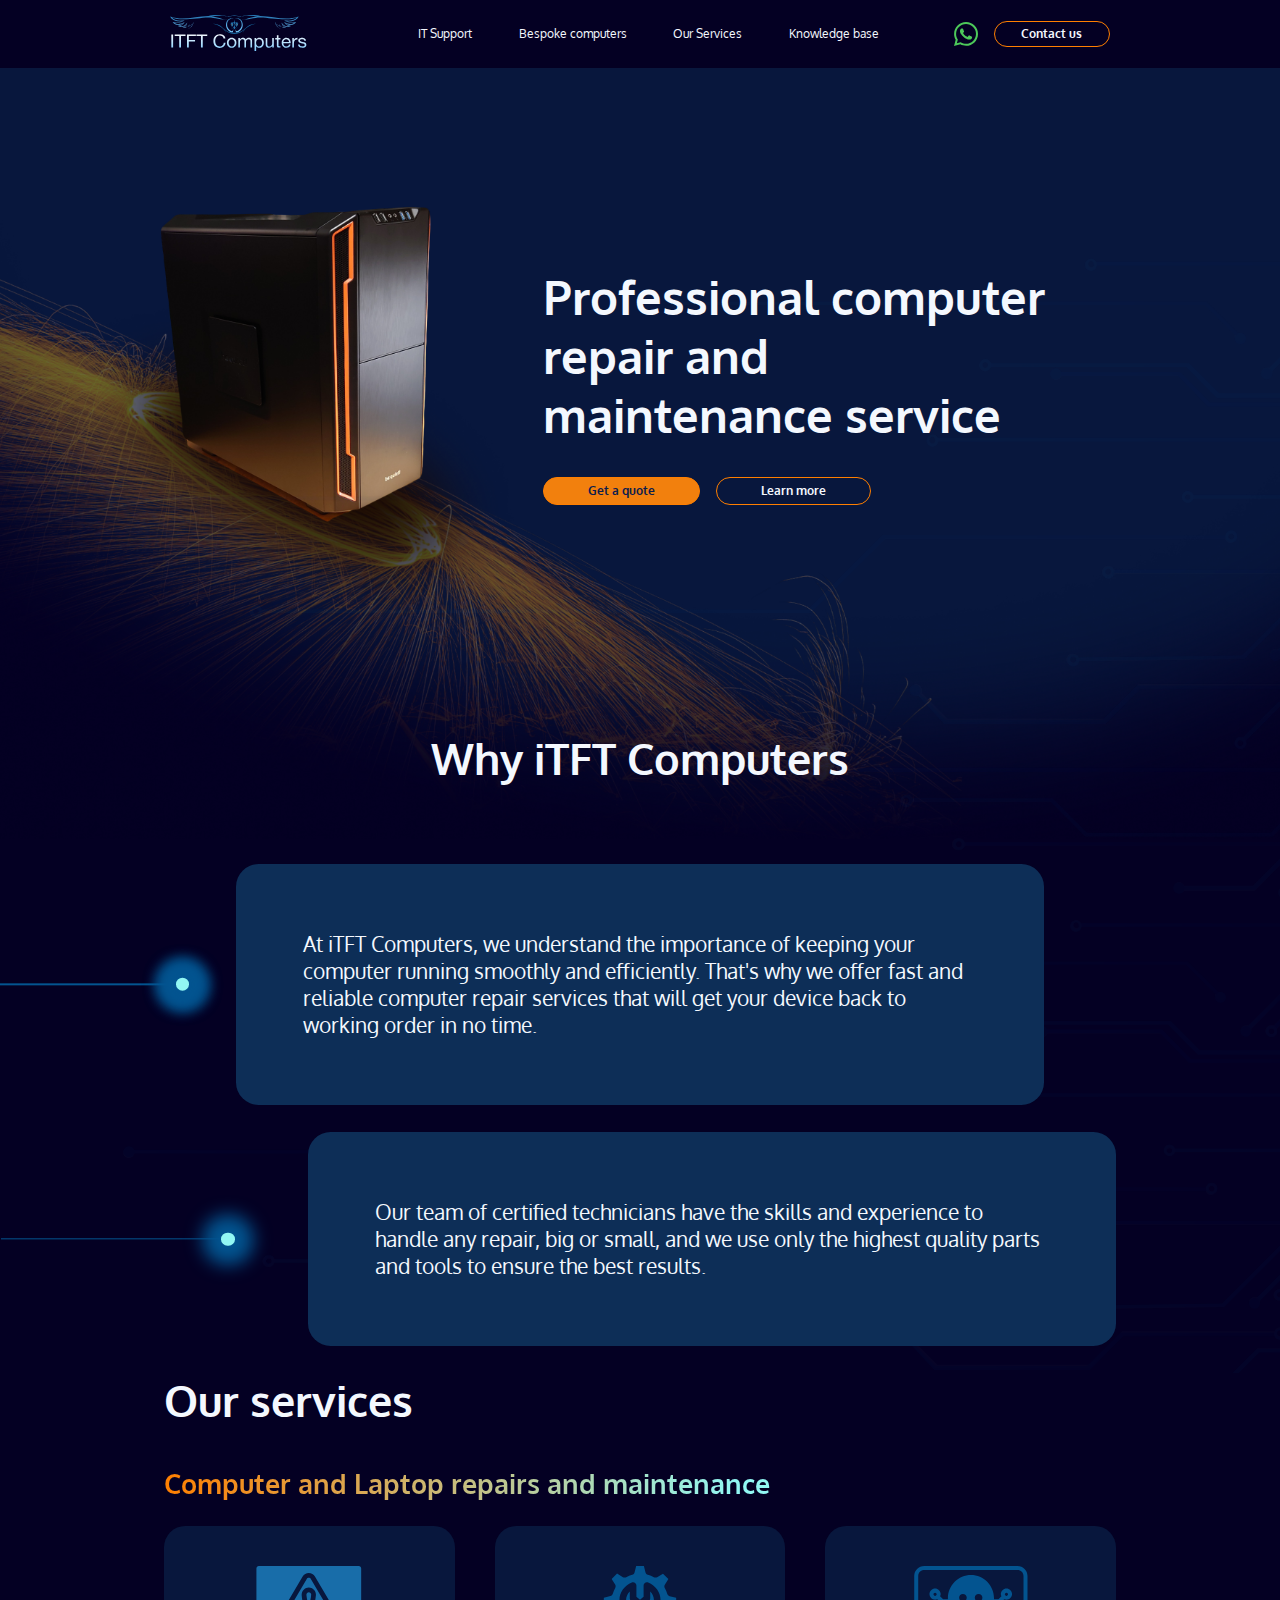
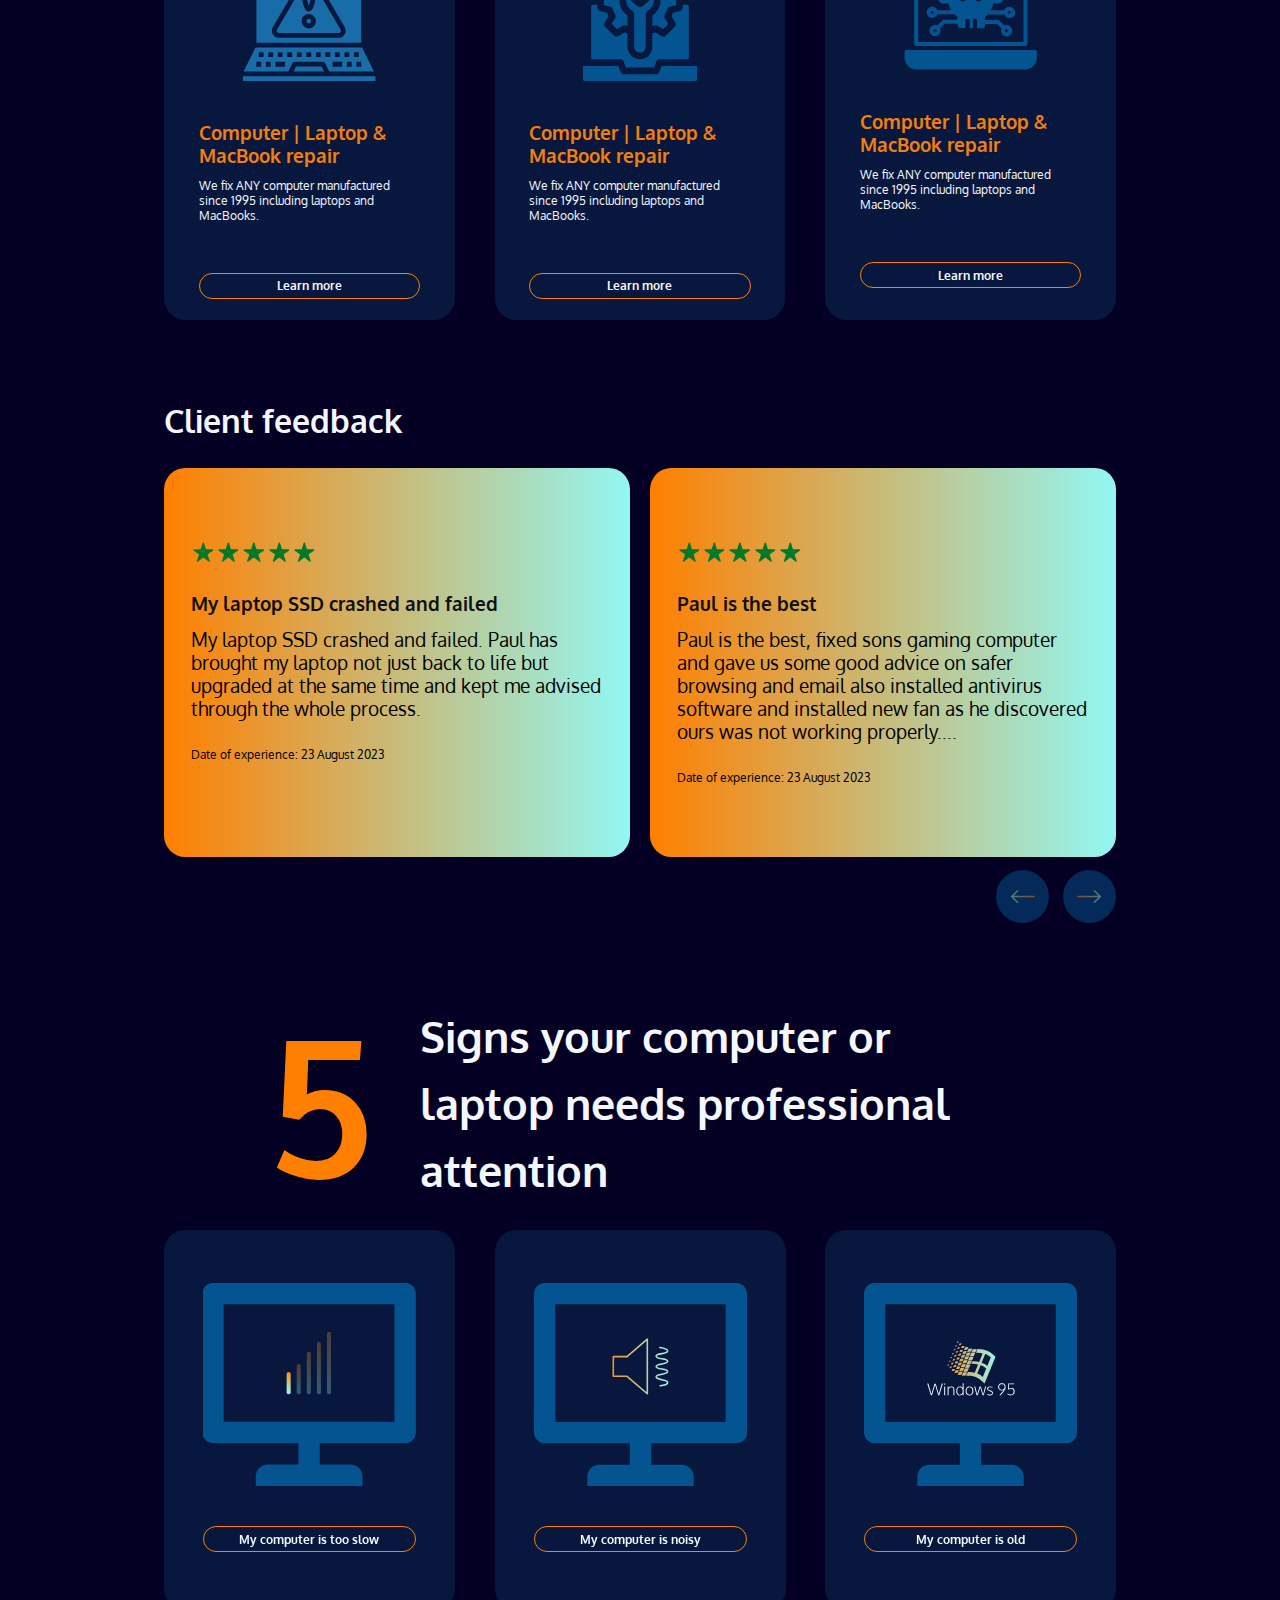
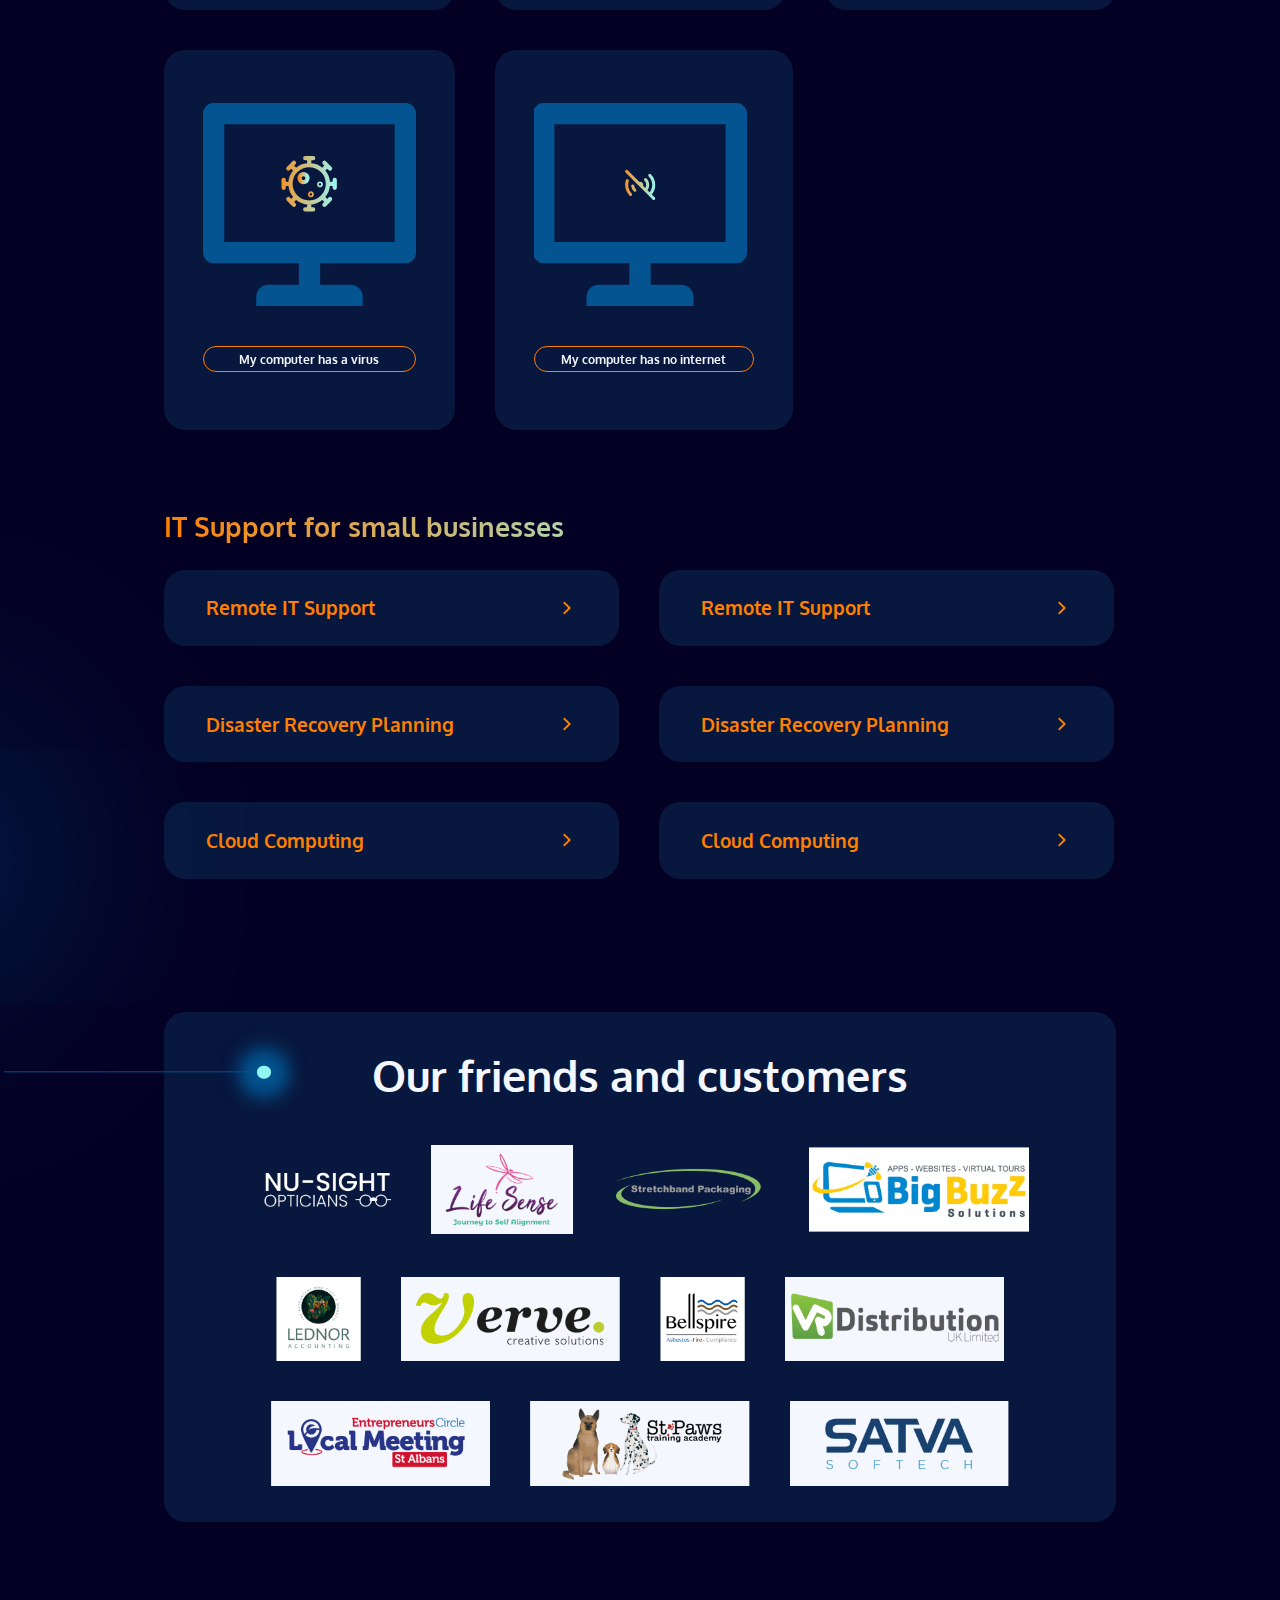
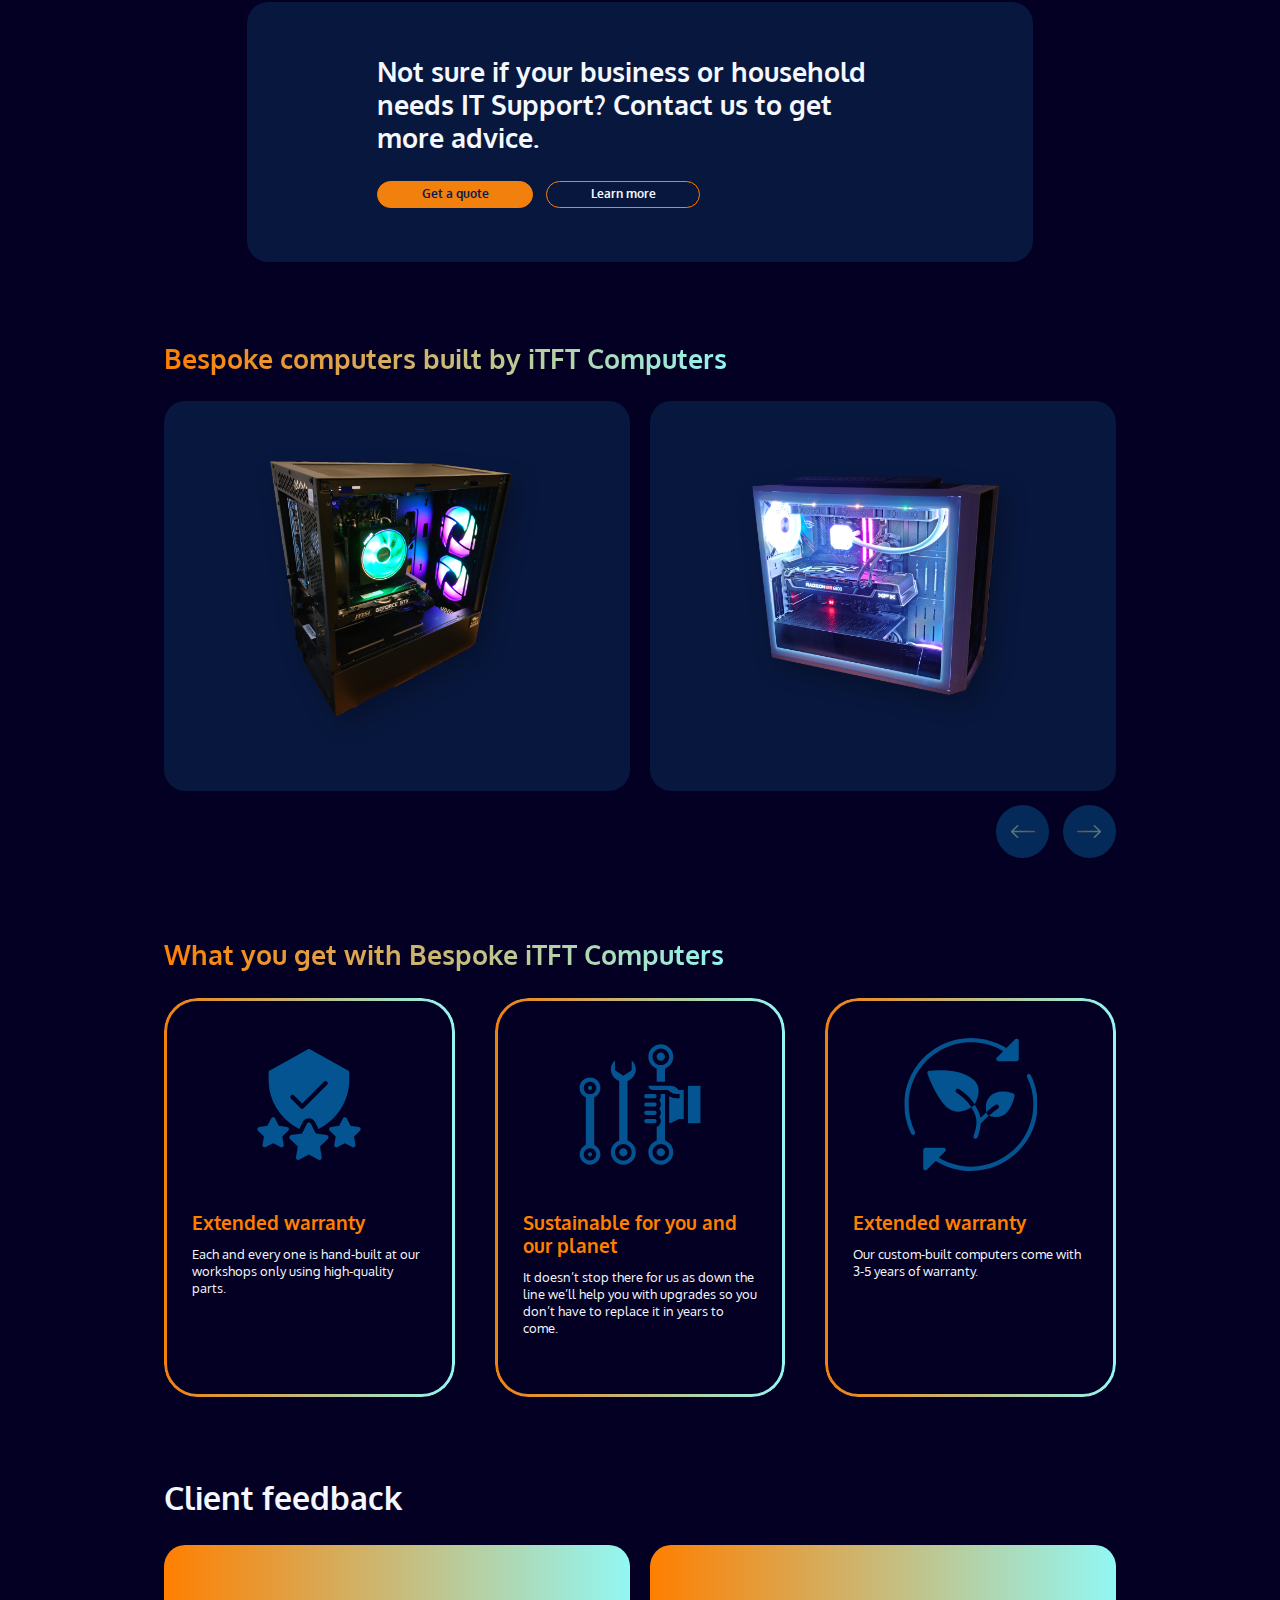
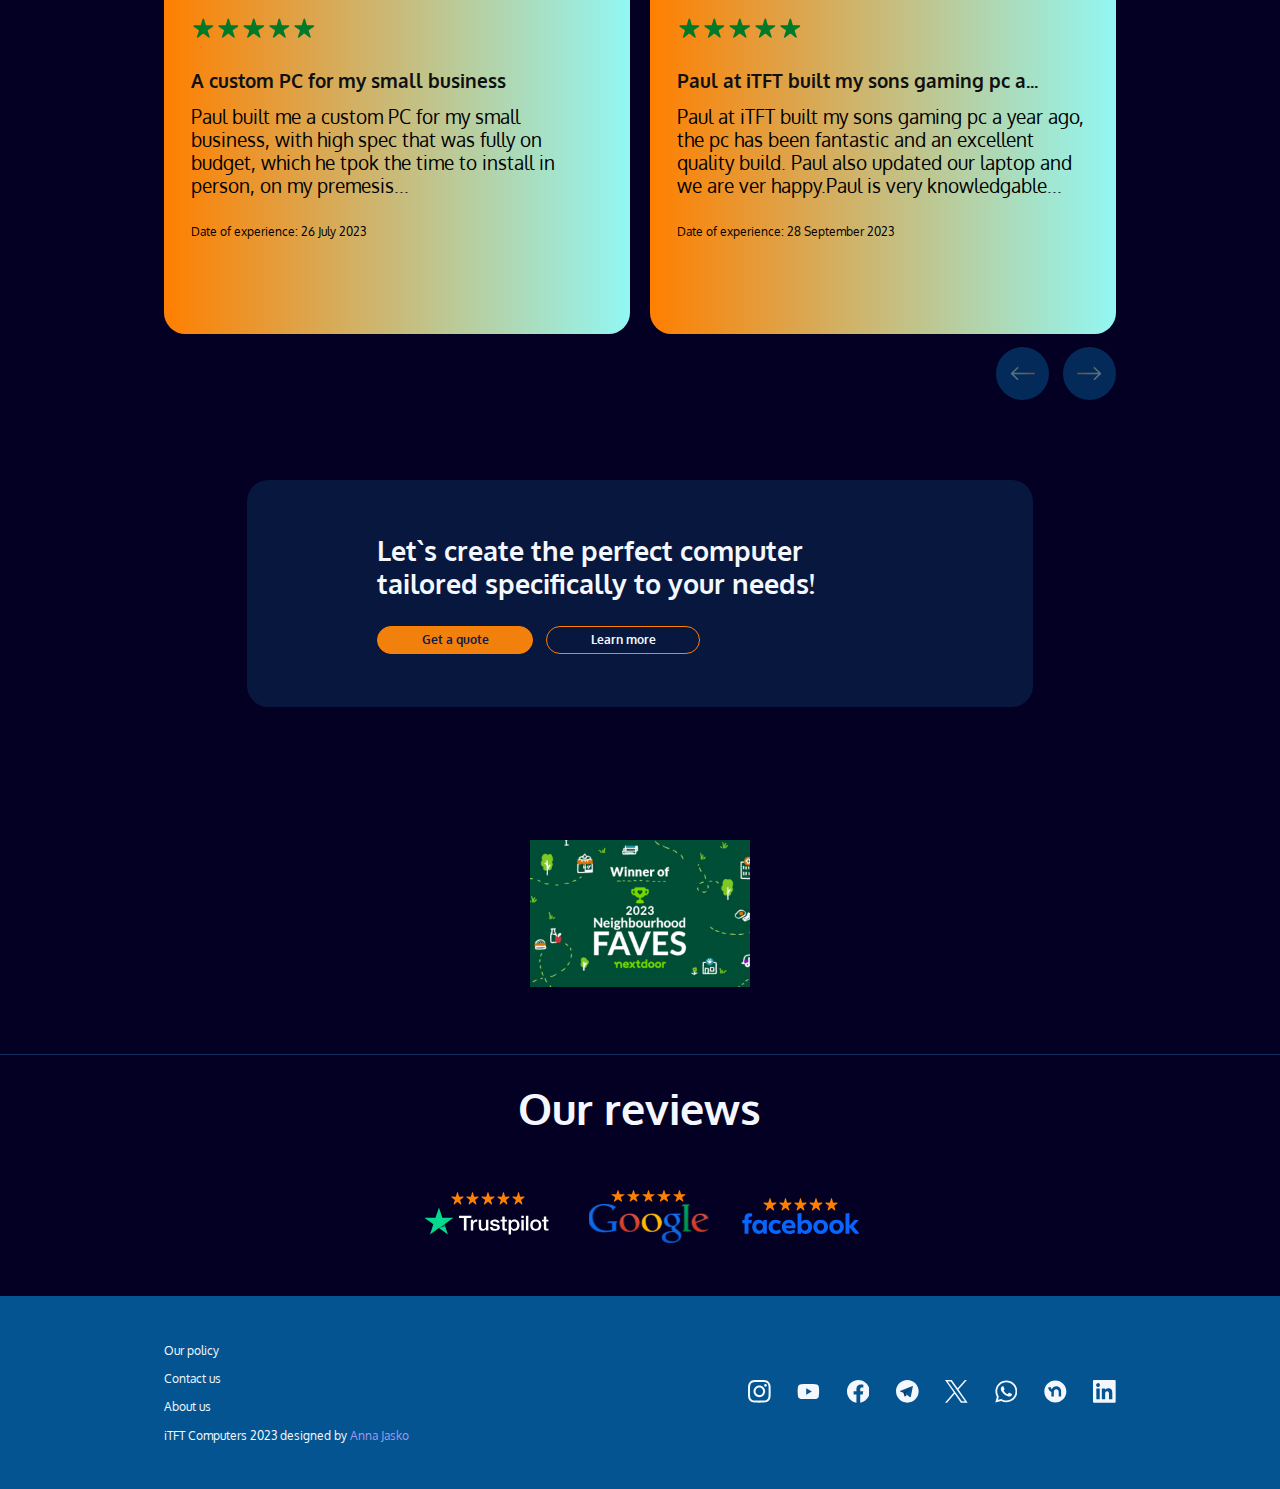
<file: index.html>
<!DOCTYPE html>
<html lang="en">
<head>
    <meta charset="UTF-8">
    <meta http-equiv="X-UA-Compatible" content="IE=edge">
    <meta name="viewport" content="width=device-width, initial-scale=1.0">
    <title>Document</title>
   <link rel="stylesheet" href="vendor/swiper-bundle.min.css">

    <link rel="stylesheet" href="css/style.min.css">
</head>
<body>

   <div class="wrapper">

      <header class="header">
         <div class="container">
            <nav class="nav">
               <ul class="nav__ul">
                  <li class="nav__list">
                     <a href="index.html" class="nav__link">
                        <img src="images/Logo.svg" alt="logo" class="nav__logo">
                        <!-- <img src="images/Logo.svg" alt="logo" class="nav__logo"> -->
                     </a>
                  </li>
               </ul>
               <ul class="nav__ul">
                  <li class="nav__list">
                     <a href="index_itSupport.html" class="nav__link">IT Support</a>
                  </li>
                  <li class="nav__list">
                     <a href="index_computers-bespoke.html" class="nav__link">Bespoke computers</a>
                  </li>
                  <li class="nav__list">
                     <a href="index_computers.html" class="nav__link">Our Services</a>
                  </li>
                  <li class="nav__list">
                     <a href="index_faq.html" class="nav__link">Knowledge base</a>
                  </li>
               
               </ul>
               <ul class="nav__ul">
                  <li class="nav__list nav__list-flex">
                     <a href="about.html" class="nav__menu-link">
                        <img class="whatsapp" src="images/whatsapp.svg" alt="whatsapp">
                     </a>
                  </li>
                  <li class="nav__list nav__list-media">
                     <a href="index_contact.html" class="contact__menu-link btn">
                        Contact us
                     </a>
                  </li>
                  <a href="#" class="burger">
                     <span class="burger__link"></span>
                  </a>
                  <div class="burger__menu">
                     <ul class="burger__menu-nav">
                        <li class="burger__menu-list">
                           <a href="index_itSupport.html" class="burger__menu-link">
                              IT Support
                           </a>
                        </li>
                        <li class="burger__menu-list">
                           <a href="index_computers-bespoke.html" class="burger__menu-link">
                              Bespoke computers
                           </a>
                        </li>
                        <li class="burger__menu-list">
                           <a href="index_computers.html" class="burger__menu-link">
                              Computer & Laptop repair & maintenance
                           </a>
                        </li>
                      
                        <li class="burger__menu-list">
                           <a href="terms_conditions.html" class="burger__menu-link">
                              Terms and Conditions
                           </a>
                        </li>
                        <li class="burger__menu-list">
                           <a href="index_faq.html" class="burger__menu-link">
                              Knowledge base
                           </a>
                        </li>
                        <li class="burger__menu-list">
                           <a href="index_contact.html" class="burger__menu-link">
                              Contact us
                           </a>
                        </li>
                        <li class="burger__menu-list">
                           <a href="about.html" class="burger__menu-link">
                              About us
                           </a>
                        </li>
                     </ul>
                  </div>
               </ul>
   
   
            </nav>
         </div>
   
      </header>


      <div class="item"></div>

    
    
      <main>
         <div class="main">
            <picture>
               <source srcset="images/media/main-img.png" media="(max-width: 768px)">
               <img src="images/hero-block.png" alt="Hero-img" class="main__img">
             </picture>
            
            <div class="container">
               <div class="main__inner">
                  <h1 class="main__inner-title">Professional computer repair and maintenance service </h1>
                  <div class="main__box">
                     <a href="index_form.html" class="main__box-btn btn1 btn-orange">Get a quote</a>
                     <a href="index_computers.html" class="main__box-btn btn1">Learn more</a>
                  </div>
               </div>
               <h2 class="main__title title media__title-none">Why iTFT Computers</h2> 
            </div>
         </div>
      
         <div class="description">
            <img src="images/Clip-path-group.png" alt="Clip-path-group" class="description__krkt">
            <div class="container">
               <h2 class="main__title title media-title">Why iTFT Computers</h2>
               <div class="description__inner">
                  <div class="description__item">
                     <div class="description__item-block description__item-block1">
                        <div class="description__item-line description__item-line1"></div>
                        <span class="description__item-oval description__item-oval1"></span>
                     </div>
                     <p class="description__item-text">
                        At iTFT Computers, we understand the importance of keeping your computer running smoothly and efficiently. That's why we offer fast and reliable computer repair services that will get your device back to working order in no time. 
                  </p>
                  </div>
                  <div class="description__item">
                     <div class="description__item-block description__item-block2">
                        <div class="description__item-line description__item-line2"></div>
                        <span class="description__item-oval description__item-oval2"></span>
                     </div>
                     <p class="description__item-text">
                        Our team of certified technicians have the skills and experience to handle any repair, big or small, and we use only the highest quality parts and tools to ensure the best results. 
                     </p>
                  </div>
               </div>
            </div>
         
         
         </div>
      
         <div class="services">
            <div class="container">
               <div class="services__inner">
                  <h2 class="services__inner-title title">Our services</h2>
                  <div class="services__inner-text text-gradient">
                     Computer and Laptop repairs and maintenance
                  </div>
                  <div class="services__items">
                     <div class="services__item">
                        <div class="services__item-block">
                           <img src="images/services-icon1.svg" alt="icon" class="services__items-icon1">
                        </div>
                        <div class="services__item-title">
                           Computer | Laptop & MacBook repair
                        </div>
                        <div class="services__item-text">
                           We fix ANY computer manufactured since 1995 including laptops and MacBooks.
                        </div>
                        <a class="services__item-btn btn" href="index_computers.html">Learn more</a>
                     </div>
                     <div class="services__item">
                        <div class="services__item-block">
                           <img src="images/services-icon2.svg" alt="icon" class="services__items-icon2">
                        </div>
                        <div class="services__item-title">
                           Computer | Laptop & MacBook repair
                        </div>
                        <div class="services__item-text">
                           We fix ANY computer manufactured since 1995 including laptops and MacBooks.
                        </div>
                        <a class="services__item-btn btn" href="index_computers.html">Learn more</a>
                     </div>
                     <div class="services__item">
                        <div class="services__item-block">
                           <img src="images/services-icon3.svg" alt="icon" class="services__items-icon3">
                        </div>
                        <div class="services__item-title">
                           Computer | Laptop & MacBook repair
                        </div>
                        <div class="services__item-text">
                           We fix ANY computer manufactured since 1995 including laptops and MacBooks.
                        </div>
                        <a class="services__item-btn btn" href="index_computers.html">Learn more</a>
                     </div>
                  
                  </div>
               
               </div>
            </div>
         </div>
      
         <div class="feedback">
            <div class="container">
               <div class="feedback__inner">
                  <h3 class="feedback__inner-title">Client feedback</h3> 
                  <div class="swiper swiper1 feedback__swiper">
                     <div class="swiper-wrapper feedback__wrapper feedback__wrapper1">
                        <div class="swiper-slide feedback__item">
                           <div class="feedback__item-block">
                              <img src="images/star.svg" alt="icon" class="feedback__item-icon">
                              <img src="images/star.svg" alt="icon" class="feedback__item-icon">
                              <img src="images/star.svg" alt="icon" class="feedback__item-icon">
                              <img src="images/star.svg" alt="icon" class="feedback__item-icon">
                              <img src="images/star.svg" alt="icon" class="feedback__item-icon">
                           </div>
                           <div class="feedback__item-title">My laptop SSD crashed and failed</div>
                           <p class="feedback__item-text">My laptop SSD crashed and failed. Paul has brought my laptop not just back to life but upgraded at the same time and kept me advised through the whole process.</p>
                           <p class="feedback__item-descr">Date of experience: 23 August  2023</p>
                        </div>
                        <div class="swiper-slide feedback__item">
                           <div class="feedback__item-block">
                              <img src="images/star.svg" alt="icon" class="feedback__item-icon">
                              <img src="images/star.svg" alt="icon" class="feedback__item-icon">
                              <img src="images/star.svg" alt="icon" class="feedback__item-icon">
                              <img src="images/star.svg" alt="icon" class="feedback__item-icon">
                              <img src="images/star.svg" alt="icon" class="feedback__item-icon">
                           </div>
                           <div class="feedback__item-title">Paul is the best</div>
                           <p class="feedback__item-text">
                              Paul is the best, fixed sons gaming computer and gave us some good advice on safer browsing and email also installed antivirus software and installed new fan as he discovered ours was not working properly....</p>
                           <p class="feedback__item-descr">Date of experience: 23 August  2023</p>
                        </div>
                        <div class="swiper-slide feedback__item">
                           <div class="feedback__item-block">
                              <img src="images/star.svg" alt="icon" class="feedback__item-icon">
                              <img src="images/star.svg" alt="icon" class="feedback__item-icon">
                              <img src="images/star.svg" alt="icon" class="feedback__item-icon">
                              <img src="images/star.svg" alt="icon" class="feedback__item-icon">
                              <img src="images/star.svg" alt="icon" class="feedback__item-icon">
                           </div>
                           <div class="feedback__item-title">My laptop SSD crashed and failed</div>
                           <p class="feedback__item-text">My laptop SSD crashed and failed. Paul has brought my laptop not just back to life but upgraded at the same time and kept me advised through the whole process.</p>
                           <p class="feedback__item-descr">Date of experience: 23 August  2023</p>
                        </div>
                        <div class="swiper-slide feedback__item">
                           <div class="feedback__item-block">
                              <img src="images/star.svg" alt="icon" class="feedback__item-icon">
                              <img src="images/star.svg" alt="icon" class="feedback__item-icon">
                              <img src="images/star.svg" alt="icon" class="feedback__item-icon">
                              <img src="images/star.svg" alt="icon" class="feedback__item-icon">
                              <img src="images/star.svg" alt="icon" class="feedback__item-icon">
                           </div>
                           <div class="feedback__item-title">Paul is the best</div>
                           <p class="feedback__item-text">
                              Paul is the best, fixed sons gaming computer and gave us some good advice on safer browsing and email also installed antivirus software and installed new fan as he discovered ours was not working properly....</p>
                           <p class="feedback__item-descr">Date of experience: 23 August  2023</p>
                        </div>
                     </div>
                    
                     <div class="swiper-pagination"></div>
                    
                     <div class="swiper-button-prev"></div>
                     <div class="swiper-button-next"></div>
                     
                  </div>
               </div>
            </div>
         </div>
      
         <div class="sings">
            <div class="container">
               <div class="sings__inner">
                  <div class="sings__inner-top">
                     <div class="sings__inner-top-num">5</div>
                     <div class="sings__inner-top-title title">Signs your computer or laptop needs professional attention</div>
                  </div>
               
                  <div class="sings__items">
                     <div class="sings__items-block">
                        <div class="sings__item">
                           <img src="images/sings/icon1.svg" alt="icon" class="sings__item-icon">
                           <a href="" class="sings__item-btn btn">My computer is too slow</a>
                        </div>
                        <div class="sings__item back">
                           <div class="sings__item-title">
                              My computer is too slow
                           </div>
                           <div class="sings__item-text">
                              It means your laptop is overheating and we can certainly help you with that. Usually, the maintenance will sort it out.
                           </div>
                           <a href="index_form.html" class="sings__item-btn btn btn-orange">Get a quote</a>
                        </div>
                     </div>
      
      
                  <div class="sings__items-block">
                        <div class="sings__item">
                           <img src="images/sings/icon2.svg" alt="icon" class="sings__item-icon">
                           <a href="" class="sings__item-btn btn">My computer is noisy</a>
                        </div>
                        <div class="sings__item back">
                           <div class="sings__item-title">
                              My computer is noisy
                           </div>
                           <div class="sings__item-text">
                              Usually it’s because of the overheating or the hard drive failure. Our advice - bring it for the repairs ASAP.
                           </div>
                           <a href="index_form.html" class="sings__item-btn btn btn-orange">Get a quote</a>
                        </div>
                     </div>   
                     <div class="sings__items-block">
                        <div class="sings__item">
                           <img src="images/sings/icon3.svg" alt="icon" class="sings__item-icon">
                           <a href="" class="sings__item-btn btn">My computer is old</a>
                        </div>
                        <div class="sings__item back">
                           <div class="sings__item-title">
                              My computer is old
                           </div>
                           <div class="sings__item-text">
                              If you want to improve the performance of your computer or a laptop, we help with upgrades and make your computer much faster. 
                           </div>
                           <a href="index_form.html" class="sings__item-btn btn btn-orange">Get a quote</a>
                        </div>
                     </div>
                     <div class="sings__items-block">
                        <div class="sings__item">
                           <img src="images/sings/icon4.svg" alt="icon" class="sings__item-icon">
                           <a href="" class="sings__item-btn btn">My computer has a virus</a>
                        </div>
                        <div class="sings__item back">
                           <div class="sings__item-title">
                              My computer has a virus
                           </div>
                           <div class="sings__item-text">
                              We recommend shutting down the machine and bringing it to us ASAP.
                           </div>
                           <a href="index_form.html" class="sings__item-btn btn btn-orange">Get a quote</a>
                        </div>
                     </div>
                     <div class="sings__items-block">
                        <div class="sings__item">
                           <img src="images/sings/icon5.svg" alt="icon" class="sings__item-icon">
                           <a href="" class="sings__item-btn btn">My computer has no internet</a>
                        </div>
                        <div class="sings__item back">
                           <div class="sings__item-title">
                              My computer has no Wifi
                           </div>
                           <div class="sings__item-text">
                              Usually it’s because of the overheating or the hard drive failure. Our advice - bring it for the repairs ASAP.
                           </div>
                           <a href="index_form.html" class="sings__item-btn btn btn-orange">Get a quote</a>
                        </div>
                     </div>
                  
                  </div>
               
               </div>
            </div>
         </div>
      
         <div class="support">
            <div class="support__elipse"></div>
            <div class="container">
               <div class="support__inner">
                  <div class="support__title text-gradient">IT Support for small businesses </div>
                  <div class="support__itemsblock">
                     <div class="support__items">
                        <div class="support__item">
                           <div class="support__item-click">
                              <div class="support__item-title">
                                 Remote IT Support
                              </div>
                              <img src="images/support/arrow.svg" alt="arrow" class="support__item-arrow">
                           </div>
                           <div class="support__item-text">
                              <div style="min-height: 0;">We provide technical assistance and troubleshooting for computer systems, networks, software, and hardware-related issues from a distance.  Instead of an engineer physically visiting your location, we connect to your computer or network through secure channels using specialised software and tools. 
                                 We can perform tasks like software installations, system updates, virus scans, and configuration adjustments remotely. </div>
                           </div>
                        </div>
                        <div class="support__item">
                           <div class="support__item-click">
                              <div class="support__item-title">
                                 Disaster Recovery Planning
                              </div>
                              <img src="images/support/arrow.svg" alt="arrow" class="support__item-arrow">
                           </div>
                           <div class="support__item-textblock">
                              <div style="min-height: 0;">
                                 <div class="support__item-text">
                                    Disaster recovery planning is getting ready for big emergencies that might lead to data loss or system problems.
                                 </div>
                                 <div class="support__item-text">
                                    It's crucial for protecting your business in case of things like floods, cyberattacks, or computer breakdowns.
                                 </div>
                                 <div class="support__item-text">
                                    A good plan sets out what to do to quickly get things back on track and reduce any downtime or losses.
                                 </div>
                              </div>
                           </div>
                           
                        </div>
                        <div class="support__item">
                           <div class="support__item-click">
                              <div class="support__item-title">
                                 Cloud Computing
                              </div>
                              <img src="images/support/arrow.svg" alt="arrow" class="support__item-arrow">
                           </div>
                           <div class="support__item-text">
                              <div style="min-height: 0;">We provide hosting services to streamline your web experience and email management. 
                                 We also help our clients manage cloud back up to protect their data. </div>
                           </div>
                        </div>
                     </div>
                     <div class="support__items">
                        <div class="support__item">
                           <div class="support__item-click">
                              <div class="support__item-title">
                                 Remote IT Support
                              </div>
                              <img src="images/support/arrow.svg" alt="arrow" class="support__item-arrow">
                           </div>
                           <div class="support__item-text">
                              <div style="min-height: 0;">We provide technical assistance and troubleshooting for computer systems, networks, software, and hardware-related issues from a distance.  Instead of an engineer physically visiting your location, we connect to your computer or network through secure channels using specialised software and tools. 
                                 We can perform tasks like software installations, system updates, virus scans, and configuration adjustments remotely. </div>
                           </div>
                        </div>
                     
                        <div class="support__item">
                           <div class="support__item-click">
                              <div class="support__item-title">
                                 Disaster Recovery Planning
                              </div>
                              <img src="images/support/arrow.svg" alt="arrow" class="support__item-arrow">
                           </div>
                           <div class="support__item-textblock">
                              <div style="min-height: 0;">
                                 <div class="support__item-text">
                                    Disaster recovery planning is getting ready for big emergencies that might lead to data loss or system problems.
                                 </div>
                                 <div class="support__item-text">
                                    It's crucial for protecting your business in case of things like floods, cyberattacks, or computer breakdowns.
                                 </div>
                                 <div class="support__item-text">
                                    A good plan sets out what to do to quickly get things back on track and reduce any downtime or losses.
                                 </div>
                              </div>
                           </div>
                           
                        </div>
                        <div class="support__item">
                           <div class="support__item-click">
                              <div class="support__item-title">
                                 Cloud Computing
                              </div>
                              <img src="images/support/arrow.svg" alt="arrow" class="support__item-arrow">
                           </div>
                           <div class="support__item-text">
                              <div style="min-height: 0;">We provide hosting services to streamline your web experience and email management. 
                                 We also help our clients manage cloud back up to protect their data. </div>
                           </div>
                        </div>
                     </div>
                  </div>
               
               </div>
            
            </div>
         </div> 
      
         <div class="friends">
            
            <div class="container">
               <div class="friends__inner">
                  <div class="description__item-block description__item-block2 friends__block">
                     <div class="description__item-line description__item-line2 friends__block-line"></div>
                     <span class="description__item-oval description__item-oval2 friends__block-oval"></span>
                  </div>
                  <h2 class="friends__title title">Our friends and customers</h2>
                  <div class="friends__items">
                     <a href="https://nu-sight.co.uk/" class="friends__items-link">
                        <img src="images/friends/icon1.png" alt="img" class="friends__image1">
                     </a>
                     <a href="https://www.my-lifesense.com/" class="friends__items-link">
                        <img src="images/friends/icon2.png" alt="img" class="friends__image2">
                     </a>
                     <a href="https://www.stretchbandpackaging.co.uk/" class="friends__items-link">
                        <img src="images/friends/icon3.png" alt="img" class="friends__image3">
                     </a>
                     <a href="https://www.bigbuzzsolutions.co.uk/" class="friends__items-link">
                        <img src="images/friends/icon4.png" alt="img" class="friends__image6">
                     </a>
                     <a href="https://lednoraccounting.co.uk/" class="friends__items-link">
                        <img src="images/friends/icon5.png" alt="img" class="friends__image5">
                     </a>
                     <a href="https://verve-creative.com/" class="friends__items-link">
                        <img src="images/friends/icon6.png" alt="img" class="friends__image6">
                     </a>
                     <a href="https://bellspire.co.uk/" class="friends__items-link">
                        <img src="images/friends/icon7.png" alt="img" class="friends__image5">
                     </a>
                     <a href="https://vrdist.co.uk/hello" class="friends__items-link">   
                        <img src="images/friends/icon8.png" alt="img" class="friends__image6">
                     </a>
                     <a href="https://entrepreneurscircle.org/local/join/?ambassador_id=36" class="friends__items-link">
                        <img src="images/friends/icon9.png" alt="img" class="friends__image6">
                     </a>
                     <a href="https://www.stpawstrainingacademy.co.uk/" class="friends__items-link">
                        <img src="images/friends/icon10.png" alt="img" class="friends__image6">
                     </a>
                     <a href="https://satvasoftech.com/" class="friends__items-link">
                        <img src="images/friends/icon11.png" alt="img" class="friends__image6">
                     </a>
                  </div>             
               </div>
      
               <div class="friends__inner-block">
                  <div class="friends__inner-items">
                     <h3 class="friends__inner-block-title">Not sure if your business or household needs IT Support? Contact us to get more advice.</h3>
                     <div class="friends__inner-block-btnbox">
                        <a href="index_form.html" class="friends__inner-block-btn btn btn-orange">Get a quote</a>
                        <a href="index_itSupport.html" class="friends__inner-block-btn btn">Learn more</a>
                     </div>
                  </div>
                  
               </div>
            </div>
         </div>
      
         <div class="computers">
            <div class="container">
               <div class="computers__inner">
                  <h3 class="computers__title text-gradient">Bespoke computers built by iTFT Computers</h3>
               </div>
               <div class="swiper swiper__computers1 feedback__swiper">
                  <div class="swiper-wrapper feedback__wrapper">
                     <div class="swiper-slide computers__item">
                        <img class="computers__img1" src="images/computers/1.png" alt="img">
                     </div>
                     <div class="swiper-slide computers__item">
                        <img class="computers__img2" src="images/computers/2.png" alt="img">
                     </div>
                     <div class="swiper-slide computers__item">
                        <img class="computers__img3" src="images/computers/3.png" alt="img">
                     </div>
                     <div class="swiper-slide computers__item">
                        <img class="computers__img4" src="images/computers/4.png" alt="img">
                     </div>
                  </div>
                  <!-- If we need navigation buttons -->
                  <div class="swiper-button-prev"></div>
                  <div class="swiper-button-next"></div>
                  <div class="swiper-pagination"></div>
               </div>
      
            </div>
         </div>
      
         <div class="card">
            <div class="container">
               <div class="card__inner">
                  <h3 class="card__title text-gradient">What you get with Bespoke iTFT Computers</h3>
               </div>
               <div class="card__items">
                  <div class="card__item">
                     <div class="card__item-box">
                        <img src="images/card/1.svg" alt="icon" class="card__item-icon">
                     </div>
                     <div class="card__item-title">Extended warranty</div>
                     <div class="card__item-text">Each and every one is hand-built at our workshops only using high-quality parts.</div>
                  </div>
                  <div class="card__item">
                     <div class="card__item-box">
                        <img src="images/card/2.svg" alt="icon" class="card__item-icon">
                     </div>
                     <div class="card__item-title">Sustainable for you and our planet</div>
                     <div class="card__item-text">It doesn’t stop there for us as down the line we’ll help you with upgrades so you don’t have to replace it in years to come. </div>
                  </div>
                  <div class="card__item">
                     <div class="card__item-box">
                        <img src="images/card/3.svg" alt="icon" class="card__item-icon">
                     </div>
                     <div class="card__item-title">Extended warranty</div>
                     <div class="card__item-text">Our custom-built computers come with 3-5 years of warranty.</div>
                  </div>
               </div>
            
            </div>
         </div>
      
         <div class="feedback">
            <img src="images/Clip-path-group.png" alt="Clip-path-group" class="description__krkt feedback__krkt">
            <div class="container">
               <div class="feedback__inner">
                  <h3 class="feedback__inner-title">Client feedback</h3> 
                  <div class="swiper swiper2 feedback__swiper">
                     <div class="swiper-wrapper feedback__wrapper">
                        <div class="swiper-slide feedback__item">
                           <div class="feedback__item-block">
                              <img src="images/star.svg" alt="icon" class="feedback__item-icon">
                              <img src="images/star.svg" alt="icon" class="feedback__item-icon">
                              <img src="images/star.svg" alt="icon" class="feedback__item-icon">
                              <img src="images/star.svg" alt="icon" class="feedback__item-icon">
                              <img src="images/star.svg" alt="icon" class="feedback__item-icon">
                           </div>
                           <div class="feedback__item-title">A custom PC for my small business</div>
                           <p class="feedback__item-text">Paul built me a custom PC for my small business, with high spec that was fully on budget, which he tpok the time to install in person, on my premesis... </p>
                           <p class="feedback__item-descr">Date of experience: 26 July  2023</p>
                        </div>
                        <div class="swiper-slide feedback__item">
                           <div class="feedback__item-block">
                              <img src="images/star.svg" alt="icon" class="feedback__item-icon">
                              <img src="images/star.svg" alt="icon" class="feedback__item-icon">
                              <img src="images/star.svg" alt="icon" class="feedback__item-icon">
                              <img src="images/star.svg" alt="icon" class="feedback__item-icon">
                              <img src="images/star.svg" alt="icon" class="feedback__item-icon">
                           </div>
                           <div class="feedback__item-title">
                              Paul at iTFT built my sons gaming pc a...
                           </div>
                           <p class="feedback__item-text">
                              Paul at iTFT built my sons gaming pc a year ago, the pc has been fantastic and an excellent quality build. Paul also updated our laptop and we are ver happy.Paul is very knowledgable...</p>
                           <p class="feedback__item-descr">Date of experience: 28 September 2023</p>
                        </div>
                        <div class="swiper-slide feedback__item">
                           <div class="feedback__item-block">
                              <img src="images/star.svg" alt="icon" class="feedback__item-icon">
                              <img src="images/star.svg" alt="icon" class="feedback__item-icon">
                              <img src="images/star.svg" alt="icon" class="feedback__item-icon">
                              <img src="images/star.svg" alt="icon" class="feedback__item-icon">
                              <img src="images/star.svg" alt="icon" class="feedback__item-icon">
                           </div>
                           <div class="feedback__item-title">
                              High spec under performing PC fixed!
                           </div>
                           <p class="feedback__item-text">My son had a high spec but under performing gaming PC which was over heating and cutting out. Paul gave us good advice, found different options and kept us up to date....</p>
                           <p class="feedback__item-descr">Date of experience: 4 April 2023</p>
                        </div>
                        <div class="swiper-slide feedback__item">
                           <div class="feedback__item-block">
                              <img src="images/star.svg" alt="icon" class="feedback__item-icon">
                              <img src="images/star.svg" alt="icon" class="feedback__item-icon">
                              <img src="images/star.svg" alt="icon" class="feedback__item-icon">
                              <img src="images/star.svg" alt="icon" class="feedback__item-icon">
                              <img src="images/star.svg" alt="icon" class="feedback__item-icon">
                           </div>
                           <div class="feedback__item-title">Paul is the best</div>
                           <p class="feedback__item-text">
                              Paul is the best, fixed sons gaming computer and gave us some good advice on safer browsing and email also installed antivirus software and installed new fan as he discovered ours was not working properly....</p>
                           <p class="feedback__item-descr">Date of experience: 23 August 2023</p>
                        </div>
                     </div>
                     <!-- If we need navigation buttons -->
                     <div class="swiper-button-prev"></div>
                     <div class="swiper-button-next"></div>
                     <div class="swiper-pagination"></div>
                  </div>
               </div>
            </div>
         </div>
      
         <div class="container">
            <div class="friends__inner-block">
               <div class="friends__inner-items">
                  <h3 class="friends__inner-block-title">Let`s create the perfect computer tailored specifically to your needs!</h3>
                  <div class="friends__inner-block-btnbox">
                     <a href="index_form-support.html" class="friends__inner-block-btn btn btn-orange">Get a quote</a>
                     <a href="index_computers-bespoke.html" class="friends__inner-block-btn btn">Learn more</a>
                  </div>
               </div>
               <div class="friends__inner-next">
                  <a href="https://nextdoor.co.uk/pages/itft-computers-1/" class="friends__inner-next-link">
                     <img class="friends__inner-next-img" src="images/next.png" alt="img">
                  </a>
               </div>
            </div>
         </div>
      
         <div class="reviews">
            <div class="container">
               <h2 class="reviews__title title">Our reviews</h2>
               <div class="reviews__inner">
                  <div class="reviews__items">
                     <a href="https://uk.trustpilot.com/review/www.itft.co.uk" class="reviews__items-link">
                        <div class="reviews__item">
                           <img src="images/card/star.svg" alt="star" class="reviews__item-star">
                           <img src="images/card/star.svg" alt="star" class="reviews__item-star">
                           <img src="images/card/star.svg" alt="star" class="reviews__item-star">
                           <img src="images/card/star.svg" alt="star" class="reviews__item-star">
                           <img src="images/card/star.svg" alt="star" class="reviews__item-star">
                        </div>
                        <img src="images/card/icon-1.svg" alt="icon" class="reviews__item-icon1">
                     </a>
                     
                  </div>
                  <div class="reviews__items">
                     <a href="https://maps.app.goo.gl/5iYSVJ3xd8ZbdTBf6" class="reviews__items-link">
                        <div class="reviews__item">
                           <img src="images/card/star.svg" alt="star" class="reviews__item-star">
                           <img src="images/card/star.svg" alt="star" class="reviews__item-star">
                           <img src="images/card/star.svg" alt="star" class="reviews__item-star">
                           <img src="images/card/star.svg" alt="star" class="reviews__item-star">
                           <img src="images/card/star.svg" alt="star" class="reviews__item-star">
                        </div>
                        <img src="images/card/icon-2.svg" alt="icon" class="reviews__item-icon2">
                     </a>
                    
                  </div>
                  <div class="reviews__items">
                     <a href="https://www.facebook.com/ITFTComputers/reviews" class="reviews__items-link">
                        <div class="reviews__item">
                           <img src="images/card/star.svg" alt="star" class="reviews__item-star">
                           <img src="images/card/star.svg" alt="star" class="reviews__item-star">
                           <img src="images/card/star.svg" alt="star" class="reviews__item-star">
                           <img src="images/card/star.svg" alt="star" class="reviews__item-star">
                           <img src="images/card/star.svg" alt="star" class="reviews__item-star">
                        </div>
                        <img src="images/card/icon-3.svg" alt="icon" class="reviews__item-icon3">
                     </a>
                     
                  </div>
               </div>
               
            </div>
         </div>

      </main>
      
      <footer class="footer">
         <div class="container">
            <div class="footer__inner">
               <ul class="footer__items-menu">
                  <li class="footer__items-list">
                     <a href="#" class="footer__items-link">Our policy</a>
                  </li>
                  <li class="footer__items-list">
                     <a href="index_contact.html" class="footer__items-link">Contact us</a>
                  </li>
                  <li class="footer__items-list">
                     <a href="about.html" class="footer__items-link">About us</a>
                  </li>
                  <li class="footer__items-list">
                     <a href="index_computers.html" class="footer__items-link">iTFT Computers 2023 designed by <span>Anna Jasko</span></a>
                  </li>
               </ul>
               <div class="footer__items-icons">
                  <a href="https://www.instagram.com/itftcomputers/" class="footer__items-icon-link">
                     <svg class="footer__items-icon" width="34" height="34" viewBox="0 0 34 34" fill="none" xmlns="http://www.w3.org/2000/svg">
                        <path fill-rule="evenodd" clip-rule="evenodd" d="M9.99136 0.102C11.8042 0.0185454 12.3822 0 17 0C21.6178 0 22.1958 0.0200909 24.0071 0.102C25.8184 0.183909 27.0547 0.472909 28.1365 0.891727C29.2694 1.31982 30.2971 1.989 31.1471 2.85445C32.0125 3.70291 32.6802 4.72909 33.1067 5.86345C33.5271 6.94527 33.8145 8.18164 33.898 9.98982C33.9815 11.8057 34 12.3837 34 17C34 21.6178 33.9799 22.1958 33.898 24.0086C33.8161 25.8168 33.5271 27.0532 33.1067 28.135C32.6802 29.2695 32.0114 30.2974 31.1471 31.1471C30.2971 32.0125 29.2694 32.6802 28.1365 33.1067C27.0547 33.5271 25.8184 33.8145 24.0102 33.898C22.1958 33.9815 21.6178 34 17 34C12.3822 34 11.8042 33.9799 9.99136 33.898C8.18318 33.8161 6.94682 33.5271 5.865 33.1067C4.73051 32.6801 3.70263 32.0114 2.85291 31.1471C1.98804 30.2981 1.31876 29.2707 0.891727 28.1365C0.472909 27.0547 0.185455 25.8184 0.102 24.0102C0.0185454 22.1943 0 21.6163 0 17C0 12.3822 0.0200909 11.8042 0.102 9.99291C0.183909 8.18164 0.472909 6.94527 0.891727 5.86345C1.31939 4.72922 1.98918 3.70185 2.85445 2.85291C3.70297 1.98823 4.72982 1.31896 5.86345 0.891727C6.94527 0.472909 8.18164 0.185455 9.98982 0.102H9.99136ZM23.8695 3.162C22.0768 3.08009 21.539 3.06309 17 3.06309C12.461 3.06309 11.9232 3.08009 10.1305 3.162C8.47218 3.23773 7.57273 3.51436 6.97309 3.74773C6.18027 4.05682 5.61309 4.42309 5.01809 5.01809C4.45407 5.56681 4.02001 6.2348 3.74773 6.97309C3.51436 7.57273 3.23773 8.47218 3.162 10.1305C3.08009 11.9232 3.06309 12.461 3.06309 17C3.06309 21.539 3.08009 22.0768 3.162 23.8695C3.23773 25.5278 3.51436 26.4273 3.74773 27.0269C4.01973 27.7641 4.454 28.4333 5.01809 28.9819C5.56673 29.546 6.23591 29.9803 6.97309 30.2523C7.57273 30.4856 8.47218 30.7623 10.1305 30.838C11.9232 30.9199 12.4595 30.9369 17 30.9369C21.5405 30.9369 22.0768 30.9199 23.8695 30.838C25.5278 30.7623 26.4273 30.4856 27.0269 30.2523C27.8197 29.9432 28.3869 29.5769 28.9819 28.9819C29.546 28.4333 29.9803 27.7641 30.2523 27.0269C30.4856 26.4273 30.7623 25.5278 30.838 23.8695C30.9199 22.0768 30.9369 21.539 30.9369 17C30.9369 12.461 30.9199 11.9232 30.838 10.1305C30.7623 8.47218 30.4856 7.57273 30.2523 6.97309C29.9432 6.18027 29.5769 5.61309 28.9819 5.01809C28.4332 4.45411 27.7652 4.02005 27.0269 3.74773C26.4273 3.51436 25.5278 3.23773 23.8695 3.162ZM14.8286 22.2406C16.0413 22.7454 17.3916 22.8136 18.6489 22.4334C19.9062 22.0532 20.9925 21.2483 21.7223 20.1562C22.4521 19.0641 22.7801 17.7524 22.6503 16.4453C22.5204 15.1383 21.9408 13.9168 21.0105 12.9895C20.4174 12.3968 19.7002 11.943 18.9107 11.6607C18.1212 11.3784 17.2788 11.2746 16.4444 11.357C15.61 11.4393 14.8041 11.7055 14.085 12.1367C13.3658 12.5678 12.7511 13.153 12.2853 13.8501C11.8194 14.5473 11.5139 15.3391 11.3908 16.1685C11.2677 16.9979 11.33 17.8443 11.5732 18.6467C11.8164 19.4491 12.2346 20.1877 12.7975 20.8091C13.3604 21.4306 14.0541 21.9195 14.8286 22.2406ZM10.8213 10.8213C11.6327 10.0099 12.5959 9.36623 13.6561 8.9271C14.7162 8.48798 15.8525 8.26196 17 8.26196C18.1475 8.26196 19.2838 8.48798 20.3439 8.9271C21.4041 9.36623 22.3673 10.0099 23.1787 10.8213C23.9901 11.6327 24.6338 12.5959 25.0729 13.6561C25.512 14.7162 25.738 15.8525 25.738 17C25.738 18.1475 25.512 19.2838 25.0729 20.3439C24.6338 21.4041 23.9901 22.3673 23.1787 23.1787C21.54 24.8174 19.3175 25.738 17 25.738C14.6825 25.738 12.46 24.8174 10.8213 23.1787C9.18257 21.54 8.26196 19.3175 8.26196 17C8.26196 14.6825 9.18257 12.46 10.8213 10.8213ZM27.676 9.56327C27.8771 9.3736 28.038 9.14551 28.1494 8.8925C28.2607 8.6395 28.3202 8.36673 28.3242 8.09035C28.3282 7.81396 28.2768 7.53957 28.1728 7.28343C28.0689 7.02729 27.9147 6.79461 27.7192 6.59915C27.5238 6.4037 27.2911 6.24944 27.0349 6.14553C26.7788 6.04161 26.5044 5.99014 26.228 5.99417C25.9516 5.9982 25.6789 6.05765 25.4259 6.16898C25.1729 6.28032 24.9448 6.44129 24.7551 6.64236C24.3862 7.03341 24.1842 7.55282 24.1921 8.09035C24.1999 8.62787 24.4169 9.14118 24.7971 9.5213C25.1772 9.90143 25.6905 10.1184 26.228 10.1263C26.7655 10.1341 27.285 9.93216 27.676 9.56327Z" fill="#F4F8FE"/>
                        </svg>
                  </a>
                  <a href="https://www.youtube.com/@itft" class="footer__items-icon-link">
                     <svg class="footer__items-icon" width="34" height="34" viewBox="0 0 34 34" fill="none" xmlns="http://www.w3.org/2000/svg">
                        <path d="M32.5635 9.54657C32.1927 8.15056 31.1003 7.05111 29.7134 6.67799C27.1994 6 17.1185 6 17.1185 6C17.1185 6 7.03777 6 4.52372 6.67799C3.13675 7.05117 2.04438 8.15056 1.67362 9.54657C1 12.0769 1 17.3562 1 17.3562C1 17.3562 1 22.6356 1.67362 25.1659C2.04438 26.5619 3.13675 27.6156 4.52372 27.9887C7.03777 28.6667 17.1185 28.6667 17.1185 28.6667C17.1185 28.6667 27.1993 28.6667 29.7134 27.9887C31.1003 27.6156 32.1927 26.5619 32.5635 25.1659C33.2371 22.6356 33.2371 17.3562 33.2371 17.3562C33.2371 17.3562 33.2371 12.0769 32.5635 9.54657ZM13.8215 22.1495V12.563L22.2471 17.3564L13.8215 22.1495Z" fill="#F4F8FE"/>
                        </svg>
                        
                  </a>
                  <a href="https://www.facebook.com/ITFTComputers" class="footer__items-icon-link">
                     <svg class="footer__items-icon" width="34" height="34" viewBox="0 0 34 34" fill="none" xmlns="http://www.w3.org/2000/svg">
                        <path fill-rule="evenodd" clip-rule="evenodd" d="M0 17.0949C0 25.5467 6.13842 32.5748 14.1667 34V21.7218H9.91667V17H14.1667V13.2218C14.1667 8.97175 16.9051 6.61158 20.7782 6.61158C22.0051 6.61158 23.3282 6.8 24.5551 6.98842V11.3333H22.3833C20.3051 11.3333 19.8333 12.3717 19.8333 13.6949V17H24.3667L23.6116 21.7218H19.8333V34C27.8616 32.5748 34 25.5482 34 17.0949C34 7.6925 26.35 0 17 0C7.65 0 0 7.6925 0 17.0949Z" fill="#F4F8FE"/>
                        </svg>
                        
                  </a>
                  <a href="http://t.me/itftuk" class="footer__items-icon-link">
                     <svg class="footer__items-icon" width="34" height="34" viewBox="0 0 34 34" fill="none" xmlns="http://www.w3.org/2000/svg">
                        <path fill-rule="evenodd" clip-rule="evenodd" d="M0 17C0 7.61109 7.61109 0 17 0C26.3889 0 34 7.61109 34 17C34 26.3889 26.3889 34 17 34C7.61109 34 0 26.3889 0 17ZM22.236 25.0881L25.2725 9.77895C25.2725 8.75975 23.871 9.37574 23.871 9.37574L6.82103 16.0642C6.82103 16.0642 6.01406 16.3402 6.07781 16.8498C6.14156 17.3594 6.79978 17.5928 6.79978 17.5928L11.0888 19.0368L13.6367 20.2682L20.6436 25.6402C21.8114 26.1498 22.236 25.0881 22.236 25.0881Z" fill="#F4F8FE"/>
                        <path d="M13.0993 24.9155C13.0993 24.9155 12.8948 24.8964 12.6398 24.0894C12.3852 23.2826 11.0898 19.0361 11.0898 19.0361L21.3879 12.4964C21.3879 12.4964 21.9825 12.1354 21.9612 12.4964C21.9612 12.4964 22.0673 12.5601 21.7487 12.8574C21.4304 13.1547 13.6591 20.1403 13.6591 20.1403" fill="#0D2E57"/>
                        <path d="M16.3227 22.328L13.5513 24.8549C13.5513 24.8549 13.3346 25.0193 13.0977 24.9163L13.6284 20.2227" fill="#0D2E57"/>
                        </svg>
                        
                  </a>
                  <a href="https://twitter.com/itftcomputers" class="footer__items-icon-link">
                     <svg class="footer__items-icon" width="32" height="32" viewBox="0 0 32 32" fill="none" xmlns="http://www.w3.org/2000/svg">
                        <path d="M19.0443 13.5498L30.9571 0H28.1341L17.7903 11.7651L9.52875 0H0L12.4931 17.7909L0 32H2.82309L13.7464 19.5756L22.4713 32H32L19.0437 13.5498H19.0443ZM15.1777 17.9477L13.9119 16.1761L3.84029 2.07949H8.1764L16.3043 13.4559L17.5701 15.2275L28.1355 30.0151H23.7994L15.1777 17.9484V17.9477Z" fill="#F4F8FE"/>
                        </svg>
                        
                  </a>
                  <a href="https://wa.me/c/447725996842" class="footer__items-icon-link">
                     <svg class="footer__items-icon" width="34" height="35" viewBox="0 0 34 35" fill="none" xmlns="http://www.w3.org/2000/svg">
                        <path d="M29.0452 5.62482C27.4788 4.0505 25.6131 2.80226 23.5568 1.95292C21.5005 1.10357 19.2948 0.670118 17.0683 0.677836C7.7397 0.677836 0.136684 8.24281 0.136684 17.5248C0.136684 20.4998 0.922613 23.3898 2.39196 25.9398L0 34.6777L8.96985 32.3317C11.4472 33.6747 14.2322 34.3887 17.0683 34.3887C26.397 34.3887 34 26.8238 34 17.5418C34 13.0368 32.2402 8.80381 29.0452 5.62482ZM17.0683 31.5327C14.5397 31.5327 12.0623 30.8527 9.89246 29.5777L9.3799 29.2718L4.04925 30.6657L5.46734 25.4978L5.12563 24.9708C3.72077 22.7386 2.97481 20.1585 2.97286 17.5248C2.97286 9.80681 9.29447 3.51683 17.0513 3.51683C20.81 3.51683 24.3467 4.97882 26.995 7.63082C28.3063 8.92955 29.3454 10.4743 30.0522 12.1756C30.759 13.8769 31.1194 15.7009 31.1126 17.5418C31.1467 25.2598 24.8251 31.5327 17.0683 31.5327ZM24.791 21.0608C24.3638 20.8568 22.2794 19.8368 21.9035 19.6838C21.5105 19.5478 21.2372 19.4798 20.9467 19.8878C20.6563 20.3128 19.8533 21.2648 19.6141 21.5368C19.3749 21.8258 19.1186 21.8598 18.6915 21.6388C18.2643 21.4348 16.8975 20.9758 15.2915 19.5478C14.0271 18.4258 13.1899 17.0488 12.9337 16.6238C12.6945 16.1988 12.8995 15.9778 13.1216 15.7568C13.3095 15.5698 13.5487 15.2638 13.7538 15.0258C13.9588 14.7878 14.0442 14.6008 14.1809 14.3288C14.3176 14.0398 14.2492 13.8018 14.1467 13.5978C14.0442 13.3938 13.1899 11.3198 12.8482 10.4698C12.5065 9.65381 12.1477 9.75581 11.8915 9.73881H11.0714C10.7809 9.73881 10.3367 9.84081 9.94372 10.2658C9.56784 10.6908 8.47437 11.7108 8.47437 13.7848C8.47437 15.8588 9.99497 17.8648 10.2 18.1368C10.405 18.4258 13.1899 22.6758 17.4271 24.4948C18.4352 24.9368 19.2211 25.1918 19.8362 25.3788C20.8442 25.7018 21.7668 25.6508 22.5015 25.5488C23.3216 25.4298 25.0131 24.5288 25.3548 23.5428C25.7136 22.5568 25.7136 21.7238 25.594 21.5368C25.4744 21.3498 25.2181 21.2648 24.791 21.0608Z" fill="#F4F8FE"/>
                     </svg> 
                  </a>
                  <a href="https://nextdoor.co.uk/pages/itft-computers-1/" class="footer__items-icon-link">
                     <svg class="footer__items-icon" width="34" height="35" viewBox="0 0 34 35" fill="none" xmlns="http://www.w3.org/2000/svg">
                        <path fill-rule="evenodd" clip-rule="evenodd" d="M17 34.6777C26.3888 34.6777 34 27.0666 34 17.6777C34 8.28889 26.3888 0.677734 17 0.677734C7.61116 0.677734 0 8.28889 0 17.6777C0 27.0666 7.61116 34.6777 17 34.6777ZM18.45 9.67773C15.3854 9.67773 12.7473 11.5036 11.564 14.1268C11.3047 13.9176 11.0726 13.6737 10.8751 13.4002C10.4024 12.7457 10.1526 11.9567 10.1625 11.1495L6.00059 11.0985C5.9798 12.7981 6.50575 14.4593 7.50087 15.8371C8.36516 17.0338 9.54361 17.9618 10.8998 18.5222V25.533H14.6752V17.9831C14.6752 15.8981 16.3654 14.208 18.4503 14.208C20.5352 14.208 22.2254 15.8981 22.2254 17.9831V25.533H26.0001V17.2279C26.0001 13.0581 22.6198 9.67773 18.45 9.67773Z" fill="#F4F8FE"/>
                     </svg>
                  </a>
                  <a href="https://www.linkedin.com/in/itft/" class="footer__items-icon-link">
                     
                     <svg class="footer__items-icon" width="34" height="34" viewBox="0 0 34 34" fill="none" xmlns="http://www.w3.org/2000/svg">
                        <path d="M32.64 0H1.36C0.60775 0 0 0.60775 0 1.36V32.64C0 33.3923 0.60775 34 1.36 34H32.64C33.3923 34 34 33.3923 34 32.64V1.36C34 0.60775 33.3923 0 32.64 0ZM10.0852 28.9722H5.0405V12.7457H10.0852V28.9722ZM7.565 10.5273C6.98669 10.5273 6.42136 10.3558 5.94051 10.0345C5.45966 9.71317 5.08489 9.25651 4.86358 8.72222C4.64227 8.18792 4.58436 7.60001 4.69718 7.03281C4.81001 6.46561 5.08849 5.9446 5.49742 5.53567C5.90635 5.12674 6.42736 4.84826 6.99456 4.73543C7.56176 4.62261 8.14968 4.68052 8.68397 4.90183C9.21826 5.12314 9.67492 5.49791 9.99622 5.97876C10.3175 6.45961 10.489 7.02494 10.489 7.60325C10.4847 9.21825 9.17575 10.5273 7.565 10.5273ZM28.9722 28.9722H23.9317V21.08C23.9317 19.1973 23.8978 16.779 21.3095 16.779C18.6873 16.779 18.2835 18.8275 18.2835 20.944V28.9722H13.2473V12.7457H18.0837V14.9643H18.1517C18.8232 13.6892 20.468 12.342 22.9245 12.342C28.033 12.342 28.9722 15.7037 28.9722 20.0728V28.9722Z" fill="#F4F8FE"/>
                     </svg>
                  </a>
               </div>
            </div>
         </div>
      </footer>
   
   </div>
 
  

 <script src="vendor/swiper-bundle.min.js"></script>
   <script src="js/main.min.js"></script>
   
</body>
</html>
</file>
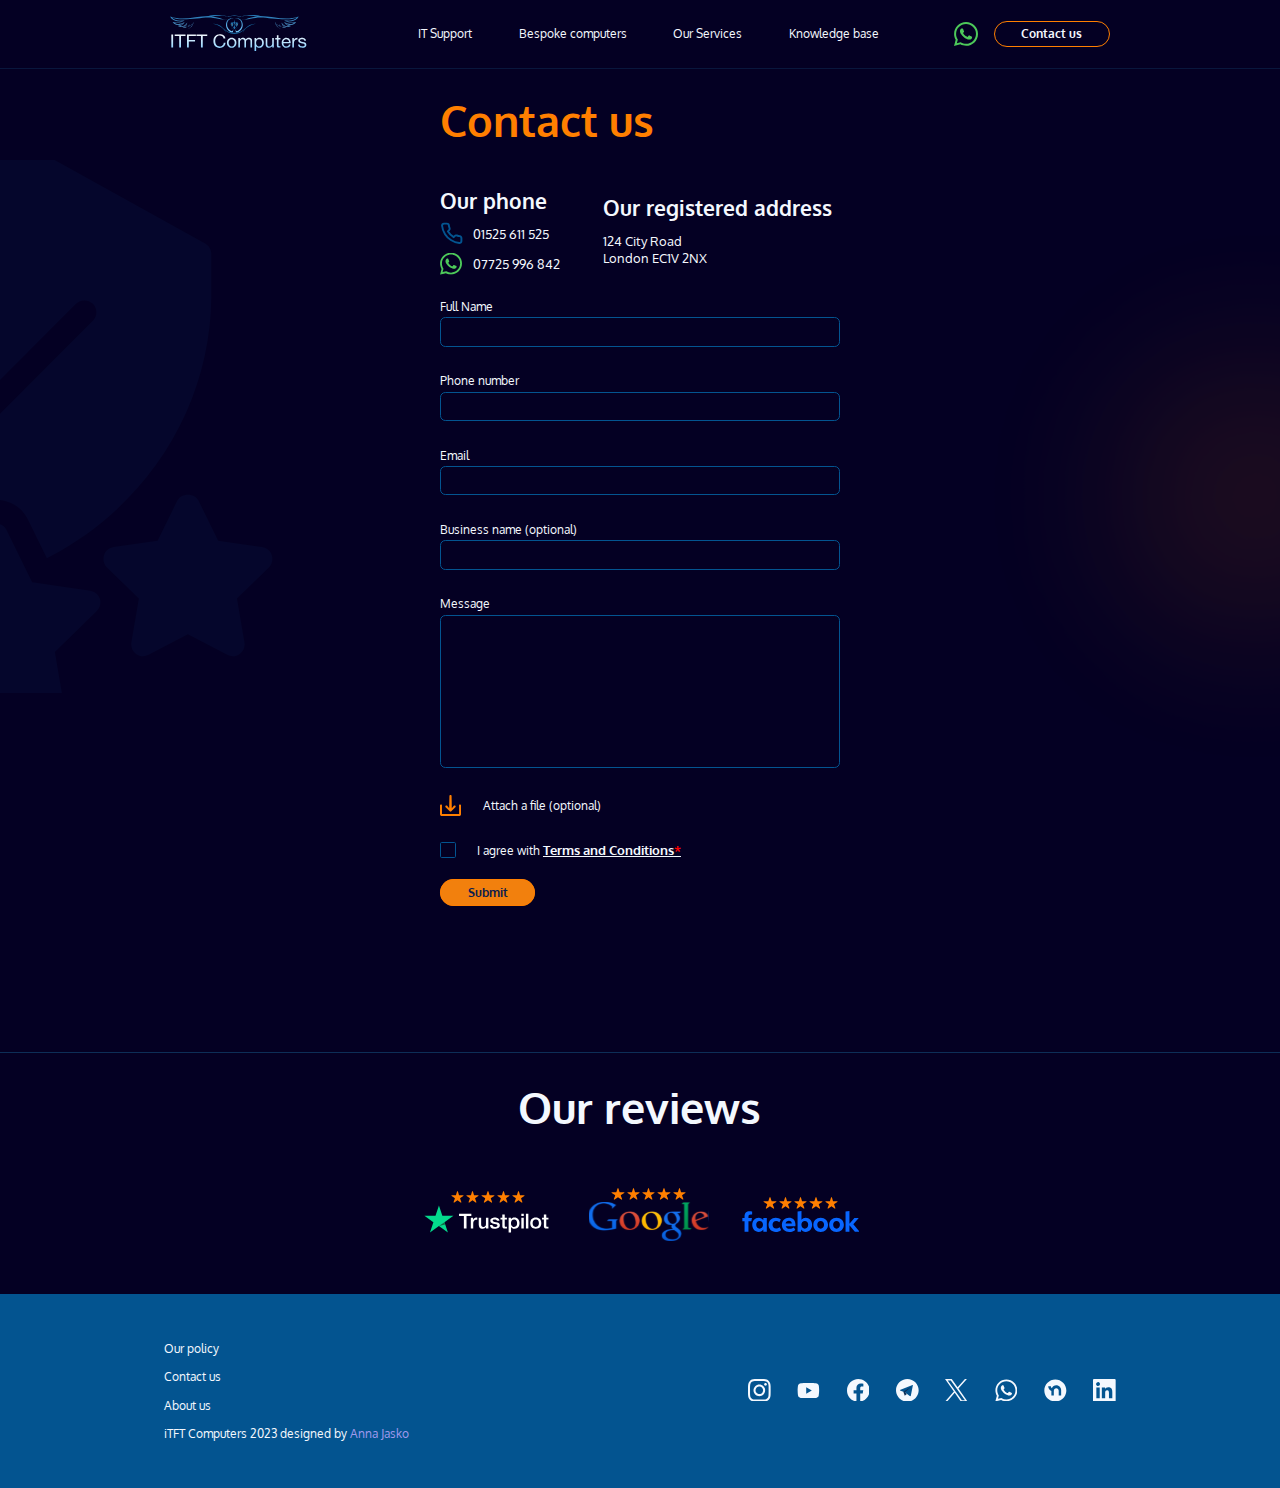
<file: index_contact.html>
<!DOCTYPE html>
<html lang="en">
<head>
    <meta charset="UTF-8">
    <meta http-equiv="X-UA-Compatible" content="IE=edge">
    <meta name="viewport" content="width=device-width, initial-scale=1.0">
    <title>Document</title>
    <link rel="stylesheet" href="vendor/swiper-bundle.min.css">
    <link rel="stylesheet" href="css/style.min.css">
</head>
<body>

    <div class="wrapper">

      <header class="header">
         <div class="container">
            <nav class="nav">
               <ul class="nav__ul">
                  <li class="nav__list">
                     <a href="index.html" class="nav__link">
                        <img src="images/Logo.svg" alt="logo" class="nav__logo">
                        <!-- <img src="images/Logo.svg" alt="logo" class="nav__logo"> -->
                     </a>
                  </li>
               </ul>
               <ul class="nav__ul">
                  <li class="nav__list">
                     <a href="index_itSupport.html" class="nav__link">IT Support</a>
                  </li>
                  <li class="nav__list">
                     <a href="index_computers-bespoke.html" class="nav__link">Bespoke computers</a>
                  </li>
                  <li class="nav__list">
                     <a href="index_computers.html" class="nav__link">Our Services</a>
                  </li>
                  <li class="nav__list">
                     <a href="index_faq.html" class="nav__link">Knowledge base</a>
                  </li>
               
               </ul>
               <ul class="nav__ul">
                  <li class="nav__list nav__list-flex">
                     <a href="about.html" class="nav__menu-link">
                        <img class="whatsapp" src="images/whatsapp.svg" alt="whatsapp">
                     </a>
                  </li>
                  <li class="nav__list nav__list-media">
                     <a href="index_contact.html" class="contact__menu-link btn">
                        Contact us
                     </a>
                  </li>
                  <a href="#" class="burger">
                     <span class="burger__link"></span>
                  </a>
                  <div class="burger__menu">
                     <ul class="burger__menu-nav">
                        <li class="burger__menu-list">
                           <a href="index_itSupport.html" class="burger__menu-link">
                              IT Support
                           </a>
                        </li>
                        <li class="burger__menu-list">
                           <a href="index_computers-bespoke.html" class="burger__menu-link">
                              Bespoke computers
                           </a>
                        </li>
                        <li class="burger__menu-list">
                           <a href="index_computers.html" class="burger__menu-link">
                              Computer & Laptop repair & maintenance
                           </a>
                        </li>
                      
                        <li class="burger__menu-list">
                           <a href="terms_conditions.html" class="burger__menu-link">
                              Terms and Conditions
                           </a>
                        </li>
                        <li class="burger__menu-list">
                           <a href="index_faq.html" class="burger__menu-link">
                              Knowledge base
                           </a>
                        </li>
                        <li class="burger__menu-list">
                           <a href="index_contact.html" class="burger__menu-link">
                              Contact us
                           </a>
                        </li>
                        <li class="burger__menu-list">
                           <a href="about.html" class="burger__menu-link">
                              About us
                           </a>
                        </li>
                     </ul>
                  </div>
               </ul>
   
   
            </nav>
         </div>
   
      </header>

        <main>
            <div class="about title_and_text">
                <img src="images/form/icon3.svg" alt="img" class="form__icon1">
                
                <img src="images/about/ellipse_orage.png" alt="elipse" class="about__img2 form__elipse">
                <div class="container">
                    <div class="about__inner">
                        <div class="about__items form__items contact__inner">
                            <h2 class="about__title title">Contact us</h2>
                            <div class="about__item">
                                <div class="contact__items">
                                    <div class="contact__item">
                                        <div class="contact__item-title">Our phone</div>
                                        <a href="tel:01525611525" class="contact__item-home">01525 611 525</a>
                                        <a href="tel:07725996842" class="contact__item-mobile">07725 996 842</a>
                                    </div>
                                    <div class="contact__item">
                                        <div class="contact__item-title">Our registered address</div>
                                        <p class="contact__item-adres">124 City Road London EC1V 2NX</p>
                                    </div>
                                </div>
                               <form action="#" class="form">
                                    <div class="form__box">
                                        <p class="form__name-text">Full Name</p>
                                        <input type="name" class="form__input form__input-name">
                                       
                                    </div>
                                    <div class="form__box">
                                        <p class="form__name-text">Phone number</p>
                                        <input type="phone" class="form__input form__input-phone">
                                       
                                    </div>
                                    <div class="form__box">
                                        <p class="form__name-text">Email</p>
                                        <input type="email" class="form__input form__input-email">
                                        
                                    </div>
                                    <div class="form__box">
                                        <p class="form__name-text">Business name (optional)</p>
                                        <input type="email" class="form__input form__input-optional">
                                        
                                    </div>
                                    <div class="form__box">
                                        <label class="form__lebel">
                                            <div class="form__name-text">
                                                Message
                                            </div>
                                            <textarea class="form__input form__input-textarea "></textarea>
                                           
                                        </label>
                                    </div>
                                    <div class="form__picture">
                                        <label class="form__input-label">
                                            <input type="file" name="file" class="form__input-file">
                                            <img src="images/form/icon-picture.svg" alt="img" class="form__input-fileimg" id="file">		
                                        </label>
                                        <div class="form__name-text form__picture-text">Attach a file (optional)</div>
                                    </div>
                                   
                                    <label class="form__checkbox custom-checkbox">
                                        <input type="checkbox" value="value-1" class="form__checkbox-input">
                                        <span>I agree with <a href="#">Terms and Conditions<span>*</span></a></span>      
                                    </label>
                                  
                                    <div class="form__boxbtn">
                                        <a href="#" class="form__btn btn btn-orange">Submit</a>
                                    </div>
                               </form>
                               
                            </div>
                        </div>
                       
                    </div>
                    
                </div>
            </div>


            <div class="reviews">
               <div class="container">
                  <h2 class="reviews__title title">Our reviews</h2>
                  <div class="reviews__inner">
                     <div class="reviews__items">
                        <a href="https://uk.trustpilot.com/review/www.itft.co.uk" class="reviews__items-link">
                           <div class="reviews__item">
                              <img src="images/card/star.svg" alt="star" class="reviews__item-star">
                              <img src="images/card/star.svg" alt="star" class="reviews__item-star">
                              <img src="images/card/star.svg" alt="star" class="reviews__item-star">
                              <img src="images/card/star.svg" alt="star" class="reviews__item-star">
                              <img src="images/card/star.svg" alt="star" class="reviews__item-star">
                           </div>
                           <img src="images/card/icon-1.svg" alt="icon" class="reviews__item-icon1">
                        </a>
                        
                     </div>
                     <div class="reviews__items">
                        <a href="https://maps.app.goo.gl/5iYSVJ3xd8ZbdTBf6" class="reviews__items-link">
                           <div class="reviews__item">
                              <img src="images/card/star.svg" alt="star" class="reviews__item-star">
                              <img src="images/card/star.svg" alt="star" class="reviews__item-star">
                              <img src="images/card/star.svg" alt="star" class="reviews__item-star">
                              <img src="images/card/star.svg" alt="star" class="reviews__item-star">
                              <img src="images/card/star.svg" alt="star" class="reviews__item-star">
                           </div>
                           <img src="images/card/icon-2.svg" alt="icon" class="reviews__item-icon2">
                        </a>
                       
                     </div>
                     <div class="reviews__items">
                        <a href="https://www.facebook.com/ITFTComputers/reviews" class="reviews__items-link">
                           <div class="reviews__item">
                              <img src="images/card/star.svg" alt="star" class="reviews__item-star">
                              <img src="images/card/star.svg" alt="star" class="reviews__item-star">
                              <img src="images/card/star.svg" alt="star" class="reviews__item-star">
                              <img src="images/card/star.svg" alt="star" class="reviews__item-star">
                              <img src="images/card/star.svg" alt="star" class="reviews__item-star">
                           </div>
                           <img src="images/card/icon-3.svg" alt="icon" class="reviews__item-icon3">
                        </a>
                        
                     </div>
                  </div>
                  
               </div>
            </div>
        </main>
      
        <footer class="footer">
         <div class="container">
            <div class="footer__inner">
               <ul class="footer__items-menu">
                  <li class="footer__items-list">
                     <a href="#" class="footer__items-link">Our policy</a>
                  </li>
                  <li class="footer__items-list">
                     <a href="index_contact.html" class="footer__items-link">Contact us</a>
                  </li>
                  <li class="footer__items-list">
                     <a href="about.html" class="footer__items-link">About us</a>
                  </li>
                  <li class="footer__items-list">
                     <a href="index_computers.html" class="footer__items-link">iTFT Computers 2023 designed by <span>Anna Jasko</span></a>
                  </li>
               </ul>
               <div class="footer__items-icons">
                  <a href="https://www.instagram.com/itftcomputers/" class="footer__items-icon-link">
                     <svg class="footer__items-icon" width="34" height="34" viewBox="0 0 34 34" fill="none" xmlns="http://www.w3.org/2000/svg">
                        <path fill-rule="evenodd" clip-rule="evenodd" d="M9.99136 0.102C11.8042 0.0185454 12.3822 0 17 0C21.6178 0 22.1958 0.0200909 24.0071 0.102C25.8184 0.183909 27.0547 0.472909 28.1365 0.891727C29.2694 1.31982 30.2971 1.989 31.1471 2.85445C32.0125 3.70291 32.6802 4.72909 33.1067 5.86345C33.5271 6.94527 33.8145 8.18164 33.898 9.98982C33.9815 11.8057 34 12.3837 34 17C34 21.6178 33.9799 22.1958 33.898 24.0086C33.8161 25.8168 33.5271 27.0532 33.1067 28.135C32.6802 29.2695 32.0114 30.2974 31.1471 31.1471C30.2971 32.0125 29.2694 32.6802 28.1365 33.1067C27.0547 33.5271 25.8184 33.8145 24.0102 33.898C22.1958 33.9815 21.6178 34 17 34C12.3822 34 11.8042 33.9799 9.99136 33.898C8.18318 33.8161 6.94682 33.5271 5.865 33.1067C4.73051 32.6801 3.70263 32.0114 2.85291 31.1471C1.98804 30.2981 1.31876 29.2707 0.891727 28.1365C0.472909 27.0547 0.185455 25.8184 0.102 24.0102C0.0185454 22.1943 0 21.6163 0 17C0 12.3822 0.0200909 11.8042 0.102 9.99291C0.183909 8.18164 0.472909 6.94527 0.891727 5.86345C1.31939 4.72922 1.98918 3.70185 2.85445 2.85291C3.70297 1.98823 4.72982 1.31896 5.86345 0.891727C6.94527 0.472909 8.18164 0.185455 9.98982 0.102H9.99136ZM23.8695 3.162C22.0768 3.08009 21.539 3.06309 17 3.06309C12.461 3.06309 11.9232 3.08009 10.1305 3.162C8.47218 3.23773 7.57273 3.51436 6.97309 3.74773C6.18027 4.05682 5.61309 4.42309 5.01809 5.01809C4.45407 5.56681 4.02001 6.2348 3.74773 6.97309C3.51436 7.57273 3.23773 8.47218 3.162 10.1305C3.08009 11.9232 3.06309 12.461 3.06309 17C3.06309 21.539 3.08009 22.0768 3.162 23.8695C3.23773 25.5278 3.51436 26.4273 3.74773 27.0269C4.01973 27.7641 4.454 28.4333 5.01809 28.9819C5.56673 29.546 6.23591 29.9803 6.97309 30.2523C7.57273 30.4856 8.47218 30.7623 10.1305 30.838C11.9232 30.9199 12.4595 30.9369 17 30.9369C21.5405 30.9369 22.0768 30.9199 23.8695 30.838C25.5278 30.7623 26.4273 30.4856 27.0269 30.2523C27.8197 29.9432 28.3869 29.5769 28.9819 28.9819C29.546 28.4333 29.9803 27.7641 30.2523 27.0269C30.4856 26.4273 30.7623 25.5278 30.838 23.8695C30.9199 22.0768 30.9369 21.539 30.9369 17C30.9369 12.461 30.9199 11.9232 30.838 10.1305C30.7623 8.47218 30.4856 7.57273 30.2523 6.97309C29.9432 6.18027 29.5769 5.61309 28.9819 5.01809C28.4332 4.45411 27.7652 4.02005 27.0269 3.74773C26.4273 3.51436 25.5278 3.23773 23.8695 3.162ZM14.8286 22.2406C16.0413 22.7454 17.3916 22.8136 18.6489 22.4334C19.9062 22.0532 20.9925 21.2483 21.7223 20.1562C22.4521 19.0641 22.7801 17.7524 22.6503 16.4453C22.5204 15.1383 21.9408 13.9168 21.0105 12.9895C20.4174 12.3968 19.7002 11.943 18.9107 11.6607C18.1212 11.3784 17.2788 11.2746 16.4444 11.357C15.61 11.4393 14.8041 11.7055 14.085 12.1367C13.3658 12.5678 12.7511 13.153 12.2853 13.8501C11.8194 14.5473 11.5139 15.3391 11.3908 16.1685C11.2677 16.9979 11.33 17.8443 11.5732 18.6467C11.8164 19.4491 12.2346 20.1877 12.7975 20.8091C13.3604 21.4306 14.0541 21.9195 14.8286 22.2406ZM10.8213 10.8213C11.6327 10.0099 12.5959 9.36623 13.6561 8.9271C14.7162 8.48798 15.8525 8.26196 17 8.26196C18.1475 8.26196 19.2838 8.48798 20.3439 8.9271C21.4041 9.36623 22.3673 10.0099 23.1787 10.8213C23.9901 11.6327 24.6338 12.5959 25.0729 13.6561C25.512 14.7162 25.738 15.8525 25.738 17C25.738 18.1475 25.512 19.2838 25.0729 20.3439C24.6338 21.4041 23.9901 22.3673 23.1787 23.1787C21.54 24.8174 19.3175 25.738 17 25.738C14.6825 25.738 12.46 24.8174 10.8213 23.1787C9.18257 21.54 8.26196 19.3175 8.26196 17C8.26196 14.6825 9.18257 12.46 10.8213 10.8213ZM27.676 9.56327C27.8771 9.3736 28.038 9.14551 28.1494 8.8925C28.2607 8.6395 28.3202 8.36673 28.3242 8.09035C28.3282 7.81396 28.2768 7.53957 28.1728 7.28343C28.0689 7.02729 27.9147 6.79461 27.7192 6.59915C27.5238 6.4037 27.2911 6.24944 27.0349 6.14553C26.7788 6.04161 26.5044 5.99014 26.228 5.99417C25.9516 5.9982 25.6789 6.05765 25.4259 6.16898C25.1729 6.28032 24.9448 6.44129 24.7551 6.64236C24.3862 7.03341 24.1842 7.55282 24.1921 8.09035C24.1999 8.62787 24.4169 9.14118 24.7971 9.5213C25.1772 9.90143 25.6905 10.1184 26.228 10.1263C26.7655 10.1341 27.285 9.93216 27.676 9.56327Z" fill="#F4F8FE"/>
                        </svg>
                  </a>
                  <a href="https://www.youtube.com/@itft" class="footer__items-icon-link">
                     <svg class="footer__items-icon" width="34" height="34" viewBox="0 0 34 34" fill="none" xmlns="http://www.w3.org/2000/svg">
                        <path d="M32.5635 9.54657C32.1927 8.15056 31.1003 7.05111 29.7134 6.67799C27.1994 6 17.1185 6 17.1185 6C17.1185 6 7.03777 6 4.52372 6.67799C3.13675 7.05117 2.04438 8.15056 1.67362 9.54657C1 12.0769 1 17.3562 1 17.3562C1 17.3562 1 22.6356 1.67362 25.1659C2.04438 26.5619 3.13675 27.6156 4.52372 27.9887C7.03777 28.6667 17.1185 28.6667 17.1185 28.6667C17.1185 28.6667 27.1993 28.6667 29.7134 27.9887C31.1003 27.6156 32.1927 26.5619 32.5635 25.1659C33.2371 22.6356 33.2371 17.3562 33.2371 17.3562C33.2371 17.3562 33.2371 12.0769 32.5635 9.54657ZM13.8215 22.1495V12.563L22.2471 17.3564L13.8215 22.1495Z" fill="#F4F8FE"/>
                        </svg>
                        
                  </a>
                  <a href="https://www.facebook.com/ITFTComputers" class="footer__items-icon-link">
                     <svg class="footer__items-icon" width="34" height="34" viewBox="0 0 34 34" fill="none" xmlns="http://www.w3.org/2000/svg">
                        <path fill-rule="evenodd" clip-rule="evenodd" d="M0 17.0949C0 25.5467 6.13842 32.5748 14.1667 34V21.7218H9.91667V17H14.1667V13.2218C14.1667 8.97175 16.9051 6.61158 20.7782 6.61158C22.0051 6.61158 23.3282 6.8 24.5551 6.98842V11.3333H22.3833C20.3051 11.3333 19.8333 12.3717 19.8333 13.6949V17H24.3667L23.6116 21.7218H19.8333V34C27.8616 32.5748 34 25.5482 34 17.0949C34 7.6925 26.35 0 17 0C7.65 0 0 7.6925 0 17.0949Z" fill="#F4F8FE"/>
                        </svg>
                        
                  </a>
                  <a href="http://t.me/itftuk" class="footer__items-icon-link">
                     <svg class="footer__items-icon" width="34" height="34" viewBox="0 0 34 34" fill="none" xmlns="http://www.w3.org/2000/svg">
                        <path fill-rule="evenodd" clip-rule="evenodd" d="M0 17C0 7.61109 7.61109 0 17 0C26.3889 0 34 7.61109 34 17C34 26.3889 26.3889 34 17 34C7.61109 34 0 26.3889 0 17ZM22.236 25.0881L25.2725 9.77895C25.2725 8.75975 23.871 9.37574 23.871 9.37574L6.82103 16.0642C6.82103 16.0642 6.01406 16.3402 6.07781 16.8498C6.14156 17.3594 6.79978 17.5928 6.79978 17.5928L11.0888 19.0368L13.6367 20.2682L20.6436 25.6402C21.8114 26.1498 22.236 25.0881 22.236 25.0881Z" fill="#F4F8FE"/>
                        <path d="M13.0993 24.9155C13.0993 24.9155 12.8948 24.8964 12.6398 24.0894C12.3852 23.2826 11.0898 19.0361 11.0898 19.0361L21.3879 12.4964C21.3879 12.4964 21.9825 12.1354 21.9612 12.4964C21.9612 12.4964 22.0673 12.5601 21.7487 12.8574C21.4304 13.1547 13.6591 20.1403 13.6591 20.1403" fill="#0D2E57"/>
                        <path d="M16.3227 22.328L13.5513 24.8549C13.5513 24.8549 13.3346 25.0193 13.0977 24.9163L13.6284 20.2227" fill="#0D2E57"/>
                        </svg>
                        
                  </a>
                  <a href="https://twitter.com/itftcomputers" class="footer__items-icon-link">
                     <svg class="footer__items-icon" width="32" height="32" viewBox="0 0 32 32" fill="none" xmlns="http://www.w3.org/2000/svg">
                        <path d="M19.0443 13.5498L30.9571 0H28.1341L17.7903 11.7651L9.52875 0H0L12.4931 17.7909L0 32H2.82309L13.7464 19.5756L22.4713 32H32L19.0437 13.5498H19.0443ZM15.1777 17.9477L13.9119 16.1761L3.84029 2.07949H8.1764L16.3043 13.4559L17.5701 15.2275L28.1355 30.0151H23.7994L15.1777 17.9484V17.9477Z" fill="#F4F8FE"/>
                        </svg>
                        
                  </a>
                  <a href="https://wa.me/c/447725996842" class="footer__items-icon-link">
                     <svg class="footer__items-icon" width="34" height="35" viewBox="0 0 34 35" fill="none" xmlns="http://www.w3.org/2000/svg">
                        <path d="M29.0452 5.62482C27.4788 4.0505 25.6131 2.80226 23.5568 1.95292C21.5005 1.10357 19.2948 0.670118 17.0683 0.677836C7.7397 0.677836 0.136684 8.24281 0.136684 17.5248C0.136684 20.4998 0.922613 23.3898 2.39196 25.9398L0 34.6777L8.96985 32.3317C11.4472 33.6747 14.2322 34.3887 17.0683 34.3887C26.397 34.3887 34 26.8238 34 17.5418C34 13.0368 32.2402 8.80381 29.0452 5.62482ZM17.0683 31.5327C14.5397 31.5327 12.0623 30.8527 9.89246 29.5777L9.3799 29.2718L4.04925 30.6657L5.46734 25.4978L5.12563 24.9708C3.72077 22.7386 2.97481 20.1585 2.97286 17.5248C2.97286 9.80681 9.29447 3.51683 17.0513 3.51683C20.81 3.51683 24.3467 4.97882 26.995 7.63082C28.3063 8.92955 29.3454 10.4743 30.0522 12.1756C30.759 13.8769 31.1194 15.7009 31.1126 17.5418C31.1467 25.2598 24.8251 31.5327 17.0683 31.5327ZM24.791 21.0608C24.3638 20.8568 22.2794 19.8368 21.9035 19.6838C21.5105 19.5478 21.2372 19.4798 20.9467 19.8878C20.6563 20.3128 19.8533 21.2648 19.6141 21.5368C19.3749 21.8258 19.1186 21.8598 18.6915 21.6388C18.2643 21.4348 16.8975 20.9758 15.2915 19.5478C14.0271 18.4258 13.1899 17.0488 12.9337 16.6238C12.6945 16.1988 12.8995 15.9778 13.1216 15.7568C13.3095 15.5698 13.5487 15.2638 13.7538 15.0258C13.9588 14.7878 14.0442 14.6008 14.1809 14.3288C14.3176 14.0398 14.2492 13.8018 14.1467 13.5978C14.0442 13.3938 13.1899 11.3198 12.8482 10.4698C12.5065 9.65381 12.1477 9.75581 11.8915 9.73881H11.0714C10.7809 9.73881 10.3367 9.84081 9.94372 10.2658C9.56784 10.6908 8.47437 11.7108 8.47437 13.7848C8.47437 15.8588 9.99497 17.8648 10.2 18.1368C10.405 18.4258 13.1899 22.6758 17.4271 24.4948C18.4352 24.9368 19.2211 25.1918 19.8362 25.3788C20.8442 25.7018 21.7668 25.6508 22.5015 25.5488C23.3216 25.4298 25.0131 24.5288 25.3548 23.5428C25.7136 22.5568 25.7136 21.7238 25.594 21.5368C25.4744 21.3498 25.2181 21.2648 24.791 21.0608Z" fill="#F4F8FE"/>
                     </svg> 
                  </a>
                  <a href="https://nextdoor.co.uk/pages/itft-computers-1/" class="footer__items-icon-link">
                     <svg class="footer__items-icon" width="34" height="35" viewBox="0 0 34 35" fill="none" xmlns="http://www.w3.org/2000/svg">
                        <path fill-rule="evenodd" clip-rule="evenodd" d="M17 34.6777C26.3888 34.6777 34 27.0666 34 17.6777C34 8.28889 26.3888 0.677734 17 0.677734C7.61116 0.677734 0 8.28889 0 17.6777C0 27.0666 7.61116 34.6777 17 34.6777ZM18.45 9.67773C15.3854 9.67773 12.7473 11.5036 11.564 14.1268C11.3047 13.9176 11.0726 13.6737 10.8751 13.4002C10.4024 12.7457 10.1526 11.9567 10.1625 11.1495L6.00059 11.0985C5.9798 12.7981 6.50575 14.4593 7.50087 15.8371C8.36516 17.0338 9.54361 17.9618 10.8998 18.5222V25.533H14.6752V17.9831C14.6752 15.8981 16.3654 14.208 18.4503 14.208C20.5352 14.208 22.2254 15.8981 22.2254 17.9831V25.533H26.0001V17.2279C26.0001 13.0581 22.6198 9.67773 18.45 9.67773Z" fill="#F4F8FE"/>
                     </svg>
                  </a>
                  <a href="https://www.linkedin.com/in/itft/" class="footer__items-icon-link">
                     
                     <svg class="footer__items-icon" width="34" height="34" viewBox="0 0 34 34" fill="none" xmlns="http://www.w3.org/2000/svg">
                        <path d="M32.64 0H1.36C0.60775 0 0 0.60775 0 1.36V32.64C0 33.3923 0.60775 34 1.36 34H32.64C33.3923 34 34 33.3923 34 32.64V1.36C34 0.60775 33.3923 0 32.64 0ZM10.0852 28.9722H5.0405V12.7457H10.0852V28.9722ZM7.565 10.5273C6.98669 10.5273 6.42136 10.3558 5.94051 10.0345C5.45966 9.71317 5.08489 9.25651 4.86358 8.72222C4.64227 8.18792 4.58436 7.60001 4.69718 7.03281C4.81001 6.46561 5.08849 5.9446 5.49742 5.53567C5.90635 5.12674 6.42736 4.84826 6.99456 4.73543C7.56176 4.62261 8.14968 4.68052 8.68397 4.90183C9.21826 5.12314 9.67492 5.49791 9.99622 5.97876C10.3175 6.45961 10.489 7.02494 10.489 7.60325C10.4847 9.21825 9.17575 10.5273 7.565 10.5273ZM28.9722 28.9722H23.9317V21.08C23.9317 19.1973 23.8978 16.779 21.3095 16.779C18.6873 16.779 18.2835 18.8275 18.2835 20.944V28.9722H13.2473V12.7457H18.0837V14.9643H18.1517C18.8232 13.6892 20.468 12.342 22.9245 12.342C28.033 12.342 28.9722 15.7037 28.9722 20.0728V28.9722Z" fill="#F4F8FE"/>
                     </svg>
                  </a>
               </div>
            </div>
         </div>
      </footer>

    </div>
 
 <script src="vendor/swiper-bundle.min.js"></script>
 <script src="js/main.min.js"></script>
 
</body>
</html>
</file>
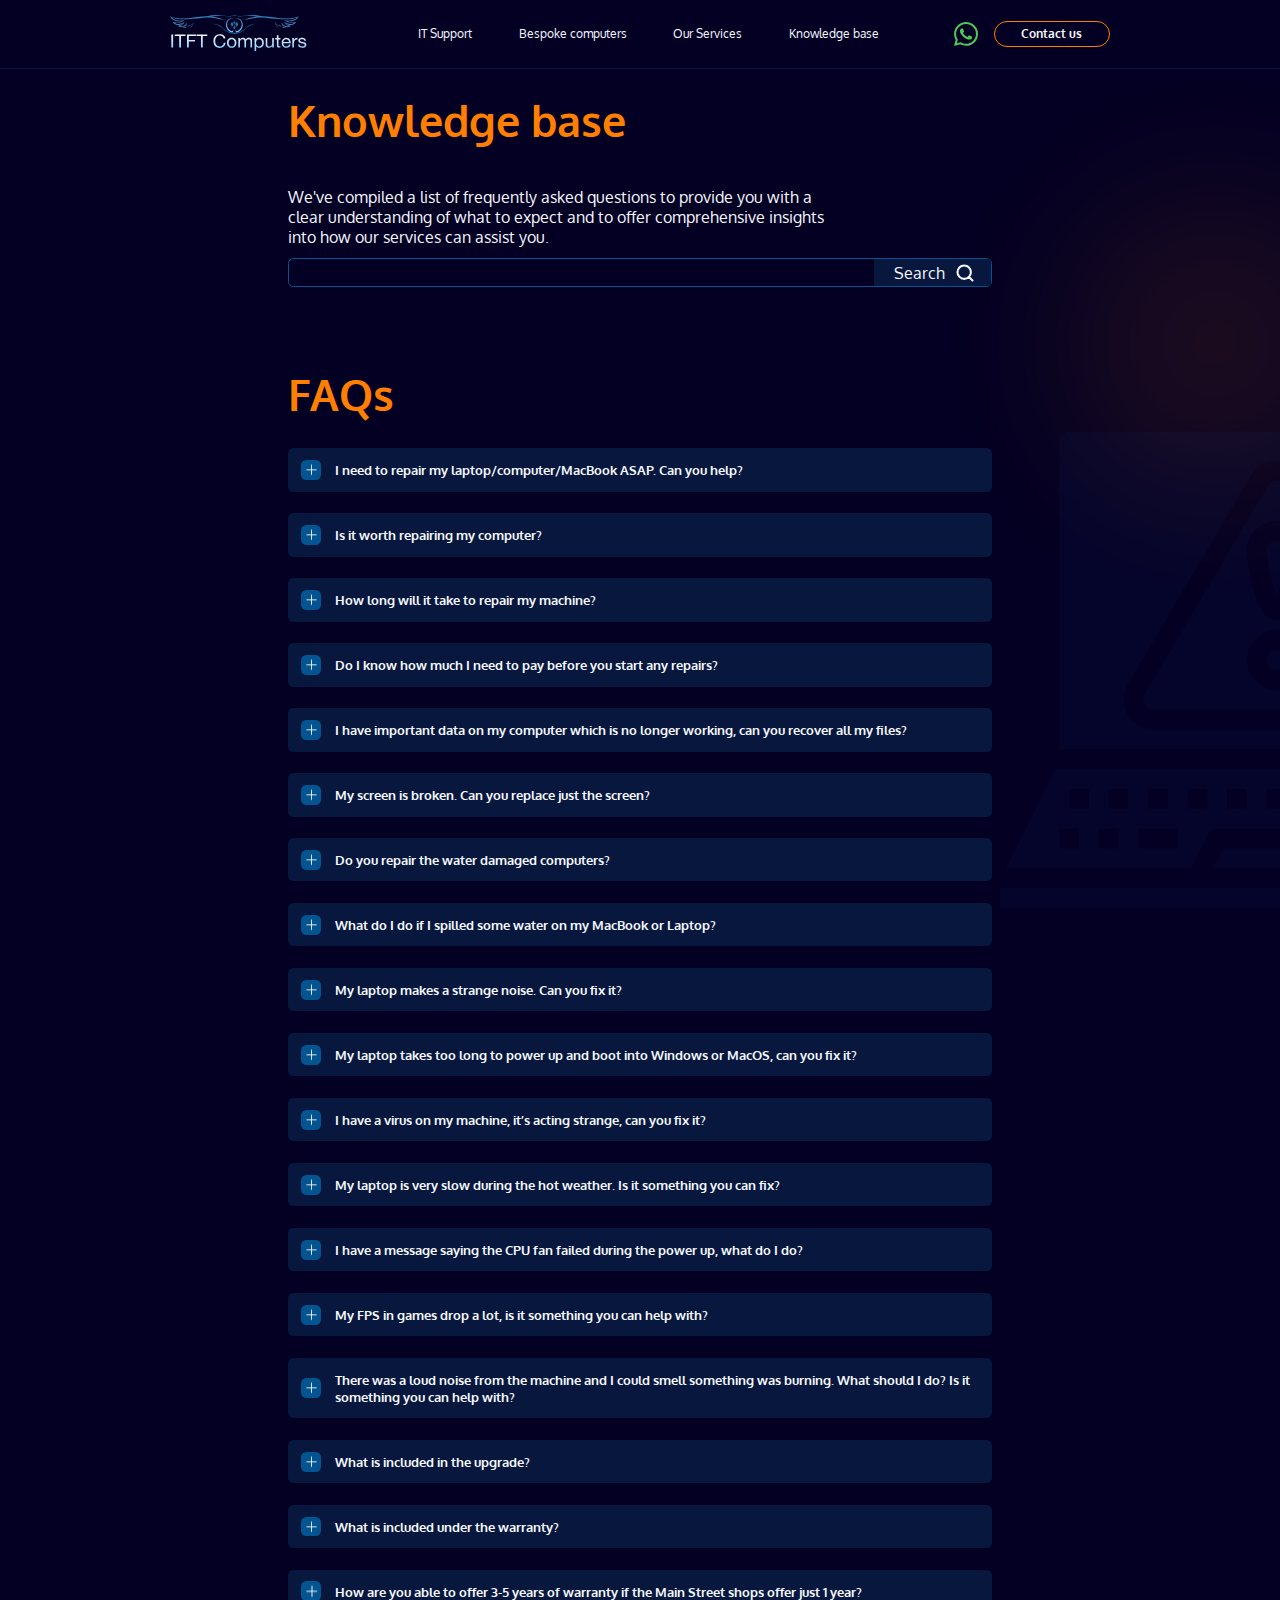
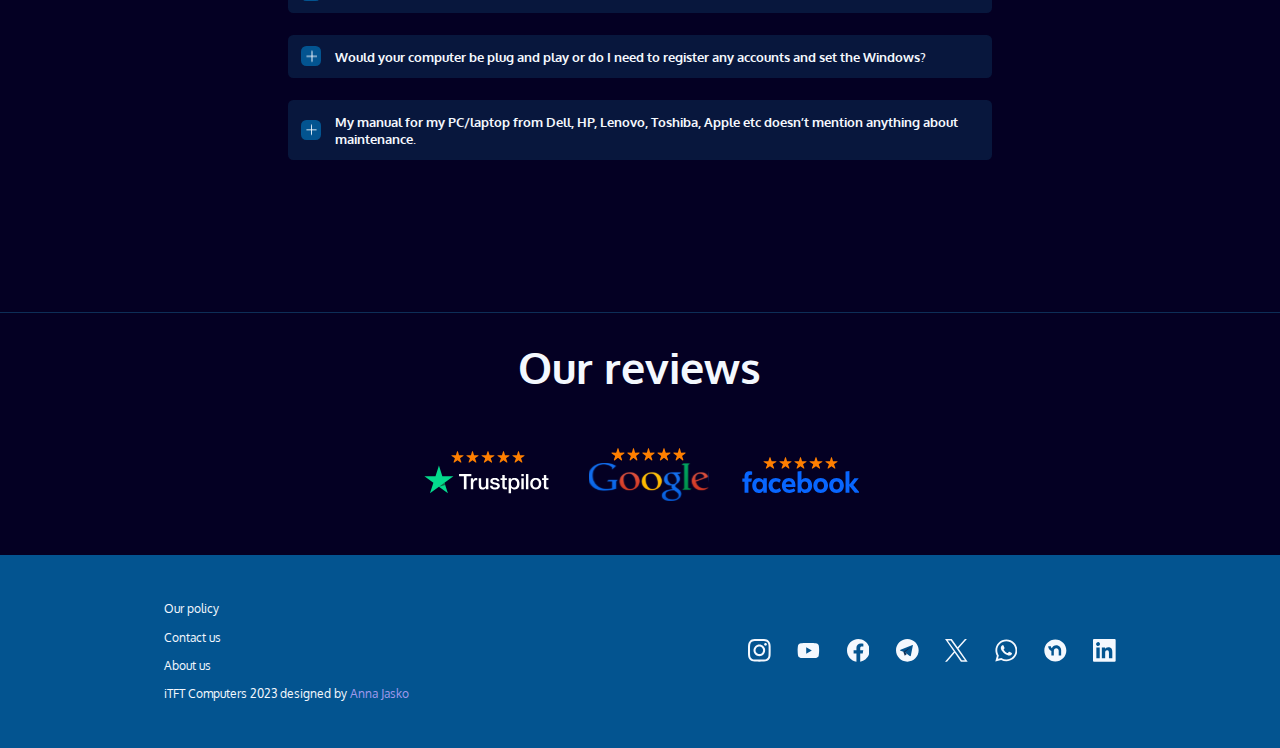
<file: index_faq.html>
<!DOCTYPE html>
<html lang="en">
<head>
    <meta charset="UTF-8">
    <meta http-equiv="X-UA-Compatible" content="IE=edge">
    <meta name="viewport" content="width=device-width, initial-scale=1.0">
    <title>Document</title>
    <link rel="stylesheet" href="vendor/swiper-bundle.min.css">
    <link rel="stylesheet" href="css/style.min.css">
</head>
<body>

    <div class="wrapper">

      <header class="header">
         <div class="container">
            <nav class="nav">
               <ul class="nav__ul">
                  <li class="nav__list">
                     <a href="index.html" class="nav__link">
                        <img src="images/Logo.svg" alt="logo" class="nav__logo">
                        <!-- <img src="images/Logo.svg" alt="logo" class="nav__logo"> -->
                     </a>
                  </li>
               </ul>
               <ul class="nav__ul">
                  <li class="nav__list">
                     <a href="index_itSupport.html" class="nav__link">IT Support</a>
                  </li>
                  <li class="nav__list">
                     <a href="index_computers-bespoke.html" class="nav__link">Bespoke computers</a>
                  </li>
                  <li class="nav__list">
                     <a href="index_computers.html" class="nav__link">Our Services</a>
                  </li>
                  <li class="nav__list">
                     <a href="index_faq.html" class="nav__link">Knowledge base</a>
                  </li>
               
               </ul>
               <ul class="nav__ul">
                  <li class="nav__list nav__list-flex">
                     <a href="about.html" class="nav__menu-link">
                        <img class="whatsapp" src="images/whatsapp.svg" alt="whatsapp">
                     </a>
                  </li>
                  <li class="nav__list nav__list-media">
                     <a href="index_contact.html" class="contact__menu-link btn">
                        Contact us
                     </a>
                  </li>
                  <a href="#" class="burger">
                     <span class="burger__link"></span>
                  </a>
                  <div class="burger__menu">
                     <ul class="burger__menu-nav">
                        <li class="burger__menu-list">
                           <a href="index_itSupport.html" class="burger__menu-link">
                              IT Support
                           </a>
                        </li>
                        <li class="burger__menu-list">
                           <a href="index_computers-bespoke.html" class="burger__menu-link">
                              Bespoke computers
                           </a>
                        </li>
                        <li class="burger__menu-list">
                           <a href="index_computers.html" class="burger__menu-link">
                              Computer & Laptop repair & maintenance
                           </a>
                        </li>
                      
                        <li class="burger__menu-list">
                           <a href="terms_conditions.html" class="burger__menu-link">
                              Terms and Conditions
                           </a>
                        </li>
                        <li class="burger__menu-list">
                           <a href="index_faq.html" class="burger__menu-link">
                              Knowledge base
                           </a>
                        </li>
                        <li class="burger__menu-list">
                           <a href="index_contact.html" class="burger__menu-link">
                              Contact us
                           </a>
                        </li>
                        <li class="burger__menu-list">
                           <a href="about.html" class="burger__menu-link">
                              About us
                           </a>
                        </li>
                     </ul>
                  </div>
               </ul>
   
   
            </nav>
         </div>
   
      </header>
       

        <main>
            <div class="about title_and_text">
                <img src="images/form/icon2.svg" alt="img" class="form__icon2 search__icon2">
                <img src="images/about/ellipse_orage.png" alt="elipse" class="about__img2 search__elipse">
                <div class="container">
                    <div class="about__inner about__inner-faq">
                        <div class="about__items repair__items">
                            <h2 class="about__title title">Knowledge base</h2>
                            <div class="about__item">
                                <p class="about__text search__text">We've compiled a list of frequently asked questions to provide you with a clear understanding of what to expect and to offer comprehensive insights into how our services can assist you.</p>
                            </div>
                            <div class="search">
                                <input type="search" class="search__input">
                                <button class="search__btn">
                                    Search 
                                    <img src="images/search_faq/1.svg" alt="icon" class="search__btnicon">
                                </button>
                            </div>

                            <div class="faqs">
                                <h2 class="about__title title faqs__title">FAQs</h2>

                                <div class="support__items faqs__items">
                                    <div class="support__item faqs__item">
                                       <div class="support__item-click faqs__clcik">                                      
                                            <div class="support__item-title faqs__item-title">
                                                I need to repair my laptop/computer/MacBook ASAP. Can you help?
                                            </div>
                                       </div>
                                       <div class="support__item-text faqs__text">
                                          <div style="min-height: 0;">We provide technical assistance and troubleshooting for computer systems, networks, software, and hardware-related issues from a distance.  Instead of an engineer physically visiting your location, we connect to your computer or network through secure channels using specialised software and tools. 
                                             We can perform tasks like software installations, system updates, virus scans, and configuration adjustments remotely. </div>
                                       </div>
                                    </div>
                                 
                                    <div class="support__item faqs__item">
                                       <div class="support__item-click faqs__clcik">                                         
                                            <div class="support__item-title faqs__item-title">
                                                Is it worth repairing my computer?
                                            </div>
                                       </div>
                                       <div class="support__item-text faqs__text">
                                          <div style="min-height: 0;">In most cases – YES but depending on the make|model of your computer and what you’re using it for. For example, if the computer is up to five years old (like in most cases), we would recommend repairing it. If your computer is older than five years it would be your choice, as if you need a more powerful machine, we recommend buying a new one. If you are happy with the performance or want to upgrade your existing machine, along with the repairs, it would be cheaper than getting a new machine.</div>
                                       </div>
                                    </div>
                                
                                    <div class="support__item faqs__item">
                                       <div class="support__item-click faqs__clcik">                                         
                                            <div class="support__item-title faqs__item-title">
                                                How long will it take to repair my machine?
                                            </div>
                                       </div>
                                       <div class="support__item-text faqs__text">
                                          <div style="min-height: 0;">On average it takes from 7-14 days, however if we need to order the parts from abroad, it might take significantly longer, we will let you know before we order any price.</div>
                                       </div>
                                    </div>
                                 
                                    <div class="support__item faqs__item">
                                       <div class="support__item-click faqs__clcik">                                         
                                            <div class="support__item-title faqs__item-title">
                                                Do I know how much I need to pay before you start any repairs?
                                            </div>
                                       </div>
                                       <div class="support__item-text faqs__text">
                                          <div style="min-height: 0;">We will inspect your laptop within 48 hours and will get in touch with you with an estimate.</div>
                                       </div>
                                    </div>
                               
                                    <div class="support__item faqs__item">
                                       <div class="support__item-click faqs__clcik">                                         
                                            <div class="support__item-title faqs__item-title">
                                                I have important data on my computer which is no longer working, can you recover all my files?
                                            </div>
                                       </div>
                                       <div class="support__item-text faqs__text">
                                          <div style="min-height: 0;">Yes, but you need to let us know about it in advance. We will do our best to recover all your files.</div>
                                       </div>
                                    </div>
                          
                                    <div class="support__item faqs__item">
                                       <div class="support__item-click faqs__clcik">                                         
                                            <div class="support__item-title faqs__item-title">
                                                My screen is broken. Can you replace just the screen?
                                            </div>
                                       </div>
                                       <div class="support__item-text faqs__text">
                                          <div style="min-height: 0;">Yes, we can replace the screen damage, the screen replacement usually takes about 7-14 days on average to replace, and the cost would depend on your make/model, but usually it’s about £250 including parts and labour for most laptops, apart from gaming, large screen size (over 15 inch) and MacBooks.
                                            Usually, we would recommend an upgrade for your machine during the repairs, because we have to disassemble the machine anyway, it will be cheaper for you as we have to spend less time doing the upgrades. It’s important to note that we would only recommend fitting faster up to date parts, instead of the original ones, for example we do not recommend replacing the hard drive with the factory ones, because they’re slow and outdated, instead we would not only repair your machine, but upgrade it at the same time.
                                            For most machines we would recommend upgrading your RAM and the hard drive, if it’s a gaming computer we would also recommend replacing the graphics card and/or the CPU.</div>
                                       </div>
                                    </div>
                               
                                    <div class="support__item faqs__item">
                                       <div class="support__item-click faqs__clcik">                                         
                                            <div class="support__item-title faqs__item-title">
                                                Do you repair the water damaged computers?
                                            </div>
                                       </div>
                                       <div class="support__item-text faqs__text">
                                            <div style="min-height: 0;">
                                                Yes, we repair water damaged computers, laptops and MacBooks. The average cost of the water damage repairs is about £300, depending on the make/model, it takes on average about 14 days to repair the water damaged machine.
                                            </div>
                                       </div>
                                    </div>
                               
                                    <div class="support__item faqs__item">
                                       <div class="support__item-click faqs__clcik">                                         
                                            <div class="support__item-title faqs__item-title">
                                                What do I do if I spilled some water on my MacBook or Laptop?
                                            </div>
                                       </div>
                                       <div class="support__item-text faqs__text">
                                            <div style="min-height: 0;">
                                                We would recommend turning it upside down as fast as possible and switching off the machine by holding the power button for at least 60 seconds. Also, remove the battery if possible. We would recommend bringing the machine for inspection before you power it up, as more damage can occur if you power it up with some traces of water inside the machine, especially if it’s a brand-new machine.
                                            </div>
                                       </div>
                                    </div>
                                
                                    <div class="support__item faqs__item">
                                       <div class="support__item-click faqs__clcik">                                         
                                            <div class="support__item-title faqs__item-title">
                                                My laptop makes a strange noise. Can you fix it?
                                            </div>
                                       </div>
                                       <div class="support__item-text faqs__text">
                                            <div style="min-height: 0;">
                                                Yes, we can. Usually it’s because of the overheating or the hard drive failure, in both cases we would recommend bringing for repairs ASAP, before more damage occurs or data is lost.
                                            </div>
                                       </div>
                                    </div>
                                
                                    <div class="support__item faqs__item">
                                       <div class="support__item-click faqs__clcik">                                         
                                            <div class="support__item-title faqs__item-title">
                                                My laptop takes too long to power up and boot into Windows or MacOS, can you fix it?
                                            </div>
                                       </div>
                                       <div class="support__item-text faqs__text">
                                            <div style="min-height: 0;">
                                                Yes, we can. Usually it’s because of the overheating or the hard drive failure, in both cases we would recommend bringing for repairs ASAP, before more damage occurs or data is lost.
                                            </div>
                                       </div>
                                    </div>
                               
                                    <div class="support__item faqs__item">
                                       <div class="support__item-click faqs__clcik">                                         
                                            <div class="support__item-title faqs__item-title">
                                                I have a virus on my machine, it’s acting strange, can you fix it?
                                            </div>
                                       </div>
                                       <div class="support__item-text faqs__text">
                                            <div style="min-height: 0;">
                                                Yes, we would recommend shutting down the machine and bringing it to us ASAP, before the virus caused any damage and you lost any data. We’re able to deal with any viruses.
                                                My machine is too slow, can you fix it for me? Yes, absolutely, a slow machine usually means it’s either too old and requires an upgrade or your machine has an overheating/failing storage drive. Either way it means that your machine has to be looked at before it’s too late, as overheating would result in the motherboard failure which will cost a lot more to repair and if the hard drive fails you will lose all your data.
                                            </div>
                                       </div>
                                    </div>

                                    <div class="support__item faqs__item">
                                        <div class="support__item-click faqs__clcik">                                         
                                             <div class="support__item-title faqs__item-title">
                                                 My laptop is very slow during the hot weather. Is it something you can fix?
                                             </div>
                                        </div>
                                        <div class="support__item-text faqs__text">
                                             <div style="min-height: 0;">
                                                 Yes, we would recommend shutting down the machine and bringing it to us ASAP, before the virus caused any damage and you lost any data. We’re able to deal with any viruses.
                                             </div>
                                        </div>
                                     </div>
                                 
                                 
                                     <div class="support__item faqs__item">
                                        <div class="support__item-click faqs__clcik">                                         
                                             <div class="support__item-title faqs__item-title">
                                                 I have a message saying the CPU fan failed during the power up, what do I do?
                                             </div>
                                        </div>
                                        <div class="support__item-text faqs__text">
                                             <div style="min-height: 0;">
                                                 Yes, we would recommend shutting down the machine and bringing it to us ASAP, before the virus caused any damage and you lost any data. We’re able to deal with any viruses.
                                             </div>
                                        </div>
                                     </div>
                                 
                               
                                     <div class="support__item faqs__item">
                                        <div class="support__item-click faqs__clcik">                                         
                                             <div class="support__item-title faqs__item-title">
                                                 My FPS in games drop a lot, is it something you can help with?
                                             </div>
                                        </div>
                                        <div class="support__item-text faqs__text">
                                             <div style="min-height: 0;">
                                                 Yes, we would recommend shutting down the machine and bringing it to us ASAP, before the virus caused any damage and you lost any data. We’re able to deal with any viruses.
                                             </div>
                                        </div>
                                     </div>
                                 
                                
                                     <div class="support__item faqs__item">
                                        <div class="support__item-click faqs__clcik">                                         
                                             <div class="support__item-title faqs__item-title">
                                                 There was a loud noise from the machine and I could smell something was burning. What should I do? Is it something you can help with?
                                             </div>
                                        </div>
                                        <div class="support__item-text faqs__text">
                                             <div style="min-height: 0;">
                                                 Yes, we would recommend shutting down the machine and bringing it to us ASAP, before the virus caused any damage and you lost any data. We’re able to deal with any viruses.
                                             </div>
                                        </div>
                                     </div>
                            
                                 
                                     <div class="support__item faqs__item">
                                        <div class="support__item-click faqs__clcik">                                         
                                             <div class="support__item-title faqs__item-title">
                                                 What is included in the upgrade?
                                             </div>
                                        </div>
                                        <div class="support__item-text faqs__text">
                                             <div style="min-height: 0;">
                                                 Yes, we would recommend shutting down the machine and bringing it to us ASAP, before the virus caused any damage and you lost any data. We’re able to deal with any viruses.
                                             </div>
                                        </div>
                                     </div>
                                  
                                
                                     <div class="support__item faqs__item">
                                        <div class="support__item-click faqs__clcik">                                         
                                             <div class="support__item-title faqs__item-title">
                                                 What is included under the warranty?
                                             </div>
                                        </div>
                                        <div class="support__item-text faqs__text">
                                             <div style="min-height: 0;">
                                                 Yes, we would recommend shutting down the machine and bringing it to us ASAP, before the virus caused any damage and you lost any data. We’re able to deal with any viruses.
                                             </div>
                                        </div>
                                     </div>
                             
                              
                                     <div class="support__item faqs__item">
                                        <div class="support__item-click faqs__clcik">                                         
                                             <div class="support__item-title faqs__item-title">
                                                 How are you able to offer 3-5 years of warranty if the Main Street shops offer just 1 year?
                                             </div>
                                        </div>
                                        <div class="support__item-text faqs__text">
                                             <div style="min-height: 0;">
                                                 Yes, we would recommend shutting down the machine and bringing it to us ASAP, before the virus caused any damage and you lost any data. We’re able to deal with any viruses.
                                             </div>
                                        </div>
                                     </div>
                              
                                
                                     <div class="support__item faqs__item">
                                        <div class="support__item-click faqs__clcik">                                         
                                             <div class="support__item-title faqs__item-title">
                                                 Would your computer be plug and play or do I need to register any accounts and set the Windows? 
                                             </div>
                                        </div>
                                        <div class="support__item-text faqs__text">
                                             <div style="min-height: 0;">
                                                 Yes, we would recommend shutting down the machine and bringing it to us ASAP, before the virus caused any damage and you lost any data. We’re able to deal with any viruses.
                                             </div>
                                        </div>
                                     </div>
                          
                               
                                     <div class="support__item faqs__item">
                                        <div class="support__item-click faqs__clcik">                                         
                                             <div class="support__item-title faqs__item-title">
                                                 My manual for my PC/laptop from Dell, HP, Lenovo, Toshiba, Apple etc doesn’t mention anything about maintenance.
                                             </div>
                                        </div>
                                        <div class="support__item-text faqs__text">
                                             <div style="min-height: 0;">
                                                 Yes, we would recommend shutting down the machine and bringing it to us ASAP, before the virus caused any damage and you lost any data. We’re able to deal with any viruses.
                                             </div>
                                        </div>
                                     </div>
                                 </div>
                                
                                    
                            </div>
                        </div>
                       
                    </div>
                    
                </div>
            </div>


            <div class="reviews">
               <div class="container">
                  <h2 class="reviews__title title">Our reviews</h2>
                  <div class="reviews__inner">
                     <div class="reviews__items">
                        <a href="https://uk.trustpilot.com/review/www.itft.co.uk" class="reviews__items-link">
                           <div class="reviews__item">
                              <img src="images/card/star.svg" alt="star" class="reviews__item-star">
                              <img src="images/card/star.svg" alt="star" class="reviews__item-star">
                              <img src="images/card/star.svg" alt="star" class="reviews__item-star">
                              <img src="images/card/star.svg" alt="star" class="reviews__item-star">
                              <img src="images/card/star.svg" alt="star" class="reviews__item-star">
                           </div>
                           <img src="images/card/icon-1.svg" alt="icon" class="reviews__item-icon1">
                        </a>
                        
                     </div>
                     <div class="reviews__items">
                        <a href="https://maps.app.goo.gl/5iYSVJ3xd8ZbdTBf6" class="reviews__items-link">
                           <div class="reviews__item">
                              <img src="images/card/star.svg" alt="star" class="reviews__item-star">
                              <img src="images/card/star.svg" alt="star" class="reviews__item-star">
                              <img src="images/card/star.svg" alt="star" class="reviews__item-star">
                              <img src="images/card/star.svg" alt="star" class="reviews__item-star">
                              <img src="images/card/star.svg" alt="star" class="reviews__item-star">
                           </div>
                           <img src="images/card/icon-2.svg" alt="icon" class="reviews__item-icon2">
                        </a>
                       
                     </div>
                     <div class="reviews__items">
                        <a href="https://www.facebook.com/ITFTComputers/reviews" class="reviews__items-link">
                           <div class="reviews__item">
                              <img src="images/card/star.svg" alt="star" class="reviews__item-star">
                              <img src="images/card/star.svg" alt="star" class="reviews__item-star">
                              <img src="images/card/star.svg" alt="star" class="reviews__item-star">
                              <img src="images/card/star.svg" alt="star" class="reviews__item-star">
                              <img src="images/card/star.svg" alt="star" class="reviews__item-star">
                           </div>
                           <img src="images/card/icon-3.svg" alt="icon" class="reviews__item-icon3">
                        </a>
                        
                     </div>
                  </div>
                  
               </div>
            </div>
        </main>
      
        <footer class="footer">
         <div class="container">
            <div class="footer__inner">
               <ul class="footer__items-menu">
                  <li class="footer__items-list">
                     <a href="#" class="footer__items-link">Our policy</a>
                  </li>
                  <li class="footer__items-list">
                     <a href="index_contact.html" class="footer__items-link">Contact us</a>
                  </li>
                  <li class="footer__items-list">
                     <a href="about.html" class="footer__items-link">About us</a>
                  </li>
                  <li class="footer__items-list">
                     <a href="index_computers.html" class="footer__items-link">iTFT Computers 2023 designed by <span>Anna Jasko</span></a>
                  </li>
               </ul>
               <div class="footer__items-icons">
                  <a href="https://www.instagram.com/itftcomputers/" class="footer__items-icon-link">
                     <svg class="footer__items-icon" width="34" height="34" viewBox="0 0 34 34" fill="none" xmlns="http://www.w3.org/2000/svg">
                        <path fill-rule="evenodd" clip-rule="evenodd" d="M9.99136 0.102C11.8042 0.0185454 12.3822 0 17 0C21.6178 0 22.1958 0.0200909 24.0071 0.102C25.8184 0.183909 27.0547 0.472909 28.1365 0.891727C29.2694 1.31982 30.2971 1.989 31.1471 2.85445C32.0125 3.70291 32.6802 4.72909 33.1067 5.86345C33.5271 6.94527 33.8145 8.18164 33.898 9.98982C33.9815 11.8057 34 12.3837 34 17C34 21.6178 33.9799 22.1958 33.898 24.0086C33.8161 25.8168 33.5271 27.0532 33.1067 28.135C32.6802 29.2695 32.0114 30.2974 31.1471 31.1471C30.2971 32.0125 29.2694 32.6802 28.1365 33.1067C27.0547 33.5271 25.8184 33.8145 24.0102 33.898C22.1958 33.9815 21.6178 34 17 34C12.3822 34 11.8042 33.9799 9.99136 33.898C8.18318 33.8161 6.94682 33.5271 5.865 33.1067C4.73051 32.6801 3.70263 32.0114 2.85291 31.1471C1.98804 30.2981 1.31876 29.2707 0.891727 28.1365C0.472909 27.0547 0.185455 25.8184 0.102 24.0102C0.0185454 22.1943 0 21.6163 0 17C0 12.3822 0.0200909 11.8042 0.102 9.99291C0.183909 8.18164 0.472909 6.94527 0.891727 5.86345C1.31939 4.72922 1.98918 3.70185 2.85445 2.85291C3.70297 1.98823 4.72982 1.31896 5.86345 0.891727C6.94527 0.472909 8.18164 0.185455 9.98982 0.102H9.99136ZM23.8695 3.162C22.0768 3.08009 21.539 3.06309 17 3.06309C12.461 3.06309 11.9232 3.08009 10.1305 3.162C8.47218 3.23773 7.57273 3.51436 6.97309 3.74773C6.18027 4.05682 5.61309 4.42309 5.01809 5.01809C4.45407 5.56681 4.02001 6.2348 3.74773 6.97309C3.51436 7.57273 3.23773 8.47218 3.162 10.1305C3.08009 11.9232 3.06309 12.461 3.06309 17C3.06309 21.539 3.08009 22.0768 3.162 23.8695C3.23773 25.5278 3.51436 26.4273 3.74773 27.0269C4.01973 27.7641 4.454 28.4333 5.01809 28.9819C5.56673 29.546 6.23591 29.9803 6.97309 30.2523C7.57273 30.4856 8.47218 30.7623 10.1305 30.838C11.9232 30.9199 12.4595 30.9369 17 30.9369C21.5405 30.9369 22.0768 30.9199 23.8695 30.838C25.5278 30.7623 26.4273 30.4856 27.0269 30.2523C27.8197 29.9432 28.3869 29.5769 28.9819 28.9819C29.546 28.4333 29.9803 27.7641 30.2523 27.0269C30.4856 26.4273 30.7623 25.5278 30.838 23.8695C30.9199 22.0768 30.9369 21.539 30.9369 17C30.9369 12.461 30.9199 11.9232 30.838 10.1305C30.7623 8.47218 30.4856 7.57273 30.2523 6.97309C29.9432 6.18027 29.5769 5.61309 28.9819 5.01809C28.4332 4.45411 27.7652 4.02005 27.0269 3.74773C26.4273 3.51436 25.5278 3.23773 23.8695 3.162ZM14.8286 22.2406C16.0413 22.7454 17.3916 22.8136 18.6489 22.4334C19.9062 22.0532 20.9925 21.2483 21.7223 20.1562C22.4521 19.0641 22.7801 17.7524 22.6503 16.4453C22.5204 15.1383 21.9408 13.9168 21.0105 12.9895C20.4174 12.3968 19.7002 11.943 18.9107 11.6607C18.1212 11.3784 17.2788 11.2746 16.4444 11.357C15.61 11.4393 14.8041 11.7055 14.085 12.1367C13.3658 12.5678 12.7511 13.153 12.2853 13.8501C11.8194 14.5473 11.5139 15.3391 11.3908 16.1685C11.2677 16.9979 11.33 17.8443 11.5732 18.6467C11.8164 19.4491 12.2346 20.1877 12.7975 20.8091C13.3604 21.4306 14.0541 21.9195 14.8286 22.2406ZM10.8213 10.8213C11.6327 10.0099 12.5959 9.36623 13.6561 8.9271C14.7162 8.48798 15.8525 8.26196 17 8.26196C18.1475 8.26196 19.2838 8.48798 20.3439 8.9271C21.4041 9.36623 22.3673 10.0099 23.1787 10.8213C23.9901 11.6327 24.6338 12.5959 25.0729 13.6561C25.512 14.7162 25.738 15.8525 25.738 17C25.738 18.1475 25.512 19.2838 25.0729 20.3439C24.6338 21.4041 23.9901 22.3673 23.1787 23.1787C21.54 24.8174 19.3175 25.738 17 25.738C14.6825 25.738 12.46 24.8174 10.8213 23.1787C9.18257 21.54 8.26196 19.3175 8.26196 17C8.26196 14.6825 9.18257 12.46 10.8213 10.8213ZM27.676 9.56327C27.8771 9.3736 28.038 9.14551 28.1494 8.8925C28.2607 8.6395 28.3202 8.36673 28.3242 8.09035C28.3282 7.81396 28.2768 7.53957 28.1728 7.28343C28.0689 7.02729 27.9147 6.79461 27.7192 6.59915C27.5238 6.4037 27.2911 6.24944 27.0349 6.14553C26.7788 6.04161 26.5044 5.99014 26.228 5.99417C25.9516 5.9982 25.6789 6.05765 25.4259 6.16898C25.1729 6.28032 24.9448 6.44129 24.7551 6.64236C24.3862 7.03341 24.1842 7.55282 24.1921 8.09035C24.1999 8.62787 24.4169 9.14118 24.7971 9.5213C25.1772 9.90143 25.6905 10.1184 26.228 10.1263C26.7655 10.1341 27.285 9.93216 27.676 9.56327Z" fill="#F4F8FE"/>
                        </svg>
                  </a>
                  <a href="https://www.youtube.com/@itft" class="footer__items-icon-link">
                     <svg class="footer__items-icon" width="34" height="34" viewBox="0 0 34 34" fill="none" xmlns="http://www.w3.org/2000/svg">
                        <path d="M32.5635 9.54657C32.1927 8.15056 31.1003 7.05111 29.7134 6.67799C27.1994 6 17.1185 6 17.1185 6C17.1185 6 7.03777 6 4.52372 6.67799C3.13675 7.05117 2.04438 8.15056 1.67362 9.54657C1 12.0769 1 17.3562 1 17.3562C1 17.3562 1 22.6356 1.67362 25.1659C2.04438 26.5619 3.13675 27.6156 4.52372 27.9887C7.03777 28.6667 17.1185 28.6667 17.1185 28.6667C17.1185 28.6667 27.1993 28.6667 29.7134 27.9887C31.1003 27.6156 32.1927 26.5619 32.5635 25.1659C33.2371 22.6356 33.2371 17.3562 33.2371 17.3562C33.2371 17.3562 33.2371 12.0769 32.5635 9.54657ZM13.8215 22.1495V12.563L22.2471 17.3564L13.8215 22.1495Z" fill="#F4F8FE"/>
                        </svg>
                        
                  </a>
                  <a href="https://www.facebook.com/ITFTComputers" class="footer__items-icon-link">
                     <svg class="footer__items-icon" width="34" height="34" viewBox="0 0 34 34" fill="none" xmlns="http://www.w3.org/2000/svg">
                        <path fill-rule="evenodd" clip-rule="evenodd" d="M0 17.0949C0 25.5467 6.13842 32.5748 14.1667 34V21.7218H9.91667V17H14.1667V13.2218C14.1667 8.97175 16.9051 6.61158 20.7782 6.61158C22.0051 6.61158 23.3282 6.8 24.5551 6.98842V11.3333H22.3833C20.3051 11.3333 19.8333 12.3717 19.8333 13.6949V17H24.3667L23.6116 21.7218H19.8333V34C27.8616 32.5748 34 25.5482 34 17.0949C34 7.6925 26.35 0 17 0C7.65 0 0 7.6925 0 17.0949Z" fill="#F4F8FE"/>
                        </svg>
                        
                  </a>
                  <a href="http://t.me/itftuk" class="footer__items-icon-link">
                     <svg class="footer__items-icon" width="34" height="34" viewBox="0 0 34 34" fill="none" xmlns="http://www.w3.org/2000/svg">
                        <path fill-rule="evenodd" clip-rule="evenodd" d="M0 17C0 7.61109 7.61109 0 17 0C26.3889 0 34 7.61109 34 17C34 26.3889 26.3889 34 17 34C7.61109 34 0 26.3889 0 17ZM22.236 25.0881L25.2725 9.77895C25.2725 8.75975 23.871 9.37574 23.871 9.37574L6.82103 16.0642C6.82103 16.0642 6.01406 16.3402 6.07781 16.8498C6.14156 17.3594 6.79978 17.5928 6.79978 17.5928L11.0888 19.0368L13.6367 20.2682L20.6436 25.6402C21.8114 26.1498 22.236 25.0881 22.236 25.0881Z" fill="#F4F8FE"/>
                        <path d="M13.0993 24.9155C13.0993 24.9155 12.8948 24.8964 12.6398 24.0894C12.3852 23.2826 11.0898 19.0361 11.0898 19.0361L21.3879 12.4964C21.3879 12.4964 21.9825 12.1354 21.9612 12.4964C21.9612 12.4964 22.0673 12.5601 21.7487 12.8574C21.4304 13.1547 13.6591 20.1403 13.6591 20.1403" fill="#0D2E57"/>
                        <path d="M16.3227 22.328L13.5513 24.8549C13.5513 24.8549 13.3346 25.0193 13.0977 24.9163L13.6284 20.2227" fill="#0D2E57"/>
                        </svg>
                        
                  </a>
                  <a href="https://twitter.com/itftcomputers" class="footer__items-icon-link">
                     <svg class="footer__items-icon" width="32" height="32" viewBox="0 0 32 32" fill="none" xmlns="http://www.w3.org/2000/svg">
                        <path d="M19.0443 13.5498L30.9571 0H28.1341L17.7903 11.7651L9.52875 0H0L12.4931 17.7909L0 32H2.82309L13.7464 19.5756L22.4713 32H32L19.0437 13.5498H19.0443ZM15.1777 17.9477L13.9119 16.1761L3.84029 2.07949H8.1764L16.3043 13.4559L17.5701 15.2275L28.1355 30.0151H23.7994L15.1777 17.9484V17.9477Z" fill="#F4F8FE"/>
                        </svg>
                        
                  </a>
                  <a href="https://wa.me/c/447725996842" class="footer__items-icon-link">
                     <svg class="footer__items-icon" width="34" height="35" viewBox="0 0 34 35" fill="none" xmlns="http://www.w3.org/2000/svg">
                        <path d="M29.0452 5.62482C27.4788 4.0505 25.6131 2.80226 23.5568 1.95292C21.5005 1.10357 19.2948 0.670118 17.0683 0.677836C7.7397 0.677836 0.136684 8.24281 0.136684 17.5248C0.136684 20.4998 0.922613 23.3898 2.39196 25.9398L0 34.6777L8.96985 32.3317C11.4472 33.6747 14.2322 34.3887 17.0683 34.3887C26.397 34.3887 34 26.8238 34 17.5418C34 13.0368 32.2402 8.80381 29.0452 5.62482ZM17.0683 31.5327C14.5397 31.5327 12.0623 30.8527 9.89246 29.5777L9.3799 29.2718L4.04925 30.6657L5.46734 25.4978L5.12563 24.9708C3.72077 22.7386 2.97481 20.1585 2.97286 17.5248C2.97286 9.80681 9.29447 3.51683 17.0513 3.51683C20.81 3.51683 24.3467 4.97882 26.995 7.63082C28.3063 8.92955 29.3454 10.4743 30.0522 12.1756C30.759 13.8769 31.1194 15.7009 31.1126 17.5418C31.1467 25.2598 24.8251 31.5327 17.0683 31.5327ZM24.791 21.0608C24.3638 20.8568 22.2794 19.8368 21.9035 19.6838C21.5105 19.5478 21.2372 19.4798 20.9467 19.8878C20.6563 20.3128 19.8533 21.2648 19.6141 21.5368C19.3749 21.8258 19.1186 21.8598 18.6915 21.6388C18.2643 21.4348 16.8975 20.9758 15.2915 19.5478C14.0271 18.4258 13.1899 17.0488 12.9337 16.6238C12.6945 16.1988 12.8995 15.9778 13.1216 15.7568C13.3095 15.5698 13.5487 15.2638 13.7538 15.0258C13.9588 14.7878 14.0442 14.6008 14.1809 14.3288C14.3176 14.0398 14.2492 13.8018 14.1467 13.5978C14.0442 13.3938 13.1899 11.3198 12.8482 10.4698C12.5065 9.65381 12.1477 9.75581 11.8915 9.73881H11.0714C10.7809 9.73881 10.3367 9.84081 9.94372 10.2658C9.56784 10.6908 8.47437 11.7108 8.47437 13.7848C8.47437 15.8588 9.99497 17.8648 10.2 18.1368C10.405 18.4258 13.1899 22.6758 17.4271 24.4948C18.4352 24.9368 19.2211 25.1918 19.8362 25.3788C20.8442 25.7018 21.7668 25.6508 22.5015 25.5488C23.3216 25.4298 25.0131 24.5288 25.3548 23.5428C25.7136 22.5568 25.7136 21.7238 25.594 21.5368C25.4744 21.3498 25.2181 21.2648 24.791 21.0608Z" fill="#F4F8FE"/>
                     </svg> 
                  </a>
                  <a href="https://nextdoor.co.uk/pages/itft-computers-1/" class="footer__items-icon-link">
                     <svg class="footer__items-icon" width="34" height="35" viewBox="0 0 34 35" fill="none" xmlns="http://www.w3.org/2000/svg">
                        <path fill-rule="evenodd" clip-rule="evenodd" d="M17 34.6777C26.3888 34.6777 34 27.0666 34 17.6777C34 8.28889 26.3888 0.677734 17 0.677734C7.61116 0.677734 0 8.28889 0 17.6777C0 27.0666 7.61116 34.6777 17 34.6777ZM18.45 9.67773C15.3854 9.67773 12.7473 11.5036 11.564 14.1268C11.3047 13.9176 11.0726 13.6737 10.8751 13.4002C10.4024 12.7457 10.1526 11.9567 10.1625 11.1495L6.00059 11.0985C5.9798 12.7981 6.50575 14.4593 7.50087 15.8371C8.36516 17.0338 9.54361 17.9618 10.8998 18.5222V25.533H14.6752V17.9831C14.6752 15.8981 16.3654 14.208 18.4503 14.208C20.5352 14.208 22.2254 15.8981 22.2254 17.9831V25.533H26.0001V17.2279C26.0001 13.0581 22.6198 9.67773 18.45 9.67773Z" fill="#F4F8FE"/>
                     </svg>
                  </a>
                  <a href="https://www.linkedin.com/in/itft/" class="footer__items-icon-link">
                     
                     <svg class="footer__items-icon" width="34" height="34" viewBox="0 0 34 34" fill="none" xmlns="http://www.w3.org/2000/svg">
                        <path d="M32.64 0H1.36C0.60775 0 0 0.60775 0 1.36V32.64C0 33.3923 0.60775 34 1.36 34H32.64C33.3923 34 34 33.3923 34 32.64V1.36C34 0.60775 33.3923 0 32.64 0ZM10.0852 28.9722H5.0405V12.7457H10.0852V28.9722ZM7.565 10.5273C6.98669 10.5273 6.42136 10.3558 5.94051 10.0345C5.45966 9.71317 5.08489 9.25651 4.86358 8.72222C4.64227 8.18792 4.58436 7.60001 4.69718 7.03281C4.81001 6.46561 5.08849 5.9446 5.49742 5.53567C5.90635 5.12674 6.42736 4.84826 6.99456 4.73543C7.56176 4.62261 8.14968 4.68052 8.68397 4.90183C9.21826 5.12314 9.67492 5.49791 9.99622 5.97876C10.3175 6.45961 10.489 7.02494 10.489 7.60325C10.4847 9.21825 9.17575 10.5273 7.565 10.5273ZM28.9722 28.9722H23.9317V21.08C23.9317 19.1973 23.8978 16.779 21.3095 16.779C18.6873 16.779 18.2835 18.8275 18.2835 20.944V28.9722H13.2473V12.7457H18.0837V14.9643H18.1517C18.8232 13.6892 20.468 12.342 22.9245 12.342C28.033 12.342 28.9722 15.7037 28.9722 20.0728V28.9722Z" fill="#F4F8FE"/>
                     </svg>
                  </a>
               </div>
            </div>
         </div>
      </footer>

    </div>
 
 <script src="vendor/swiper-bundle.min.js"></script>
 <script src="js/main.min.js"></script>
 
</body>
</html>
</file>
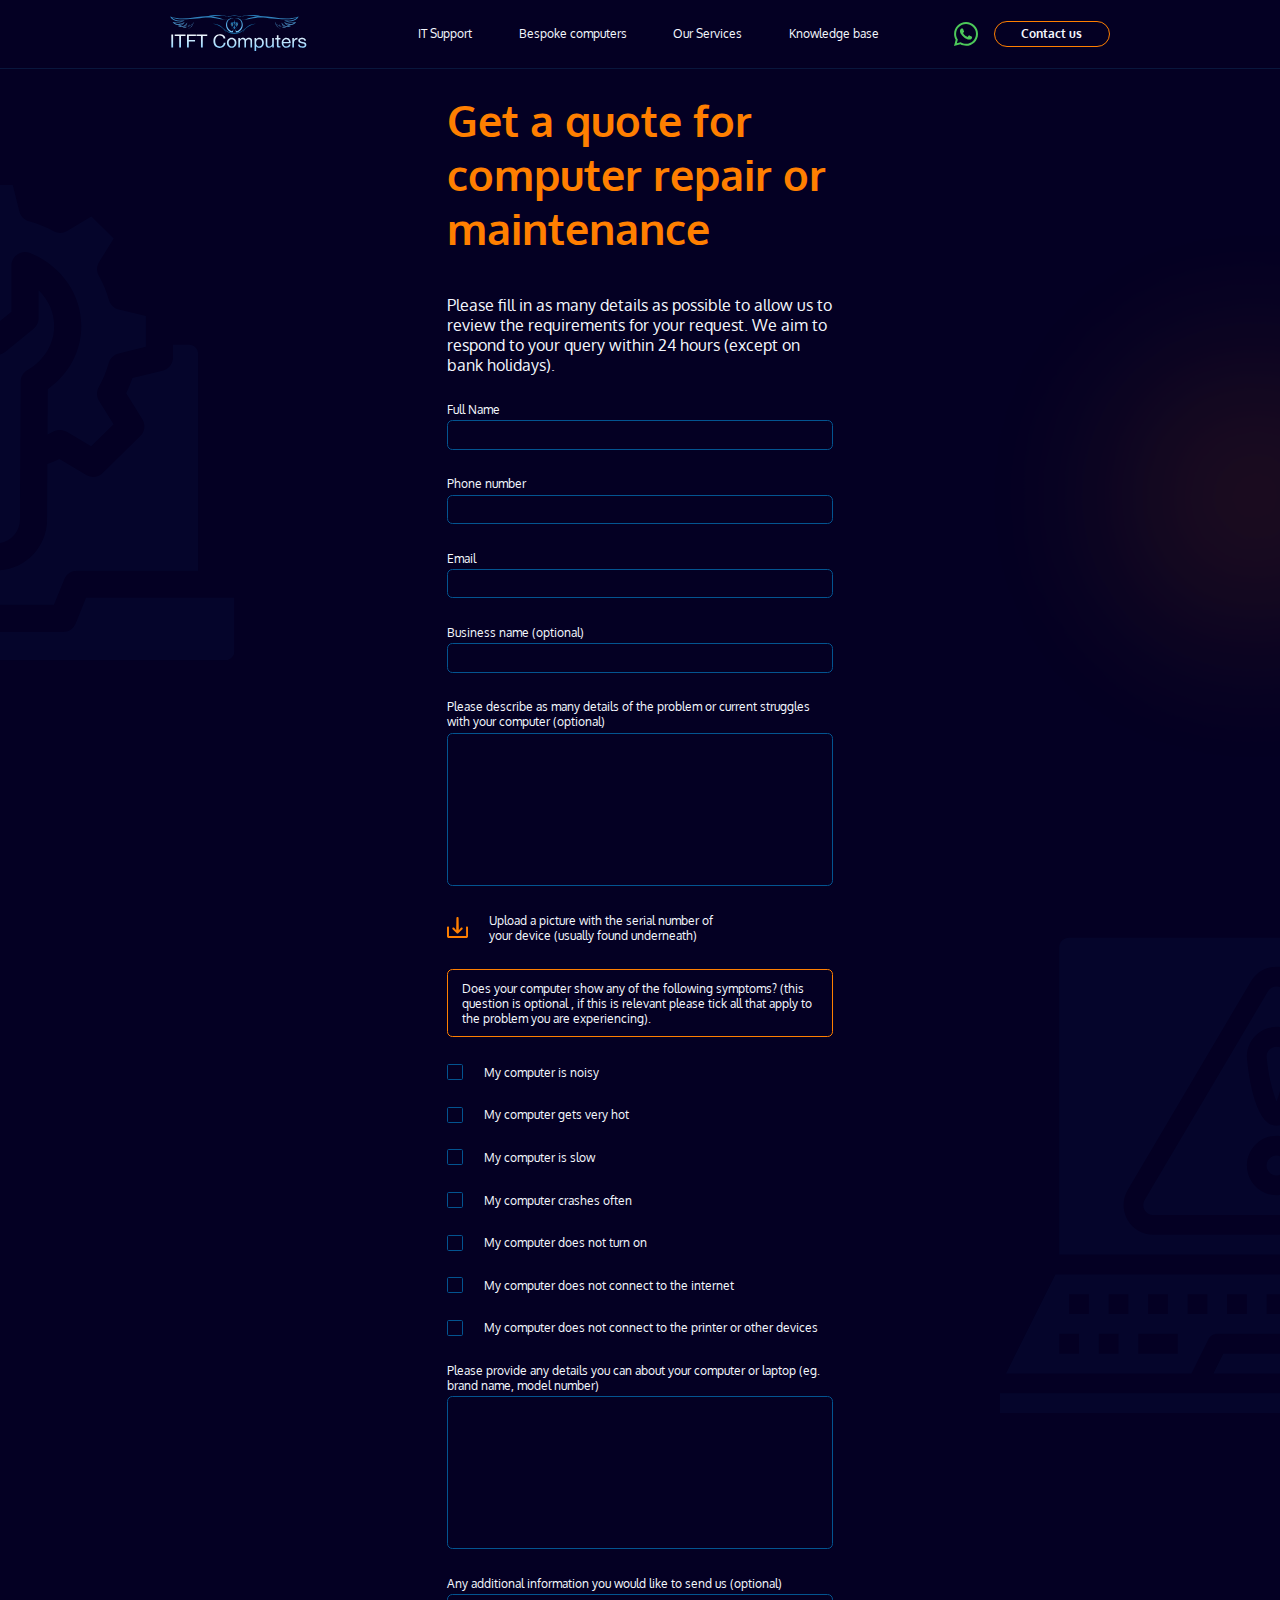
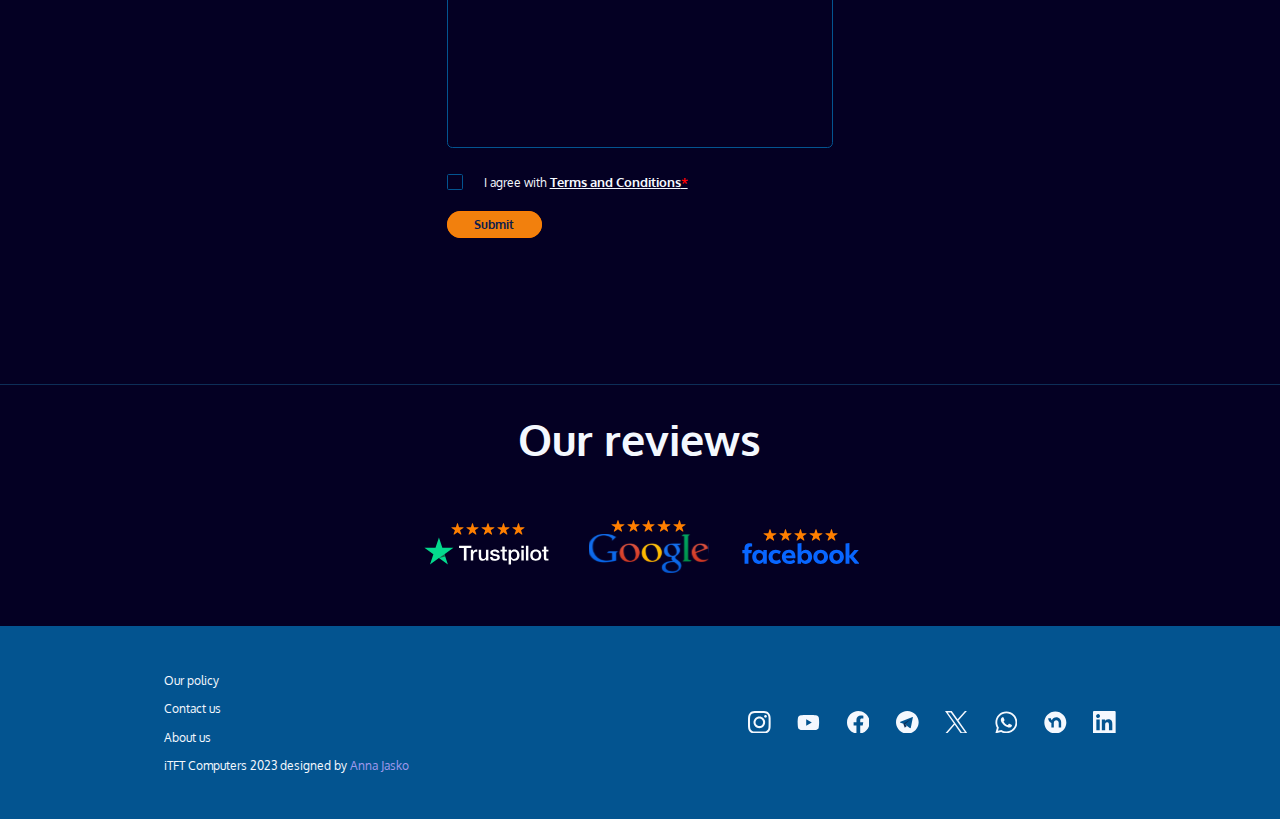
<file: index_form.html>
<!DOCTYPE html>
<html lang="en">
<head>
    <meta charset="UTF-8">
    <meta http-equiv="X-UA-Compatible" content="IE=edge">
    <meta name="viewport" content="width=device-width, initial-scale=1.0">
    <title>Document</title>
    <link rel="stylesheet" href="vendor/swiper-bundle.min.css">
    <link rel="stylesheet" href="css/style.min.css">
</head>
<body>

    <div class="wrapper">

        <header class="header">
            <div class="container">
               <nav class="nav">
                  <ul class="nav__ul">
                     <li class="nav__list">
                        <a href="index.html" class="nav__link">
                           <img src="images/Logo.svg" alt="logo" class="nav__logo">
                           <!-- <img src="images/Logo.svg" alt="logo" class="nav__logo"> -->
                        </a>
                     </li>
                  </ul>
                  <ul class="nav__ul">
                     <li class="nav__list">
                        <a href="index_itSupport.html" class="nav__link">IT Support</a>
                     </li>
                     <li class="nav__list">
                        <a href="index_computers-bespoke.html" class="nav__link">Bespoke computers</a>
                     </li>
                     <li class="nav__list">
                        <a href="index_computers.html" class="nav__link">Our Services</a>
                     </li>
                     <li class="nav__list">
                        <a href="index_faq.html" class="nav__link">Knowledge base</a>
                     </li>
                  
                  </ul>
                  <ul class="nav__ul">
                     <li class="nav__list nav__list-flex">
                        <a href="about.html" class="nav__menu-link">
                           <img class="whatsapp" src="images/whatsapp.svg" alt="whatsapp">
                        </a>
                     </li>
                     <li class="nav__list nav__list-media">
                        <a href="index_contact.html" class="contact__menu-link btn">
                           Contact us
                        </a>
                     </li>
                     <a href="#" class="burger">
                        <span class="burger__link"></span>
                     </a>
                     <div class="burger__menu">
                        <ul class="burger__menu-nav">
                           <li class="burger__menu-list">
                              <a href="index_itSupport.html" class="burger__menu-link">
                                 IT Support
                              </a>
                           </li>
                           <li class="burger__menu-list">
                              <a href="index_computers-bespoke.html" class="burger__menu-link">
                                 Bespoke computers
                              </a>
                           </li>
                           <li class="burger__menu-list">
                              <a href="index_computers.html" class="burger__menu-link">
                                 Computer & Laptop repair & maintenance
                              </a>
                           </li>
                         
                           <li class="burger__menu-list">
                              <a href="terms_conditions.html" class="burger__menu-link">
                                 Terms and Conditions
                              </a>
                           </li>
                           <li class="burger__menu-list">
                              <a href="index_faq.html" class="burger__menu-link">
                                 Knowledge base
                              </a>
                           </li>
                           <li class="burger__menu-list">
                              <a href="index_contact.html" class="burger__menu-link">
                                 Contact us
                              </a>
                           </li>
                           <li class="burger__menu-list">
                              <a href="about.html" class="burger__menu-link">
                                 About us
                              </a>
                           </li>
                        </ul>
                     </div>
                  </ul>
      
      
               </nav>
            </div>
      
         </header>
       
        <main>
            <div class="about title_and_text">
                <img src="images/form/icon1.svg" alt="img" class="form__icon1">
                <img src="images/form/icon2.svg" alt="img" class="form__icon2">
                <img src="images/about/ellipse_orage.png" alt="elipse" class="about__img2 form__elipse">
                <div class="container">
                    <div class="about__inner">
                        <div class="about__items form__items">
                            <h2 class="about__title title">Get a quote for computer repair or maintenance</h2>
                            <div class="about__item">
                                <p class="about__text ">Please fill in as many details as possible to allow us to review the requirements for your request. We aim to respond to your query within 24 hours (except on bank holidays). </p>
                               <form action="#" class="form">
                                    <div class="form__box">
                                        <p class="form__name-text">Full Name</p>
                                        <input type="name" class="form__input form__input-name">
                                       
                                    </div>
                                    <div class="form__box">
                                        <p class="form__name-text">Phone number</p>
                                        <input type="phone" class="form__input form__input-phone">
                                       
                                    </div>
                                    <div class="form__box">
                                        <p class="form__name-text">Email</p>
                                        <input type="email" class="form__input form__input-email">
                                        
                                    </div>
                                    <div class="form__box">
                                        <p class="form__name-text">Business name (optional)</p>
                                        <input type="email" class="form__input form__input-optional">
                                        
                                    </div>
                                    <div class="form__box">
                                        
                                        <label class="form__lebel">
                                            <div class="form__name-text">
                                                Please describe as many details of the problem or current struggles with your computer (optional)
                                            </div>
                                            <textarea class="form__input form__input-textarea "></textarea>
                                           
                                        </label>
                                    </div>
                                    <div class="form__picture">
                                        <label class="form__input-label">
                                            <input type="file" name="file" class="form__input-file">
                                            <img src="images/form/icon-picture.svg" alt="img" class="form__input-fileimg" id="file">		
                                        </label>
                                        <div class="form__name-text form__picture-text">Upload a picture with the serial number of your device (usually found underneath)</div>
                                    </div>
                                    <div class="form__name-text form__question">
                                        Does your computer show any of the following symptoms? (this question is optional , if this is relevant please tick all that apply to the problem you are experiencing). 
                                    </div>
                                    <label class="form__checkbox custom-checkbox">
                                        <input type="checkbox" value="value-1" class="form__checkbox-input">
                                        <span>My computer is noisy</span>
                                    </label>
                                    <label class="form__checkbox custom-checkbox">
                                        <input type="checkbox" value="value-1" class="form__checkbox-input">
                                        <span> My computer gets very hot</span>
                                    </label>
                                    <label class="form__checkbox custom-checkbox">
                                        <input type="checkbox" value="value-1" class="form__checkbox-input">
                                        <span>My computer is slow</span>
                                    </label>
                                    <label class="form__checkbox custom-checkbox">
                                        <input type="checkbox" value="value-1" class="form__checkbox-input">
                                        <span>My computer crashes often</span>
                                    </label>
                                    <label class="form__checkbox custom-checkbox">
                                        <input type="checkbox" value="value-1" class="form__checkbox-input">
                                        <span>My computer does not turn on</span>
                                    </label>
                                    <label class="form__checkbox custom-checkbox">
                                        <input type="checkbox" value="value-1" class="form__checkbox-input">
                                        <span>My computer does not connect to the internet</span>
                                    </label>
                                    <label class="form__checkbox custom-checkbox">
                                        <input type="checkbox" value="value-1" class="form__checkbox-input">
                                        <span>My computer does not connect to the printer or other devices</span>
                                    </label>
                                    <div class="form__box">
                                        <label class="form__lebel">
                                            <div class="form__name-text">
                                                Please provide any details you can about your computer or laptop (eg. brand name, model number)
                                            </div>
                                            <textarea class="form__input form__input-textarea"></textarea>
                                        </label>
                                    </div>
                                    <div class="form__box">
                                        <label class="form__lebel">
                                            <div class="form__name-text">
                                                Any additional information you would like to send us (optional)
                                            </div>
                                            <textarea class="form__input form__input-textarea"></textarea>
                                        </label>
                                    </div>
                                    <label class="form__checkbox custom-checkbox">
                                        <input type="checkbox" value="value-1" class="form__checkbox-input">
                                        <span>I agree with <a href="#">Terms and Conditions<span>*</span></a></span>    
                                    </label>
                                  
                                    <div class="form__boxbtn">
                                        <a href="#" class="form__btn btn btn-orange">Submit</a>
                                    </div>
                               </form>
                               
                            </div>
                        </div>
                       
                    </div>
                    
                </div>
            </div>


            <div class="reviews">
               <div class="container">
                  <h2 class="reviews__title title">Our reviews</h2>
                  <div class="reviews__inner">
                     <div class="reviews__items">
                        <a href="https://uk.trustpilot.com/review/www.itft.co.uk" class="reviews__items-link">
                           <div class="reviews__item">
                              <img src="images/card/star.svg" alt="star" class="reviews__item-star">
                              <img src="images/card/star.svg" alt="star" class="reviews__item-star">
                              <img src="images/card/star.svg" alt="star" class="reviews__item-star">
                              <img src="images/card/star.svg" alt="star" class="reviews__item-star">
                              <img src="images/card/star.svg" alt="star" class="reviews__item-star">
                           </div>
                           <img src="images/card/icon-1.svg" alt="icon" class="reviews__item-icon1">
                        </a>
                        
                     </div>
                     <div class="reviews__items">
                        <a href="https://maps.app.goo.gl/5iYSVJ3xd8ZbdTBf6" class="reviews__items-link">
                           <div class="reviews__item">
                              <img src="images/card/star.svg" alt="star" class="reviews__item-star">
                              <img src="images/card/star.svg" alt="star" class="reviews__item-star">
                              <img src="images/card/star.svg" alt="star" class="reviews__item-star">
                              <img src="images/card/star.svg" alt="star" class="reviews__item-star">
                              <img src="images/card/star.svg" alt="star" class="reviews__item-star">
                           </div>
                           <img src="images/card/icon-2.svg" alt="icon" class="reviews__item-icon2">
                        </a>
                       
                     </div>
                     <div class="reviews__items">
                        <a href="https://www.facebook.com/ITFTComputers/reviews" class="reviews__items-link">
                           <div class="reviews__item">
                              <img src="images/card/star.svg" alt="star" class="reviews__item-star">
                              <img src="images/card/star.svg" alt="star" class="reviews__item-star">
                              <img src="images/card/star.svg" alt="star" class="reviews__item-star">
                              <img src="images/card/star.svg" alt="star" class="reviews__item-star">
                              <img src="images/card/star.svg" alt="star" class="reviews__item-star">
                           </div>
                           <img src="images/card/icon-3.svg" alt="icon" class="reviews__item-icon3">
                        </a>
                        
                     </div>
                  </div>
                  
               </div>
            </div>
        </main>
      
        <footer class="footer">
         <div class="container">
            <div class="footer__inner">
               <ul class="footer__items-menu">
                  <li class="footer__items-list">
                     <a href="#" class="footer__items-link">Our policy</a>
                  </li>
                  <li class="footer__items-list">
                     <a href="index_contact.html" class="footer__items-link">Contact us</a>
                  </li>
                  <li class="footer__items-list">
                     <a href="about.html" class="footer__items-link">About us</a>
                  </li>
                  <li class="footer__items-list">
                     <a href="index_computers.html" class="footer__items-link">iTFT Computers 2023 designed by <span>Anna Jasko</span></a>
                  </li>
               </ul>
               <div class="footer__items-icons">
                  <a href="https://www.instagram.com/itftcomputers/" class="footer__items-icon-link">
                     <svg class="footer__items-icon" width="34" height="34" viewBox="0 0 34 34" fill="none" xmlns="http://www.w3.org/2000/svg">
                        <path fill-rule="evenodd" clip-rule="evenodd" d="M9.99136 0.102C11.8042 0.0185454 12.3822 0 17 0C21.6178 0 22.1958 0.0200909 24.0071 0.102C25.8184 0.183909 27.0547 0.472909 28.1365 0.891727C29.2694 1.31982 30.2971 1.989 31.1471 2.85445C32.0125 3.70291 32.6802 4.72909 33.1067 5.86345C33.5271 6.94527 33.8145 8.18164 33.898 9.98982C33.9815 11.8057 34 12.3837 34 17C34 21.6178 33.9799 22.1958 33.898 24.0086C33.8161 25.8168 33.5271 27.0532 33.1067 28.135C32.6802 29.2695 32.0114 30.2974 31.1471 31.1471C30.2971 32.0125 29.2694 32.6802 28.1365 33.1067C27.0547 33.5271 25.8184 33.8145 24.0102 33.898C22.1958 33.9815 21.6178 34 17 34C12.3822 34 11.8042 33.9799 9.99136 33.898C8.18318 33.8161 6.94682 33.5271 5.865 33.1067C4.73051 32.6801 3.70263 32.0114 2.85291 31.1471C1.98804 30.2981 1.31876 29.2707 0.891727 28.1365C0.472909 27.0547 0.185455 25.8184 0.102 24.0102C0.0185454 22.1943 0 21.6163 0 17C0 12.3822 0.0200909 11.8042 0.102 9.99291C0.183909 8.18164 0.472909 6.94527 0.891727 5.86345C1.31939 4.72922 1.98918 3.70185 2.85445 2.85291C3.70297 1.98823 4.72982 1.31896 5.86345 0.891727C6.94527 0.472909 8.18164 0.185455 9.98982 0.102H9.99136ZM23.8695 3.162C22.0768 3.08009 21.539 3.06309 17 3.06309C12.461 3.06309 11.9232 3.08009 10.1305 3.162C8.47218 3.23773 7.57273 3.51436 6.97309 3.74773C6.18027 4.05682 5.61309 4.42309 5.01809 5.01809C4.45407 5.56681 4.02001 6.2348 3.74773 6.97309C3.51436 7.57273 3.23773 8.47218 3.162 10.1305C3.08009 11.9232 3.06309 12.461 3.06309 17C3.06309 21.539 3.08009 22.0768 3.162 23.8695C3.23773 25.5278 3.51436 26.4273 3.74773 27.0269C4.01973 27.7641 4.454 28.4333 5.01809 28.9819C5.56673 29.546 6.23591 29.9803 6.97309 30.2523C7.57273 30.4856 8.47218 30.7623 10.1305 30.838C11.9232 30.9199 12.4595 30.9369 17 30.9369C21.5405 30.9369 22.0768 30.9199 23.8695 30.838C25.5278 30.7623 26.4273 30.4856 27.0269 30.2523C27.8197 29.9432 28.3869 29.5769 28.9819 28.9819C29.546 28.4333 29.9803 27.7641 30.2523 27.0269C30.4856 26.4273 30.7623 25.5278 30.838 23.8695C30.9199 22.0768 30.9369 21.539 30.9369 17C30.9369 12.461 30.9199 11.9232 30.838 10.1305C30.7623 8.47218 30.4856 7.57273 30.2523 6.97309C29.9432 6.18027 29.5769 5.61309 28.9819 5.01809C28.4332 4.45411 27.7652 4.02005 27.0269 3.74773C26.4273 3.51436 25.5278 3.23773 23.8695 3.162ZM14.8286 22.2406C16.0413 22.7454 17.3916 22.8136 18.6489 22.4334C19.9062 22.0532 20.9925 21.2483 21.7223 20.1562C22.4521 19.0641 22.7801 17.7524 22.6503 16.4453C22.5204 15.1383 21.9408 13.9168 21.0105 12.9895C20.4174 12.3968 19.7002 11.943 18.9107 11.6607C18.1212 11.3784 17.2788 11.2746 16.4444 11.357C15.61 11.4393 14.8041 11.7055 14.085 12.1367C13.3658 12.5678 12.7511 13.153 12.2853 13.8501C11.8194 14.5473 11.5139 15.3391 11.3908 16.1685C11.2677 16.9979 11.33 17.8443 11.5732 18.6467C11.8164 19.4491 12.2346 20.1877 12.7975 20.8091C13.3604 21.4306 14.0541 21.9195 14.8286 22.2406ZM10.8213 10.8213C11.6327 10.0099 12.5959 9.36623 13.6561 8.9271C14.7162 8.48798 15.8525 8.26196 17 8.26196C18.1475 8.26196 19.2838 8.48798 20.3439 8.9271C21.4041 9.36623 22.3673 10.0099 23.1787 10.8213C23.9901 11.6327 24.6338 12.5959 25.0729 13.6561C25.512 14.7162 25.738 15.8525 25.738 17C25.738 18.1475 25.512 19.2838 25.0729 20.3439C24.6338 21.4041 23.9901 22.3673 23.1787 23.1787C21.54 24.8174 19.3175 25.738 17 25.738C14.6825 25.738 12.46 24.8174 10.8213 23.1787C9.18257 21.54 8.26196 19.3175 8.26196 17C8.26196 14.6825 9.18257 12.46 10.8213 10.8213ZM27.676 9.56327C27.8771 9.3736 28.038 9.14551 28.1494 8.8925C28.2607 8.6395 28.3202 8.36673 28.3242 8.09035C28.3282 7.81396 28.2768 7.53957 28.1728 7.28343C28.0689 7.02729 27.9147 6.79461 27.7192 6.59915C27.5238 6.4037 27.2911 6.24944 27.0349 6.14553C26.7788 6.04161 26.5044 5.99014 26.228 5.99417C25.9516 5.9982 25.6789 6.05765 25.4259 6.16898C25.1729 6.28032 24.9448 6.44129 24.7551 6.64236C24.3862 7.03341 24.1842 7.55282 24.1921 8.09035C24.1999 8.62787 24.4169 9.14118 24.7971 9.5213C25.1772 9.90143 25.6905 10.1184 26.228 10.1263C26.7655 10.1341 27.285 9.93216 27.676 9.56327Z" fill="#F4F8FE"/>
                        </svg>
                  </a>
                  <a href="https://www.youtube.com/@itft" class="footer__items-icon-link">
                     <svg class="footer__items-icon" width="34" height="34" viewBox="0 0 34 34" fill="none" xmlns="http://www.w3.org/2000/svg">
                        <path d="M32.5635 9.54657C32.1927 8.15056 31.1003 7.05111 29.7134 6.67799C27.1994 6 17.1185 6 17.1185 6C17.1185 6 7.03777 6 4.52372 6.67799C3.13675 7.05117 2.04438 8.15056 1.67362 9.54657C1 12.0769 1 17.3562 1 17.3562C1 17.3562 1 22.6356 1.67362 25.1659C2.04438 26.5619 3.13675 27.6156 4.52372 27.9887C7.03777 28.6667 17.1185 28.6667 17.1185 28.6667C17.1185 28.6667 27.1993 28.6667 29.7134 27.9887C31.1003 27.6156 32.1927 26.5619 32.5635 25.1659C33.2371 22.6356 33.2371 17.3562 33.2371 17.3562C33.2371 17.3562 33.2371 12.0769 32.5635 9.54657ZM13.8215 22.1495V12.563L22.2471 17.3564L13.8215 22.1495Z" fill="#F4F8FE"/>
                        </svg>
                        
                  </a>
                  <a href="https://www.facebook.com/ITFTComputers" class="footer__items-icon-link">
                     <svg class="footer__items-icon" width="34" height="34" viewBox="0 0 34 34" fill="none" xmlns="http://www.w3.org/2000/svg">
                        <path fill-rule="evenodd" clip-rule="evenodd" d="M0 17.0949C0 25.5467 6.13842 32.5748 14.1667 34V21.7218H9.91667V17H14.1667V13.2218C14.1667 8.97175 16.9051 6.61158 20.7782 6.61158C22.0051 6.61158 23.3282 6.8 24.5551 6.98842V11.3333H22.3833C20.3051 11.3333 19.8333 12.3717 19.8333 13.6949V17H24.3667L23.6116 21.7218H19.8333V34C27.8616 32.5748 34 25.5482 34 17.0949C34 7.6925 26.35 0 17 0C7.65 0 0 7.6925 0 17.0949Z" fill="#F4F8FE"/>
                        </svg>
                        
                  </a>
                  <a href="http://t.me/itftuk" class="footer__items-icon-link">
                     <svg class="footer__items-icon" width="34" height="34" viewBox="0 0 34 34" fill="none" xmlns="http://www.w3.org/2000/svg">
                        <path fill-rule="evenodd" clip-rule="evenodd" d="M0 17C0 7.61109 7.61109 0 17 0C26.3889 0 34 7.61109 34 17C34 26.3889 26.3889 34 17 34C7.61109 34 0 26.3889 0 17ZM22.236 25.0881L25.2725 9.77895C25.2725 8.75975 23.871 9.37574 23.871 9.37574L6.82103 16.0642C6.82103 16.0642 6.01406 16.3402 6.07781 16.8498C6.14156 17.3594 6.79978 17.5928 6.79978 17.5928L11.0888 19.0368L13.6367 20.2682L20.6436 25.6402C21.8114 26.1498 22.236 25.0881 22.236 25.0881Z" fill="#F4F8FE"/>
                        <path d="M13.0993 24.9155C13.0993 24.9155 12.8948 24.8964 12.6398 24.0894C12.3852 23.2826 11.0898 19.0361 11.0898 19.0361L21.3879 12.4964C21.3879 12.4964 21.9825 12.1354 21.9612 12.4964C21.9612 12.4964 22.0673 12.5601 21.7487 12.8574C21.4304 13.1547 13.6591 20.1403 13.6591 20.1403" fill="#0D2E57"/>
                        <path d="M16.3227 22.328L13.5513 24.8549C13.5513 24.8549 13.3346 25.0193 13.0977 24.9163L13.6284 20.2227" fill="#0D2E57"/>
                        </svg>
                        
                  </a>
                  <a href="https://twitter.com/itftcomputers" class="footer__items-icon-link">
                     <svg class="footer__items-icon" width="32" height="32" viewBox="0 0 32 32" fill="none" xmlns="http://www.w3.org/2000/svg">
                        <path d="M19.0443 13.5498L30.9571 0H28.1341L17.7903 11.7651L9.52875 0H0L12.4931 17.7909L0 32H2.82309L13.7464 19.5756L22.4713 32H32L19.0437 13.5498H19.0443ZM15.1777 17.9477L13.9119 16.1761L3.84029 2.07949H8.1764L16.3043 13.4559L17.5701 15.2275L28.1355 30.0151H23.7994L15.1777 17.9484V17.9477Z" fill="#F4F8FE"/>
                        </svg>
                        
                  </a>
                  <a href="https://wa.me/c/447725996842" class="footer__items-icon-link">
                     <svg class="footer__items-icon" width="34" height="35" viewBox="0 0 34 35" fill="none" xmlns="http://www.w3.org/2000/svg">
                        <path d="M29.0452 5.62482C27.4788 4.0505 25.6131 2.80226 23.5568 1.95292C21.5005 1.10357 19.2948 0.670118 17.0683 0.677836C7.7397 0.677836 0.136684 8.24281 0.136684 17.5248C0.136684 20.4998 0.922613 23.3898 2.39196 25.9398L0 34.6777L8.96985 32.3317C11.4472 33.6747 14.2322 34.3887 17.0683 34.3887C26.397 34.3887 34 26.8238 34 17.5418C34 13.0368 32.2402 8.80381 29.0452 5.62482ZM17.0683 31.5327C14.5397 31.5327 12.0623 30.8527 9.89246 29.5777L9.3799 29.2718L4.04925 30.6657L5.46734 25.4978L5.12563 24.9708C3.72077 22.7386 2.97481 20.1585 2.97286 17.5248C2.97286 9.80681 9.29447 3.51683 17.0513 3.51683C20.81 3.51683 24.3467 4.97882 26.995 7.63082C28.3063 8.92955 29.3454 10.4743 30.0522 12.1756C30.759 13.8769 31.1194 15.7009 31.1126 17.5418C31.1467 25.2598 24.8251 31.5327 17.0683 31.5327ZM24.791 21.0608C24.3638 20.8568 22.2794 19.8368 21.9035 19.6838C21.5105 19.5478 21.2372 19.4798 20.9467 19.8878C20.6563 20.3128 19.8533 21.2648 19.6141 21.5368C19.3749 21.8258 19.1186 21.8598 18.6915 21.6388C18.2643 21.4348 16.8975 20.9758 15.2915 19.5478C14.0271 18.4258 13.1899 17.0488 12.9337 16.6238C12.6945 16.1988 12.8995 15.9778 13.1216 15.7568C13.3095 15.5698 13.5487 15.2638 13.7538 15.0258C13.9588 14.7878 14.0442 14.6008 14.1809 14.3288C14.3176 14.0398 14.2492 13.8018 14.1467 13.5978C14.0442 13.3938 13.1899 11.3198 12.8482 10.4698C12.5065 9.65381 12.1477 9.75581 11.8915 9.73881H11.0714C10.7809 9.73881 10.3367 9.84081 9.94372 10.2658C9.56784 10.6908 8.47437 11.7108 8.47437 13.7848C8.47437 15.8588 9.99497 17.8648 10.2 18.1368C10.405 18.4258 13.1899 22.6758 17.4271 24.4948C18.4352 24.9368 19.2211 25.1918 19.8362 25.3788C20.8442 25.7018 21.7668 25.6508 22.5015 25.5488C23.3216 25.4298 25.0131 24.5288 25.3548 23.5428C25.7136 22.5568 25.7136 21.7238 25.594 21.5368C25.4744 21.3498 25.2181 21.2648 24.791 21.0608Z" fill="#F4F8FE"/>
                     </svg> 
                  </a>
                  <a href="https://nextdoor.co.uk/pages/itft-computers-1/" class="footer__items-icon-link">
                     <svg class="footer__items-icon" width="34" height="35" viewBox="0 0 34 35" fill="none" xmlns="http://www.w3.org/2000/svg">
                        <path fill-rule="evenodd" clip-rule="evenodd" d="M17 34.6777C26.3888 34.6777 34 27.0666 34 17.6777C34 8.28889 26.3888 0.677734 17 0.677734C7.61116 0.677734 0 8.28889 0 17.6777C0 27.0666 7.61116 34.6777 17 34.6777ZM18.45 9.67773C15.3854 9.67773 12.7473 11.5036 11.564 14.1268C11.3047 13.9176 11.0726 13.6737 10.8751 13.4002C10.4024 12.7457 10.1526 11.9567 10.1625 11.1495L6.00059 11.0985C5.9798 12.7981 6.50575 14.4593 7.50087 15.8371C8.36516 17.0338 9.54361 17.9618 10.8998 18.5222V25.533H14.6752V17.9831C14.6752 15.8981 16.3654 14.208 18.4503 14.208C20.5352 14.208 22.2254 15.8981 22.2254 17.9831V25.533H26.0001V17.2279C26.0001 13.0581 22.6198 9.67773 18.45 9.67773Z" fill="#F4F8FE"/>
                     </svg>
                  </a>
                  <a href="https://www.linkedin.com/in/itft/" class="footer__items-icon-link">
                     
                     <svg class="footer__items-icon" width="34" height="34" viewBox="0 0 34 34" fill="none" xmlns="http://www.w3.org/2000/svg">
                        <path d="M32.64 0H1.36C0.60775 0 0 0.60775 0 1.36V32.64C0 33.3923 0.60775 34 1.36 34H32.64C33.3923 34 34 33.3923 34 32.64V1.36C34 0.60775 33.3923 0 32.64 0ZM10.0852 28.9722H5.0405V12.7457H10.0852V28.9722ZM7.565 10.5273C6.98669 10.5273 6.42136 10.3558 5.94051 10.0345C5.45966 9.71317 5.08489 9.25651 4.86358 8.72222C4.64227 8.18792 4.58436 7.60001 4.69718 7.03281C4.81001 6.46561 5.08849 5.9446 5.49742 5.53567C5.90635 5.12674 6.42736 4.84826 6.99456 4.73543C7.56176 4.62261 8.14968 4.68052 8.68397 4.90183C9.21826 5.12314 9.67492 5.49791 9.99622 5.97876C10.3175 6.45961 10.489 7.02494 10.489 7.60325C10.4847 9.21825 9.17575 10.5273 7.565 10.5273ZM28.9722 28.9722H23.9317V21.08C23.9317 19.1973 23.8978 16.779 21.3095 16.779C18.6873 16.779 18.2835 18.8275 18.2835 20.944V28.9722H13.2473V12.7457H18.0837V14.9643H18.1517C18.8232 13.6892 20.468 12.342 22.9245 12.342C28.033 12.342 28.9722 15.7037 28.9722 20.0728V28.9722Z" fill="#F4F8FE"/>
                     </svg>
                  </a>
               </div>
            </div>
         </div>
      </footer>

    </div>
 
 <script src="vendor/swiper-bundle.min.js"></script>
 <script src="js/main.min.js"></script>
 
</body>
</html>
</file>
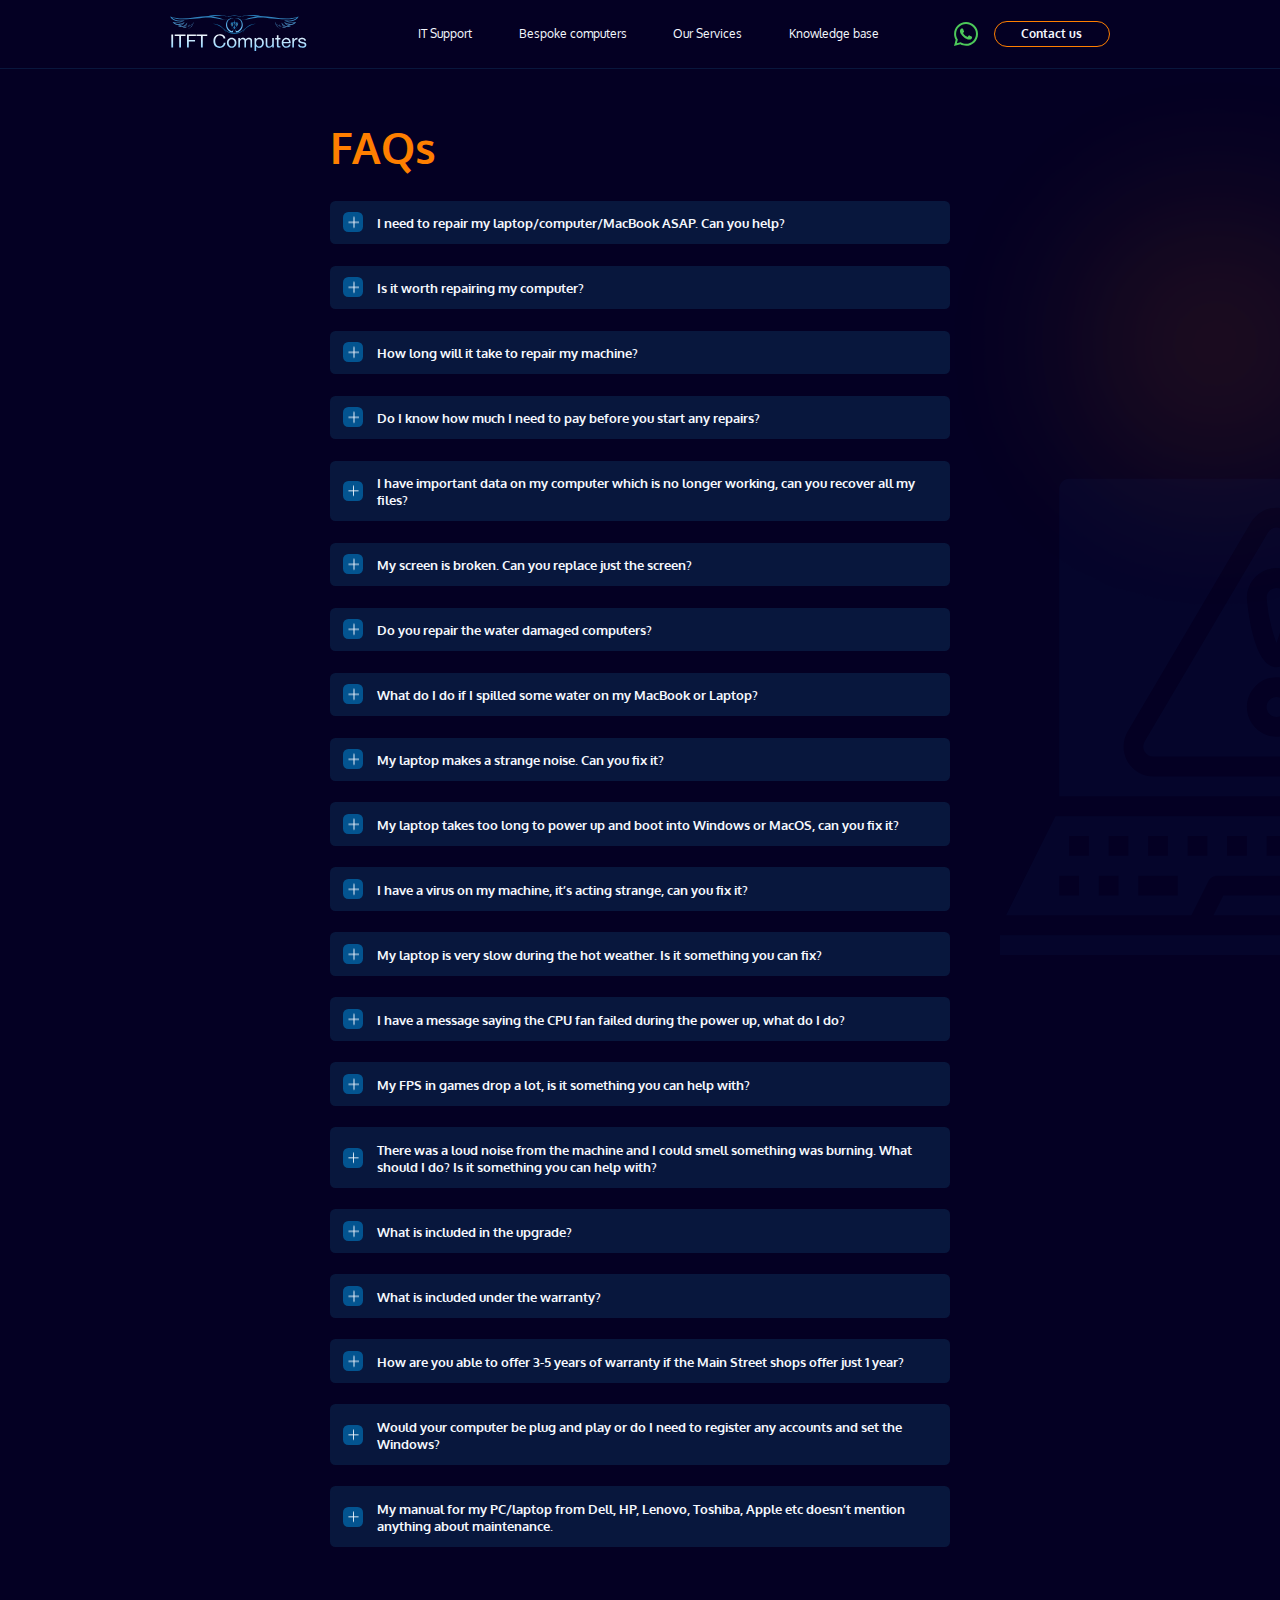
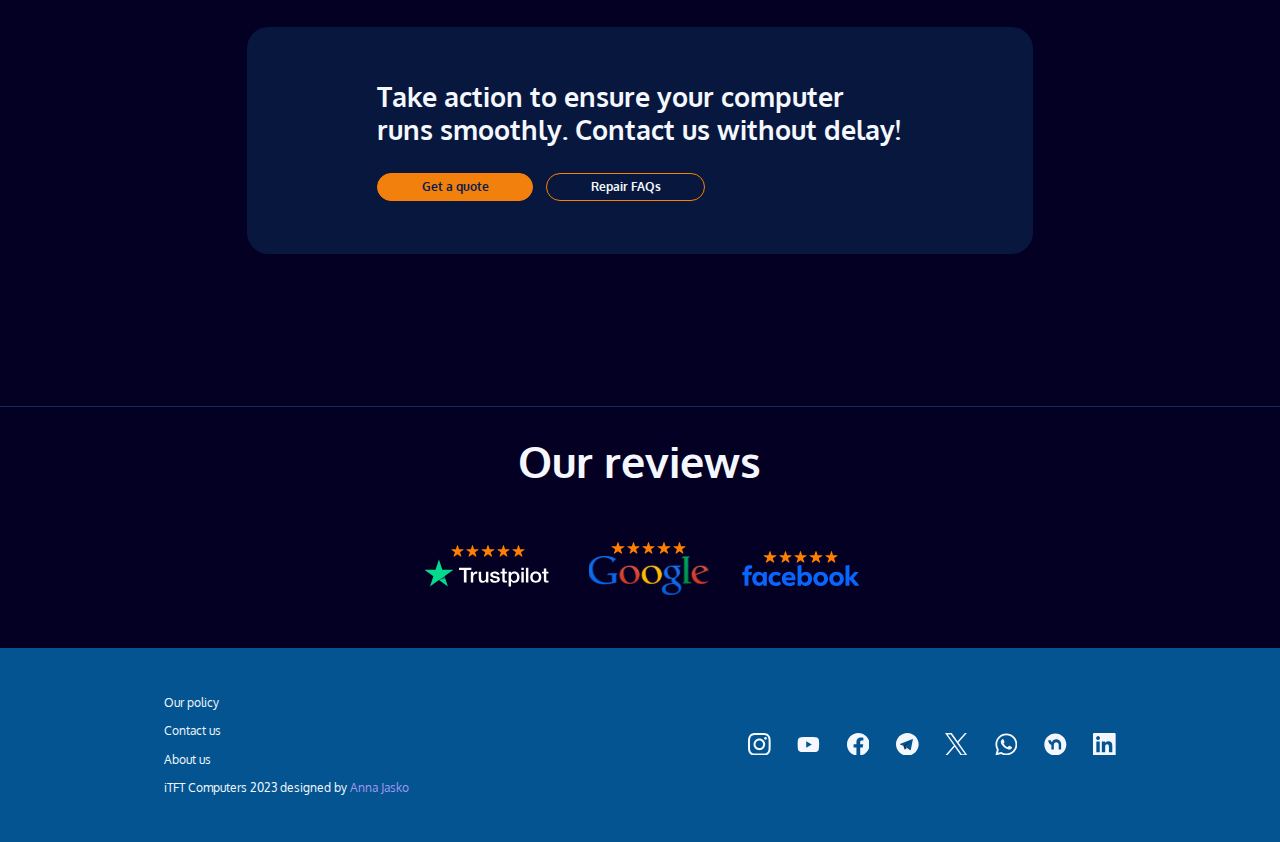
<file: index_repair-faq.html>
<!DOCTYPE html>
<html lang="en">
<head>
    <meta charset="UTF-8">
    <meta http-equiv="X-UA-Compatible" content="IE=edge">
    <meta name="viewport" content="width=device-width, initial-scale=1.0">
    <title>Document</title>
    <link rel="stylesheet" href="vendor/swiper-bundle.min.css">
    <link rel="stylesheet" href="css/style.min.css">
</head>
<body>

    <div class="wrapper">

        <header class="header">
            <div class="container">
               <nav class="nav">
                  <ul class="nav__ul">
                     <li class="nav__list">
                        <a href="index.html" class="nav__link">
                           <img src="images/Logo.svg" alt="logo" class="nav__logo">
                           <!-- <img src="images/Logo.svg" alt="logo" class="nav__logo"> -->
                        </a>
                     </li>
                  </ul>
                  <ul class="nav__ul">
                     <li class="nav__list">
                        <a href="index_itSupport.html" class="nav__link">IT Support</a>
                     </li>
                     <li class="nav__list">
                        <a href="index_computers-bespoke.html" class="nav__link">Bespoke computers</a>
                     </li>
                     <li class="nav__list">
                        <a href="index_computers.html" class="nav__link">Our Services</a>
                     </li>
                     <li class="nav__list">
                        <a href="index_faq.html" class="nav__link">Knowledge base</a>
                     </li>
                  
                  </ul>
                  <ul class="nav__ul">
                     <li class="nav__list nav__list-flex">
                        <a href="about.html" class="nav__menu-link">
                           <img class="whatsapp" src="images/whatsapp.svg" alt="whatsapp">
                        </a>
                     </li>
                     <li class="nav__list nav__list-media">
                        <a href="index_contact.html" class="contact__menu-link btn">
                           Contact us
                        </a>
                     </li>
                     <a href="#" class="burger">
                        <span class="burger__link"></span>
                     </a>
                     <div class="burger__menu">
                        <ul class="burger__menu-nav">
                           <li class="burger__menu-list">
                              <a href="index_itSupport.html" class="burger__menu-link">
                                 IT Support
                              </a>
                           </li>
                           <li class="burger__menu-list">
                              <a href="index_computers-bespoke.html" class="burger__menu-link">
                                 Bespoke computers
                              </a>
                           </li>
                           <li class="burger__menu-list">
                              <a href="index_computers.html" class="burger__menu-link">
                                 Computer & Laptop repair & maintenance
                              </a>
                           </li>
                         
                           <li class="burger__menu-list">
                              <a href="terms_conditions.html" class="burger__menu-link">
                                 Terms and Conditions
                              </a>
                           </li>
                           <li class="burger__menu-list">
                              <a href="index_faq.html" class="burger__menu-link">
                                 Knowledge base
                              </a>
                           </li>
                           <li class="burger__menu-list">
                              <a href="index_contact.html" class="burger__menu-link">
                                 Contact us
                              </a>
                           </li>
                           <li class="burger__menu-list">
                              <a href="about.html" class="burger__menu-link">
                                 About us
                              </a>
                           </li>
                        </ul>
                     </div>
                  </ul>
      
      
               </nav>
            </div>
      
         </header>
       
        <main>
            <div class="about title_and_text">
                <img src="images/form/icon2.svg" alt="img" class="form__icon2 search__icon2">
                <img src="images/about/ellipse_orage.png" alt="elipse" class="about__img2 search__elipse">
                <div class="container">
                    <div class="about__inner">
                        <div class="about__items">
                            <div class="faqs repair">
                                <h2 class="about__title title faqs__title">FAQs</h2>
    
                                <div class="support__items faqs__items">
                                    <div class="support__item faqs__item">
                                        <div class="support__item-click faqs__clcik">                                      
                                            <div class="support__item-title faqs__item-title">
                                                I need to repair my laptop/computer/MacBook ASAP. Can you help?
                                            </div>
                                        </div>
                                        <div class="support__item-text faqs__text">
                                            <div style="min-height: 0;">We provide technical assistance and troubleshooting for computer systems, networks, software, and hardware-related issues from a distance.  Instead of an engineer physically visiting your location, we connect to your computer or network through secure channels using specialised software and tools. 
                                                We can perform tasks like software installations, system updates, virus scans, and configuration adjustments remotely. </div>
                                        </div>
                                    </div>
                                    
                                    <div class="support__item faqs__item">
                                        <div class="support__item-click faqs__clcik">                                         
                                            <div class="support__item-title faqs__item-title">
                                                Is it worth repairing my computer?
                                            </div>
                                        </div>
                                        <div class="support__item-text faqs__text">
                                            <div style="min-height: 0;">In most cases – YES but depending on the make|model of your computer and what you’re using it for. For example, if the computer is up to five years old (like in most cases), we would recommend repairing it. If your computer is older than five years it would be your choice, as if you need a more powerful machine, we recommend buying a new one. If you are happy with the performance or want to upgrade your existing machine, along with the repairs, it would be cheaper than getting a new machine.</div>
                                        </div>
                                    </div>
                                
                                    <div class="support__item faqs__item">
                                        <div class="support__item-click faqs__clcik">                                         
                                            <div class="support__item-title faqs__item-title">
                                                How long will it take to repair my machine?
                                            </div>
                                        </div>
                                        <div class="support__item-text faqs__text">
                                            <div style="min-height: 0;">On average it takes from 7-14 days, however if we need to order the parts from abroad, it might take significantly longer, we will let you know before we order any price.</div>
                                        </div>
                                    </div>
                                    
                                    <div class="support__item faqs__item">
                                        <div class="support__item-click faqs__clcik">                                         
                                            <div class="support__item-title faqs__item-title">
                                                Do I know how much I need to pay before you start any repairs?
                                            </div>
                                        </div>
                                        <div class="support__item-text faqs__text">
                                            <div style="min-height: 0;">We will inspect your laptop within 48 hours and will get in touch with you with an estimate.</div>
                                        </div>
                                    </div>
                                
                                    <div class="support__item faqs__item">
                                        <div class="support__item-click faqs__clcik">                                         
                                            <div class="support__item-title faqs__item-title">
                                                I have important data on my computer which is no longer working, can you recover all my files?
                                            </div>
                                        </div>
                                        <div class="support__item-text faqs__text">
                                            <div style="min-height: 0;">Yes, but you need to let us know about it in advance. We will do our best to recover all your files.</div>
                                        </div>
                                    </div>
                            
                                    <div class="support__item faqs__item">
                                        <div class="support__item-click faqs__clcik">                                         
                                            <div class="support__item-title faqs__item-title">
                                                My screen is broken. Can you replace just the screen?
                                            </div>
                                        </div>
                                        <div class="support__item-text faqs__text">
                                            <div style="min-height: 0;">Yes, we can replace the screen damage, the screen replacement usually takes about 7-14 days on average to replace, and the cost would depend on your make/model, but usually it’s about £250 including parts and labour for most laptops, apart from gaming, large screen size (over 15 inch) and MacBooks.
                                            Usually, we would recommend an upgrade for your machine during the repairs, because we have to disassemble the machine anyway, it will be cheaper for you as we have to spend less time doing the upgrades. It’s important to note that we would only recommend fitting faster up to date parts, instead of the original ones, for example we do not recommend replacing the hard drive with the factory ones, because they’re slow and outdated, instead we would not only repair your machine, but upgrade it at the same time.
                                            For most machines we would recommend upgrading your RAM and the hard drive, if it’s a gaming computer we would also recommend replacing the graphics card and/or the CPU.</div>
                                        </div>
                                    </div>
                                
                                    <div class="support__item faqs__item">
                                        <div class="support__item-click faqs__clcik">                                         
                                            <div class="support__item-title faqs__item-title">
                                                Do you repair the water damaged computers?
                                            </div>
                                        </div>
                                        <div class="support__item-text faqs__text">
                                            <div style="min-height: 0;">
                                                Yes, we repair water damaged computers, laptops and MacBooks. The average cost of the water damage repairs is about £300, depending on the make/model, it takes on average about 14 days to repair the water damaged machine.
                                            </div>
                                        </div>
                                    </div>
                                
                                    <div class="support__item faqs__item">
                                        <div class="support__item-click faqs__clcik">                                         
                                            <div class="support__item-title faqs__item-title">
                                                What do I do if I spilled some water on my MacBook or Laptop?
                                            </div>
                                        </div>
                                        <div class="support__item-text faqs__text">
                                            <div style="min-height: 0;">
                                                We would recommend turning it upside down as fast as possible and switching off the machine by holding the power button for at least 60 seconds. Also, remove the battery if possible. We would recommend bringing the machine for inspection before you power it up, as more damage can occur if you power it up with some traces of water inside the machine, especially if it’s a brand-new machine.
                                            </div>
                                        </div>
                                    </div>
                                
                                    <div class="support__item faqs__item">
                                        <div class="support__item-click faqs__clcik">                                         
                                            <div class="support__item-title faqs__item-title">
                                                My laptop makes a strange noise. Can you fix it?
                                            </div>
                                        </div>
                                        <div class="support__item-text faqs__text">
                                            <div style="min-height: 0;">
                                                Yes, we can. Usually it’s because of the overheating or the hard drive failure, in both cases we would recommend bringing for repairs ASAP, before more damage occurs or data is lost.
                                            </div>
                                        </div>
                                    </div>
                                
                                    <div class="support__item faqs__item">
                                        <div class="support__item-click faqs__clcik">                                         
                                            <div class="support__item-title faqs__item-title">
                                                My laptop takes too long to power up and boot into Windows or MacOS, can you fix it?
                                            </div>
                                        </div>
                                        <div class="support__item-text faqs__text">
                                            <div style="min-height: 0;">
                                                Yes, we can. Usually it’s because of the overheating or the hard drive failure, in both cases we would recommend bringing for repairs ASAP, before more damage occurs or data is lost.
                                            </div>
                                        </div>
                                    </div>
                                
                                    <div class="support__item faqs__item">
                                        <div class="support__item-click faqs__clcik">                                         
                                            <div class="support__item-title faqs__item-title">
                                                I have a virus on my machine, it’s acting strange, can you fix it?
                                            </div>
                                        </div>
                                        <div class="support__item-text faqs__text">
                                            <div style="min-height: 0;">
                                                Yes, we would recommend shutting down the machine and bringing it to us ASAP, before the virus caused any damage and you lost any data. We’re able to deal with any viruses.
                                                My machine is too slow, can you fix it for me? Yes, absolutely, a slow machine usually means it’s either too old and requires an upgrade or your machine has an overheating/failing storage drive. Either way it means that your machine has to be looked at before it’s too late, as overheating would result in the motherboard failure which will cost a lot more to repair and if the hard drive fails you will lose all your data.
                                            </div>
                                        </div>
                                    </div>
    
                                    <div class="support__item faqs__item">
                                        <div class="support__item-click faqs__clcik">                                         
                                                <div class="support__item-title faqs__item-title">
                                                    My laptop is very slow during the hot weather. Is it something you can fix?
                                                </div>
                                        </div>
                                        <div class="support__item-text faqs__text">
                                                <div style="min-height: 0;">
                                                    Yes, we would recommend shutting down the machine and bringing it to us ASAP, before the virus caused any damage and you lost any data. We’re able to deal with any viruses.
                                                </div>
                                        </div>
                                        </div>
                                    
                                    
                                        <div class="support__item faqs__item">
                                        <div class="support__item-click faqs__clcik">                                         
                                                <div class="support__item-title faqs__item-title">
                                                    I have a message saying the CPU fan failed during the power up, what do I do?
                                                </div>
                                        </div>
                                        <div class="support__item-text faqs__text">
                                                <div style="min-height: 0;">
                                                    Yes, we would recommend shutting down the machine and bringing it to us ASAP, before the virus caused any damage and you lost any data. We’re able to deal with any viruses.
                                                </div>
                                        </div>
                                        </div>
                                    
                                
                                        <div class="support__item faqs__item">
                                        <div class="support__item-click faqs__clcik">                                         
                                                <div class="support__item-title faqs__item-title">
                                                    My FPS in games drop a lot, is it something you can help with?
                                                </div>
                                        </div>
                                        <div class="support__item-text faqs__text">
                                                <div style="min-height: 0;">
                                                    Yes, we would recommend shutting down the machine and bringing it to us ASAP, before the virus caused any damage and you lost any data. We’re able to deal with any viruses.
                                                </div>
                                        </div>
                                        </div>
                                    
                                
                                        <div class="support__item faqs__item">
                                        <div class="support__item-click faqs__clcik">                                         
                                                <div class="support__item-title faqs__item-title">
                                                    There was a loud noise from the machine and I could smell something was burning. What should I do? Is it something you can help with?
                                                </div>
                                        </div>
                                        <div class="support__item-text faqs__text">
                                                <div style="min-height: 0;">
                                                    Yes, we would recommend shutting down the machine and bringing it to us ASAP, before the virus caused any damage and you lost any data. We’re able to deal with any viruses.
                                                </div>
                                        </div>
                                        </div>
                            
                                    
                                        <div class="support__item faqs__item">
                                        <div class="support__item-click faqs__clcik">                                         
                                                <div class="support__item-title faqs__item-title">
                                                    What is included in the upgrade?
                                                </div>
                                        </div>
                                        <div class="support__item-text faqs__text">
                                                <div style="min-height: 0;">
                                                    Yes, we would recommend shutting down the machine and bringing it to us ASAP, before the virus caused any damage and you lost any data. We’re able to deal with any viruses.
                                                </div>
                                        </div>
                                        </div>
                                    
                                
                                        <div class="support__item faqs__item">
                                        <div class="support__item-click faqs__clcik">                                         
                                                <div class="support__item-title faqs__item-title">
                                                    What is included under the warranty?
                                                </div>
                                        </div>
                                        <div class="support__item-text faqs__text">
                                                <div style="min-height: 0;">
                                                    Yes, we would recommend shutting down the machine and bringing it to us ASAP, before the virus caused any damage and you lost any data. We’re able to deal with any viruses.
                                                </div>
                                        </div>
                                        </div>
                                
                                
                                        <div class="support__item faqs__item">
                                        <div class="support__item-click faqs__clcik">                                         
                                                <div class="support__item-title faqs__item-title">
                                                    How are you able to offer 3-5 years of warranty if the Main Street shops offer just 1 year?
                                                </div>
                                        </div>
                                        <div class="support__item-text faqs__text">
                                                <div style="min-height: 0;">
                                                    Yes, we would recommend shutting down the machine and bringing it to us ASAP, before the virus caused any damage and you lost any data. We’re able to deal with any viruses.
                                                </div>
                                        </div>
                                        </div>
                                
                                
                                        <div class="support__item faqs__item">
                                        <div class="support__item-click faqs__clcik">                                         
                                                <div class="support__item-title faqs__item-title">
                                                    Would your computer be plug and play or do I need to register any accounts and set the Windows? 
                                                </div>
                                        </div>
                                        <div class="support__item-text faqs__text">
                                                <div style="min-height: 0;">
                                                    Yes, we would recommend shutting down the machine and bringing it to us ASAP, before the virus caused any damage and you lost any data. We’re able to deal with any viruses.
                                                </div>
                                        </div>
                                        </div>
                            
                                
                                        <div class="support__item faqs__item">
                                        <div class="support__item-click faqs__clcik">                                         
                                                <div class="support__item-title faqs__item-title">
                                                    My manual for my PC/laptop from Dell, HP, Lenovo, Toshiba, Apple etc doesn’t mention anything about maintenance.
                                                </div>
                                        </div>
                                        <div class="support__item-text faqs__text">
                                                <div style="min-height: 0;">
                                                    Yes, we would recommend shutting down the machine and bringing it to us ASAP, before the virus caused any damage and you lost any data. We’re able to deal with any viruses.
                                                </div>
                                        </div>
                                        </div>
                                    </div>
                                
                                    
                            </div>
                        </div>

                        <div class="friends__inner-block">
                            <div class="friends__inner-items">
                               <h3 class="friends__inner-block-title">Take action to ensure your computer runs smoothly. Contact us without delay!</h3>
                               <div class="friends__inner-block-btnbox">
                                  <a href="index_form.html" class="friends__inner-block-btn btn btn-orange">Get a quote</a>
                                  <a href="#" class="friends__inner-block-btn btn">Repair FAQs</a>
                               </div>
                            </div>
                            
                         </div>
                    </div>
                    
                </div>
            </div>


            <div class="reviews">
                <div class="container">
                   <h2 class="reviews__title title">Our reviews</h2>
                   <div class="reviews__inner">
                      <div class="reviews__items">
                         <a href="https://uk.trustpilot.com/review/www.itft.co.uk" class="reviews__items-link">
                            <div class="reviews__item">
                               <img src="images/card/star.svg" alt="star" class="reviews__item-star">
                               <img src="images/card/star.svg" alt="star" class="reviews__item-star">
                               <img src="images/card/star.svg" alt="star" class="reviews__item-star">
                               <img src="images/card/star.svg" alt="star" class="reviews__item-star">
                               <img src="images/card/star.svg" alt="star" class="reviews__item-star">
                            </div>
                            <img src="images/card/icon-1.svg" alt="icon" class="reviews__item-icon1">
                         </a>
                         
                      </div>
                      <div class="reviews__items">
                         <a href="https://maps.app.goo.gl/5iYSVJ3xd8ZbdTBf6" class="reviews__items-link">
                            <div class="reviews__item">
                               <img src="images/card/star.svg" alt="star" class="reviews__item-star">
                               <img src="images/card/star.svg" alt="star" class="reviews__item-star">
                               <img src="images/card/star.svg" alt="star" class="reviews__item-star">
                               <img src="images/card/star.svg" alt="star" class="reviews__item-star">
                               <img src="images/card/star.svg" alt="star" class="reviews__item-star">
                            </div>
                            <img src="images/card/icon-2.svg" alt="icon" class="reviews__item-icon2">
                         </a>
                        
                      </div>
                      <div class="reviews__items">
                         <a href="https://www.facebook.com/ITFTComputers/reviews" class="reviews__items-link">
                            <div class="reviews__item">
                               <img src="images/card/star.svg" alt="star" class="reviews__item-star">
                               <img src="images/card/star.svg" alt="star" class="reviews__item-star">
                               <img src="images/card/star.svg" alt="star" class="reviews__item-star">
                               <img src="images/card/star.svg" alt="star" class="reviews__item-star">
                               <img src="images/card/star.svg" alt="star" class="reviews__item-star">
                            </div>
                            <img src="images/card/icon-3.svg" alt="icon" class="reviews__item-icon3">
                         </a>
                         
                      </div>
                   </div>
                   
                </div>
             </div>
        </main>
      
        <footer class="footer">
            <div class="container">
               <div class="footer__inner">
                  <ul class="footer__items-menu">
                     <li class="footer__items-list">
                        <a href="#" class="footer__items-link">Our policy</a>
                     </li>
                     <li class="footer__items-list">
                        <a href="index_contact.html" class="footer__items-link">Contact us</a>
                     </li>
                     <li class="footer__items-list">
                        <a href="about.html" class="footer__items-link">About us</a>
                     </li>
                     <li class="footer__items-list">
                        <a href="index_computers.html" class="footer__items-link">iTFT Computers 2023 designed by <span>Anna Jasko</span></a>
                     </li>
                  </ul>
                  <div class="footer__items-icons">
                     <a href="https://www.instagram.com/itftcomputers/" class="footer__items-icon-link">
                        <svg class="footer__items-icon" width="34" height="34" viewBox="0 0 34 34" fill="none" xmlns="http://www.w3.org/2000/svg">
                           <path fill-rule="evenodd" clip-rule="evenodd" d="M9.99136 0.102C11.8042 0.0185454 12.3822 0 17 0C21.6178 0 22.1958 0.0200909 24.0071 0.102C25.8184 0.183909 27.0547 0.472909 28.1365 0.891727C29.2694 1.31982 30.2971 1.989 31.1471 2.85445C32.0125 3.70291 32.6802 4.72909 33.1067 5.86345C33.5271 6.94527 33.8145 8.18164 33.898 9.98982C33.9815 11.8057 34 12.3837 34 17C34 21.6178 33.9799 22.1958 33.898 24.0086C33.8161 25.8168 33.5271 27.0532 33.1067 28.135C32.6802 29.2695 32.0114 30.2974 31.1471 31.1471C30.2971 32.0125 29.2694 32.6802 28.1365 33.1067C27.0547 33.5271 25.8184 33.8145 24.0102 33.898C22.1958 33.9815 21.6178 34 17 34C12.3822 34 11.8042 33.9799 9.99136 33.898C8.18318 33.8161 6.94682 33.5271 5.865 33.1067C4.73051 32.6801 3.70263 32.0114 2.85291 31.1471C1.98804 30.2981 1.31876 29.2707 0.891727 28.1365C0.472909 27.0547 0.185455 25.8184 0.102 24.0102C0.0185454 22.1943 0 21.6163 0 17C0 12.3822 0.0200909 11.8042 0.102 9.99291C0.183909 8.18164 0.472909 6.94527 0.891727 5.86345C1.31939 4.72922 1.98918 3.70185 2.85445 2.85291C3.70297 1.98823 4.72982 1.31896 5.86345 0.891727C6.94527 0.472909 8.18164 0.185455 9.98982 0.102H9.99136ZM23.8695 3.162C22.0768 3.08009 21.539 3.06309 17 3.06309C12.461 3.06309 11.9232 3.08009 10.1305 3.162C8.47218 3.23773 7.57273 3.51436 6.97309 3.74773C6.18027 4.05682 5.61309 4.42309 5.01809 5.01809C4.45407 5.56681 4.02001 6.2348 3.74773 6.97309C3.51436 7.57273 3.23773 8.47218 3.162 10.1305C3.08009 11.9232 3.06309 12.461 3.06309 17C3.06309 21.539 3.08009 22.0768 3.162 23.8695C3.23773 25.5278 3.51436 26.4273 3.74773 27.0269C4.01973 27.7641 4.454 28.4333 5.01809 28.9819C5.56673 29.546 6.23591 29.9803 6.97309 30.2523C7.57273 30.4856 8.47218 30.7623 10.1305 30.838C11.9232 30.9199 12.4595 30.9369 17 30.9369C21.5405 30.9369 22.0768 30.9199 23.8695 30.838C25.5278 30.7623 26.4273 30.4856 27.0269 30.2523C27.8197 29.9432 28.3869 29.5769 28.9819 28.9819C29.546 28.4333 29.9803 27.7641 30.2523 27.0269C30.4856 26.4273 30.7623 25.5278 30.838 23.8695C30.9199 22.0768 30.9369 21.539 30.9369 17C30.9369 12.461 30.9199 11.9232 30.838 10.1305C30.7623 8.47218 30.4856 7.57273 30.2523 6.97309C29.9432 6.18027 29.5769 5.61309 28.9819 5.01809C28.4332 4.45411 27.7652 4.02005 27.0269 3.74773C26.4273 3.51436 25.5278 3.23773 23.8695 3.162ZM14.8286 22.2406C16.0413 22.7454 17.3916 22.8136 18.6489 22.4334C19.9062 22.0532 20.9925 21.2483 21.7223 20.1562C22.4521 19.0641 22.7801 17.7524 22.6503 16.4453C22.5204 15.1383 21.9408 13.9168 21.0105 12.9895C20.4174 12.3968 19.7002 11.943 18.9107 11.6607C18.1212 11.3784 17.2788 11.2746 16.4444 11.357C15.61 11.4393 14.8041 11.7055 14.085 12.1367C13.3658 12.5678 12.7511 13.153 12.2853 13.8501C11.8194 14.5473 11.5139 15.3391 11.3908 16.1685C11.2677 16.9979 11.33 17.8443 11.5732 18.6467C11.8164 19.4491 12.2346 20.1877 12.7975 20.8091C13.3604 21.4306 14.0541 21.9195 14.8286 22.2406ZM10.8213 10.8213C11.6327 10.0099 12.5959 9.36623 13.6561 8.9271C14.7162 8.48798 15.8525 8.26196 17 8.26196C18.1475 8.26196 19.2838 8.48798 20.3439 8.9271C21.4041 9.36623 22.3673 10.0099 23.1787 10.8213C23.9901 11.6327 24.6338 12.5959 25.0729 13.6561C25.512 14.7162 25.738 15.8525 25.738 17C25.738 18.1475 25.512 19.2838 25.0729 20.3439C24.6338 21.4041 23.9901 22.3673 23.1787 23.1787C21.54 24.8174 19.3175 25.738 17 25.738C14.6825 25.738 12.46 24.8174 10.8213 23.1787C9.18257 21.54 8.26196 19.3175 8.26196 17C8.26196 14.6825 9.18257 12.46 10.8213 10.8213ZM27.676 9.56327C27.8771 9.3736 28.038 9.14551 28.1494 8.8925C28.2607 8.6395 28.3202 8.36673 28.3242 8.09035C28.3282 7.81396 28.2768 7.53957 28.1728 7.28343C28.0689 7.02729 27.9147 6.79461 27.7192 6.59915C27.5238 6.4037 27.2911 6.24944 27.0349 6.14553C26.7788 6.04161 26.5044 5.99014 26.228 5.99417C25.9516 5.9982 25.6789 6.05765 25.4259 6.16898C25.1729 6.28032 24.9448 6.44129 24.7551 6.64236C24.3862 7.03341 24.1842 7.55282 24.1921 8.09035C24.1999 8.62787 24.4169 9.14118 24.7971 9.5213C25.1772 9.90143 25.6905 10.1184 26.228 10.1263C26.7655 10.1341 27.285 9.93216 27.676 9.56327Z" fill="#F4F8FE"/>
                           </svg>
                     </a>
                     <a href="https://www.youtube.com/@itft" class="footer__items-icon-link">
                        <svg class="footer__items-icon" width="34" height="34" viewBox="0 0 34 34" fill="none" xmlns="http://www.w3.org/2000/svg">
                           <path d="M32.5635 9.54657C32.1927 8.15056 31.1003 7.05111 29.7134 6.67799C27.1994 6 17.1185 6 17.1185 6C17.1185 6 7.03777 6 4.52372 6.67799C3.13675 7.05117 2.04438 8.15056 1.67362 9.54657C1 12.0769 1 17.3562 1 17.3562C1 17.3562 1 22.6356 1.67362 25.1659C2.04438 26.5619 3.13675 27.6156 4.52372 27.9887C7.03777 28.6667 17.1185 28.6667 17.1185 28.6667C17.1185 28.6667 27.1993 28.6667 29.7134 27.9887C31.1003 27.6156 32.1927 26.5619 32.5635 25.1659C33.2371 22.6356 33.2371 17.3562 33.2371 17.3562C33.2371 17.3562 33.2371 12.0769 32.5635 9.54657ZM13.8215 22.1495V12.563L22.2471 17.3564L13.8215 22.1495Z" fill="#F4F8FE"/>
                           </svg>
                           
                     </a>
                     <a href="https://www.facebook.com/ITFTComputers" class="footer__items-icon-link">
                        <svg class="footer__items-icon" width="34" height="34" viewBox="0 0 34 34" fill="none" xmlns="http://www.w3.org/2000/svg">
                           <path fill-rule="evenodd" clip-rule="evenodd" d="M0 17.0949C0 25.5467 6.13842 32.5748 14.1667 34V21.7218H9.91667V17H14.1667V13.2218C14.1667 8.97175 16.9051 6.61158 20.7782 6.61158C22.0051 6.61158 23.3282 6.8 24.5551 6.98842V11.3333H22.3833C20.3051 11.3333 19.8333 12.3717 19.8333 13.6949V17H24.3667L23.6116 21.7218H19.8333V34C27.8616 32.5748 34 25.5482 34 17.0949C34 7.6925 26.35 0 17 0C7.65 0 0 7.6925 0 17.0949Z" fill="#F4F8FE"/>
                           </svg>
                           
                     </a>
                     <a href="http://t.me/itftuk" class="footer__items-icon-link">
                        <svg class="footer__items-icon" width="34" height="34" viewBox="0 0 34 34" fill="none" xmlns="http://www.w3.org/2000/svg">
                           <path fill-rule="evenodd" clip-rule="evenodd" d="M0 17C0 7.61109 7.61109 0 17 0C26.3889 0 34 7.61109 34 17C34 26.3889 26.3889 34 17 34C7.61109 34 0 26.3889 0 17ZM22.236 25.0881L25.2725 9.77895C25.2725 8.75975 23.871 9.37574 23.871 9.37574L6.82103 16.0642C6.82103 16.0642 6.01406 16.3402 6.07781 16.8498C6.14156 17.3594 6.79978 17.5928 6.79978 17.5928L11.0888 19.0368L13.6367 20.2682L20.6436 25.6402C21.8114 26.1498 22.236 25.0881 22.236 25.0881Z" fill="#F4F8FE"/>
                           <path d="M13.0993 24.9155C13.0993 24.9155 12.8948 24.8964 12.6398 24.0894C12.3852 23.2826 11.0898 19.0361 11.0898 19.0361L21.3879 12.4964C21.3879 12.4964 21.9825 12.1354 21.9612 12.4964C21.9612 12.4964 22.0673 12.5601 21.7487 12.8574C21.4304 13.1547 13.6591 20.1403 13.6591 20.1403" fill="#0D2E57"/>
                           <path d="M16.3227 22.328L13.5513 24.8549C13.5513 24.8549 13.3346 25.0193 13.0977 24.9163L13.6284 20.2227" fill="#0D2E57"/>
                           </svg>
                           
                     </a>
                     <a href="https://twitter.com/itftcomputers" class="footer__items-icon-link">
                        <svg class="footer__items-icon" width="32" height="32" viewBox="0 0 32 32" fill="none" xmlns="http://www.w3.org/2000/svg">
                           <path d="M19.0443 13.5498L30.9571 0H28.1341L17.7903 11.7651L9.52875 0H0L12.4931 17.7909L0 32H2.82309L13.7464 19.5756L22.4713 32H32L19.0437 13.5498H19.0443ZM15.1777 17.9477L13.9119 16.1761L3.84029 2.07949H8.1764L16.3043 13.4559L17.5701 15.2275L28.1355 30.0151H23.7994L15.1777 17.9484V17.9477Z" fill="#F4F8FE"/>
                           </svg>
                           
                     </a>
                     <a href="https://wa.me/c/447725996842" class="footer__items-icon-link">
                        <svg class="footer__items-icon" width="34" height="35" viewBox="0 0 34 35" fill="none" xmlns="http://www.w3.org/2000/svg">
                           <path d="M29.0452 5.62482C27.4788 4.0505 25.6131 2.80226 23.5568 1.95292C21.5005 1.10357 19.2948 0.670118 17.0683 0.677836C7.7397 0.677836 0.136684 8.24281 0.136684 17.5248C0.136684 20.4998 0.922613 23.3898 2.39196 25.9398L0 34.6777L8.96985 32.3317C11.4472 33.6747 14.2322 34.3887 17.0683 34.3887C26.397 34.3887 34 26.8238 34 17.5418C34 13.0368 32.2402 8.80381 29.0452 5.62482ZM17.0683 31.5327C14.5397 31.5327 12.0623 30.8527 9.89246 29.5777L9.3799 29.2718L4.04925 30.6657L5.46734 25.4978L5.12563 24.9708C3.72077 22.7386 2.97481 20.1585 2.97286 17.5248C2.97286 9.80681 9.29447 3.51683 17.0513 3.51683C20.81 3.51683 24.3467 4.97882 26.995 7.63082C28.3063 8.92955 29.3454 10.4743 30.0522 12.1756C30.759 13.8769 31.1194 15.7009 31.1126 17.5418C31.1467 25.2598 24.8251 31.5327 17.0683 31.5327ZM24.791 21.0608C24.3638 20.8568 22.2794 19.8368 21.9035 19.6838C21.5105 19.5478 21.2372 19.4798 20.9467 19.8878C20.6563 20.3128 19.8533 21.2648 19.6141 21.5368C19.3749 21.8258 19.1186 21.8598 18.6915 21.6388C18.2643 21.4348 16.8975 20.9758 15.2915 19.5478C14.0271 18.4258 13.1899 17.0488 12.9337 16.6238C12.6945 16.1988 12.8995 15.9778 13.1216 15.7568C13.3095 15.5698 13.5487 15.2638 13.7538 15.0258C13.9588 14.7878 14.0442 14.6008 14.1809 14.3288C14.3176 14.0398 14.2492 13.8018 14.1467 13.5978C14.0442 13.3938 13.1899 11.3198 12.8482 10.4698C12.5065 9.65381 12.1477 9.75581 11.8915 9.73881H11.0714C10.7809 9.73881 10.3367 9.84081 9.94372 10.2658C9.56784 10.6908 8.47437 11.7108 8.47437 13.7848C8.47437 15.8588 9.99497 17.8648 10.2 18.1368C10.405 18.4258 13.1899 22.6758 17.4271 24.4948C18.4352 24.9368 19.2211 25.1918 19.8362 25.3788C20.8442 25.7018 21.7668 25.6508 22.5015 25.5488C23.3216 25.4298 25.0131 24.5288 25.3548 23.5428C25.7136 22.5568 25.7136 21.7238 25.594 21.5368C25.4744 21.3498 25.2181 21.2648 24.791 21.0608Z" fill="#F4F8FE"/>
                        </svg> 
                     </a>
                     <a href="https://nextdoor.co.uk/pages/itft-computers-1/" class="footer__items-icon-link">
                        <svg class="footer__items-icon" width="34" height="35" viewBox="0 0 34 35" fill="none" xmlns="http://www.w3.org/2000/svg">
                           <path fill-rule="evenodd" clip-rule="evenodd" d="M17 34.6777C26.3888 34.6777 34 27.0666 34 17.6777C34 8.28889 26.3888 0.677734 17 0.677734C7.61116 0.677734 0 8.28889 0 17.6777C0 27.0666 7.61116 34.6777 17 34.6777ZM18.45 9.67773C15.3854 9.67773 12.7473 11.5036 11.564 14.1268C11.3047 13.9176 11.0726 13.6737 10.8751 13.4002C10.4024 12.7457 10.1526 11.9567 10.1625 11.1495L6.00059 11.0985C5.9798 12.7981 6.50575 14.4593 7.50087 15.8371C8.36516 17.0338 9.54361 17.9618 10.8998 18.5222V25.533H14.6752V17.9831C14.6752 15.8981 16.3654 14.208 18.4503 14.208C20.5352 14.208 22.2254 15.8981 22.2254 17.9831V25.533H26.0001V17.2279C26.0001 13.0581 22.6198 9.67773 18.45 9.67773Z" fill="#F4F8FE"/>
                        </svg>
                     </a>
                     <a href="https://www.linkedin.com/in/itft/" class="footer__items-icon-link">
                        
                        <svg class="footer__items-icon" width="34" height="34" viewBox="0 0 34 34" fill="none" xmlns="http://www.w3.org/2000/svg">
                           <path d="M32.64 0H1.36C0.60775 0 0 0.60775 0 1.36V32.64C0 33.3923 0.60775 34 1.36 34H32.64C33.3923 34 34 33.3923 34 32.64V1.36C34 0.60775 33.3923 0 32.64 0ZM10.0852 28.9722H5.0405V12.7457H10.0852V28.9722ZM7.565 10.5273C6.98669 10.5273 6.42136 10.3558 5.94051 10.0345C5.45966 9.71317 5.08489 9.25651 4.86358 8.72222C4.64227 8.18792 4.58436 7.60001 4.69718 7.03281C4.81001 6.46561 5.08849 5.9446 5.49742 5.53567C5.90635 5.12674 6.42736 4.84826 6.99456 4.73543C7.56176 4.62261 8.14968 4.68052 8.68397 4.90183C9.21826 5.12314 9.67492 5.49791 9.99622 5.97876C10.3175 6.45961 10.489 7.02494 10.489 7.60325C10.4847 9.21825 9.17575 10.5273 7.565 10.5273ZM28.9722 28.9722H23.9317V21.08C23.9317 19.1973 23.8978 16.779 21.3095 16.779C18.6873 16.779 18.2835 18.8275 18.2835 20.944V28.9722H13.2473V12.7457H18.0837V14.9643H18.1517C18.8232 13.6892 20.468 12.342 22.9245 12.342C28.033 12.342 28.9722 15.7037 28.9722 20.0728V28.9722Z" fill="#F4F8FE"/>
                        </svg>
                     </a>
                  </div>
               </div>
            </div>
         </footer>

    </div>
 
 <script src="vendor/swiper-bundle.min.js"></script>
 <script src="js/main.min.js"></script>
 
</body>
</html>
</file>
<file: css/style.min.css>
@import"https://fonts.googleapis.com/css2?family=Oxygen:wght@400;700&display=swap";html{box-sizing:border-box}*,*::after,*::before{box-sizing:inherit}ul[class],ol[class]{padding:0}body,h1,h2,h3,h4,h5,h6,p,ul,ol,li,figure,figcaption,blockquote,dl,dd{margin:0}ul[class]{list-style:none}img{max-width:100%;display:block}input,button,textarea,select{font:inherit}a{text-decoration:none}html,body{height:100%;background:#040023}.container{width:142.8rem;margin:0 auto}.title{font-size:6.4rem;font-weight:700;color:#f4f8fe}.btn{border-radius:3.2rem;border:.25rem solid #ff7f00;padding:.7rem 4rem;color:#f4f8fe;font-weight:400;font-size:1.8rem;transition:all .2s ease-in-out;font-weight:700}.btn:hover{color:#ff7f00}.btn1{border-radius:3.2rem;border:.25rem solid #ff7f00;padding:.7rem 6.6rem .9rem;color:#f4f8fe;font-weight:700;font-size:1.8rem;transition:all .2s ease-in-out}.btn1:hover{color:#ff7f00}.btn-orange{background:#f2800d;color:#0a1c4e}.btn-orange:hover{color:#f4f8fe;font-weight:700}.text-gradient{background:linear-gradient(to right, #FF7F00 0%, #92F7F3 60%, #92F7F3 100%);-webkit-background-clip:text;-webkit-text-fill-color:rgba(0,0,0,0);font-size:4rem;font-weight:700}body::-webkit-scrollbar{width:2rem}body::-webkit-scrollbar-track{background:#08173d;border-left:.1rem solid #035490;border-radius:.8rem 0 0 .8rem}body::-webkit-scrollbar-thumb{background-color:#040023;border-radius:2rem;border:.3rem solid #035490}html{font-size:.52083vw}body{font-family:"Oxygen",sans-serif;font-weight:400}html,body{height:100%}.wrapper{min-height:100%;display:flex;flex-direction:column;overflow-x:hidden}main{flex:1 1 auto;margin-top:10rem}.header{position:fixed;top:0;left:0;width:100%;z-index:100;background:#040023;border-bottom:.1rem solid rgba(13,46,87,.5)}.nav{display:flex;align-items:center;justify-content:center;position:relative;padding:2.3rem 0}.nav__ul{display:flex;align-items:center;margin-right:3.2rem}.nav__ul:first-child{margin-right:16.4rem}.nav__ul:last-child{margin-right:0}.nav__ul:nth-child(2){margin-right:11.2rem}.nav__list{display:flex;margin-right:7rem}.nav__list:last-child{margin-right:0}.nav__list-flex{margin-right:2.4rem;width:3.6rem;height:3.6rem}.nav__logo{width:20.8rem;height:5.4rem;object-fit:cover}.nav__link{color:#f4f8fe;position:relative;padding-bottom:.2rem;font-weight:400;font-size:1.8rem;transition:all .2s ease-in-out}.nav__link:hover{color:#ff7f00}.whatsapp{object-fit:cover;width:3.6rem;height:3.6rem}.menu{position:absolute;right:-8rem;top:0;height:100vh;width:51.2rem;z-index:4;transform:translateX(110%);transition:all .3s ease-in-out}.menu__content{text-align:right;padding:16.2rem 8.3rem}.menu__content-list{margin-bottom:3rem}.menu__content-link{font-weight:800;font-size:3.6rem;line-height:44px;text-align:right;color:#fff;padding:1rem 0;transition:all .2s ease-in-out;position:relative}.menu__content-link:hover{color:#0c0d0d}.menu__content-link:hover::before{opacity:1}.menu__content-link::before{content:"";width:42.9rem;height:.5rem;background:#0c0d0d;position:absolute;right:0;bottom:0;transition:all .2s ease-in-out;opacity:0}.menu.active{transform:translateX(0%)}.nav__link.active .nav__link-line{transform:rotate(45deg);transition:.2s linear}.nav__link.active .nav__link-line::after{transform:rotate(90deg);bottom:0;transition:.2s linear}.nav__link.active .nav__link-line::before{opacity:0;transform:rotate(-45deg) translateX(300%);transition:.3s linear}.nav__link-left{right:20rem;z-index:6}.nav__link-left .nav__link-profile{background:url(../images/header/Profile-white.svg) center no-repeat;background-size:cover;width:4rem;height:4rem}.burger{display:none;z-index:100}.burger__menu{display:none}.nav__link-click.active{display:none}.nav__list-form.active{display:block}.nav__list-media{margin-right:0}.main{background:#08173d;height:auto;position:relative;overflow:hidden}.main__inner{display:flex;flex-direction:column;align-items:center;justify-content:center;position:relative;z-index:10}.main__inner-title{font-size:7rem;font-weight:700;color:#f4f8fe;width:79rem;margin-left:50rem;margin-top:30rem}.main__box{margin-top:5rem;display:flex;gap:2.4rem;position:relative;margin-left:20rem}.main__img{width:100%;height:130rem;object-fit:cover;position:absolute;top:15rem;left:0;z-index:0}.main__title{text-align:center;margin-top:34rem;margin-bottom:8rem;position:relative}.description{margin-top:-0.125rem;position:relative}.description__krkt{width:100%;height:100%;object-fit:cover;position:absolute;right:0;top:0;z-index:0;opacity:.05}.description__inner{padding-top:3.9rem;display:flex;flex-direction:column;z-index:1;position:relative}.description__item{padding:10rem;position:relative;margin-bottom:4rem;background:#0d2e57;border-radius:3.4rem;width:121.2rem}.description__item:first-child{align-self:center}.description__item:last-child{align-self:flex-end}.description__item-text{color:#f4f8fe;font-size:3.2rem;position:relative;z-index:2}.description__item-block{position:absolute;top:50%;transform:translateY(-50%);left:-35rem}.description__item-line{width:29rem;height:.2rem;background:#035490;z-index:1}.description__item-block1{left:-36rem}.description__item-block2{left:-46rem}.description__item-line1{width:29rem;position:relative}.description__item-line1::before{content:"";width:2rem;height:2rem;display:block;background:#92f7f3;box-shadow:0px .1rem 2.1rem 2.8rem #035490,0px .1rem 2.1rem 2.8rem #035490;border-radius:50%;position:absolute;right:0;top:50%;transform:translateY(-50%);z-index:1}.description__item-line2{width:35rem}.description__item-line2::before{content:"";width:2rem;height:2rem;display:block;background:#92f7f3;box-shadow:0px .1rem 2.6rem 2.8rem #035490;border-radius:50%;position:absolute;right:0;top:50%;transform:translateY(-50%);z-index:1}.media-title{display:none}.services{margin-bottom:12rem}.services__items{display:flex;gap:6rem}.services__item{width:43.6rem;height:auto;padding:6rem 5.2rem 3.2rem;background:#08173d;border-radius:3.2rem}.services__inner-text{margin-top:6rem;margin-bottom:4rem}.services__item-block{display:flex;align-items:center;justify-content:center}.services__items-icon1{width:20rem;height:17.2rem;object-fit:cover}.services__items-icon2{width:17.2rem;height:17.2rem;object-fit:cover}.services__items-icon3{width:20rem;height:15.6rem;object-fit:cover}.services__item-title{font-size:2.8rem;color:#f27f0d;font-weight:700;margin-top:6rem}.services__item-text{font-size:1.8rem;margin-top:1.6rem;color:#f4f8fe;margin-bottom:7.5rem}.services__item-btn{display:block;width:100%;text-align:center}.feedback__inner-title{font-size:4.8rem;color:#f4f8fe;margin-bottom:4rem}.feedback__wrapper{box-sizing:border-box}.feedback__swiper{padding-bottom:10rem}.feedback__item{background:linear-gradient(to right, #FF7F00 0%, #92F7F3 100%);padding:10.8rem 4rem;border-radius:3.2rem;cursor:pointer;height:auto}.feedback__item-block{display:flex;margin-bottom:4rem}.feedback__item-icon{width:3.8rem;height:3.8rem;object-fit:cover}.feedback__item-title{font-size:2.8rem;font-weight:700;color:#101010;margin-bottom:2rem}.feedback__item-text{font-size:2.8rem;font-weight:400;color:#000;margin-bottom:4rem}.feedback__item-descr{font-size:1.8rem;font-weight:400;color:#000}.feedback .swiper-button-prev{left:inherit;right:10rem;top:inherit;bottom:0rem;background:#035490;height:8rem;width:8rem;border-radius:50%;opacity:.5;transition:all .2s ease-in-out}.feedback .swiper-button-prev:hover{opacity:1}.feedback .swiper-button-prev::after{display:block;background-image:url(../images/arrow_left.svg);background-size:cover;background-repeat:no-repeat;width:3.6rem;height:2rem;color:#fff;font-size:0}.feedback .swiper-button-next{left:inherit;right:0;top:inherit;bottom:0rem;background:#035490;height:8rem;width:8rem;border-radius:50%;opacity:.5;transition:all .2s ease-in-out}.feedback .swiper-button-next:hover{opacity:1}.feedback .swiper-button-next::after{display:block;background-image:url(../images/arrow_right.svg);background-size:cover;background-repeat:no-repeat;width:3.6rem;height:2rem;color:#fff;font-size:0}.swiper-pagination{display:none}.feedback-bottom{position:relative}.sings{margin-top:12rem}.sings__inner-top{display:flex;justify-content:center;gap:7rem;margin-bottom:4rem}.sings__inner-top-num{font-size:29rem;font-weight:700;line-height:30rem;color:#ff7f00}.sings__inner-top-title{width:89rem;line-height:10rem}.sings__items,.sings__back{display:flex;flex-wrap:wrap;gap:6rem;position:relative}.sings__item-icon{width:32rem;height:30.4rem;object-fit:cover;margin-bottom:6rem}.sings__item-btn{width:100%;display:block;text-align:center}.sings__item-title{font-size:2.8rem;color:#f27f0d;font-weight:700;margin-bottom:2.4rem}.sings__item-text{font-size:2.8rem;color:#f4f8fe;font-weight:400;margin-bottom:6rem}.sings .back{display:flex;flex-direction:column;justify-content:space-between;position:absolute;border-radius:3.2rem;background:#08173d;padding:8rem 5.8rem;width:100%;height:57rem;top:0;left:0;backface-visibility:hidden}.sings .sings__item{border-radius:3.2rem;background:#08173d;padding:8rem 5.8rem;width:100%;height:57rem;transform:perspective(1200px) rotateY(0deg);transition:transform .5s linear}.sings .back{transform:perspective(1200px) rotateY(180deg);transition:transform .5s linear}.sings__items-block{position:relative;cursor:pointer}.sings__items-block:hover>.sings__item{transform:perspective(1200px) rotateY(-180deg)}.sings__items-block:hover>.back{transform:perspective(1200px) rotateY(0deg)}.support{margin-top:12rem;position:relative}.support__elipse{position:absolute;left:-27rem;bottom:-10rem;height:26rem;background:#035490;width:26rem;z-index:1;border-radius:50%;box-shadow:.1rem .1rem 76.5rem 3rem #035490}.support__title{margin-bottom:4rem}.support__itemsblock{display:flex;align-items:start;gap:6rem}.support__items{display:flex;align-items:flex-start;flex-wrap:wrap;gap:6rem;width:47.8%}.support__item-click{display:flex;align-items:center;justify-content:space-between;cursor:pointer;padding-bottom:4rem}.support__item{padding:4rem 6.3rem 0;background:#08173d;border-radius:3.2rem;width:100%;height:auto;cursor:pointer}.support__item-title{color:#ff7f00;font-weight:700;font-size:2.8rem}.support__item-arrow{width:3rem;height:3rem;object-fit:cover;transform:rotate(-90deg);transition:transform .2s ease-in-out}.support__item-text{font-size:1.8rem;color:#f4f8fe;overflow:hidden;display:grid;grid-template-rows:0fr;transition:all .2s ease-in-out}.support__item-textblock{display:grid;grid-template-rows:0fr;overflow:hidden;transition:all .2s ease-in-out}.support__item-text.active{grid-template-rows:1fr;padding-bottom:4rem}.support__item-textblock.active{grid-template-rows:1fr;padding-bottom:2rem}.support__item-textblock.active .support__item-text{grid-template-rows:1fr;margin-bottom:2.4rem}.support__item-textblock.active .support__item-text div{min-height:100% !important}.support__item-arrow.active{transform:rotate(0deg)}.support__item-textblock .support__item-text{position:relative;padding-left:3rem}.support__item-textblock .support__item-text::before{content:"";display:block;width:1.9rem;height:1.1rem;position:absolute;left:0rem;top:50%;transform:translateY(-50%);background-image:url(../images/support/arrow-text.svg);background-repeat:no-repeat;background-size:cover}.section_video{margin:12rem 0 0}.video__box-inner{display:flex;align-items:center;justify-content:center}.video__box{width:93rem;height:75rem;background:#08173d;border-radius:3.2rem;display:flex;align-items:center;justify-content:center}.video{width:62rem;height:35rem}.friends{margin-top:20rem}.friends__inner{background:#08173d;padding:5.4rem 11.6rem;border-radius:3.2rem;position:relative}.friends__inner-next{margin-top:20rem}.friends__inner-next-img{width:33rem;height:22rem;object-fit:cover}.friends__block{left:-24rem;top:9rem}.friends__block-line{width:40rem}.friends__title{text-align:center;margin-bottom:6rem}.friends__title::before{content:"";display:block}.friends__items{display:flex;align-items:center;justify-content:center;flex-wrap:wrap;gap:6rem}.friends__image6{width:32.9rem;height:12.7rem;object-fit:cover}.friends__image1{width:21rem;height:6.4rem;object-fit:cover}.friends__image2{width:21.2rem;height:13.4rem;object-fit:cover}.friends__image3{width:23.5rem;height:14.2rem;object-fit:cover}.friends__image5{width:12.7rem;height:12.7rem;object-fit:cover}.friends__inner-block{display:flex;flex-direction:column;align-items:center;margin-top:12rem}.friends__inner-items{background:#08173d;padding:8rem 19.6rem;border-radius:3.2rem;width:118rem}.friends__inner-block-title{font-size:4rem;color:#f4f8fe;margin-bottom:4rem}.friends__inner-block-btnbox{display:flex;align-items:center;gap:2rem}.friends__inner-block-btn{padding:.7rem 6.5rem .9rem;font-weight:700}.computers{margin-top:12rem}.computers__title{margin-bottom:4rem}.computers__item{background:#08173d;padding:5.8rem 12.2rem;border-radius:3.2rem;cursor:pointer;height:auto;display:flex;align-items:center;justify-content:center}.computers__img1{width:44rem;height:45.9rem;object-fit:cover}.computers__img2{width:46rem;height:41.6rem;object-fit:cover}.computers__img3{width:45rem;height:45.6rem;object-fit:cover}.computers__img4{width:46rem;height:46.9rem;object-fit:cover}.computers .swiper-button-prev{left:inherit;right:10rem;top:inherit;bottom:0rem;background:#035490;height:8rem;width:8rem;border-radius:50%;opacity:.5;transition:all .2s ease-in-out}.computers .swiper-button-prev:hover{opacity:1}.computers .swiper-button-prev::after{display:block;background-image:url(../images/arrow_left.svg);background-size:cover;background-repeat:no-repeat;width:3.6rem;height:2rem;color:#fff;font-size:0}.computers .swiper-button-next{left:inherit;right:0;top:inherit;bottom:0rem;background:#035490;height:8rem;width:8rem;border-radius:50%;opacity:.5;transition:all .2s ease-in-out}.computers .swiper-button-next:hover{opacity:1}.computers .swiper-button-next::after{display:block;background-image:url(../images/arrow_right.svg);background-size:cover;background-repeat:no-repeat;width:3.6rem;height:2rem;color:#fff;font-size:0}.computersmain{margin-top:6rem;position:relative}.computersmain__items{display:flex;align-items:center;justify-content:space-between;gap:10.5rem;margin-top:2.4rem}.computersmain__item-title{font-size:4rem;font-weight:700;color:#f4f8fe;margin-bottom:2.4rem}.computersmain__item-text{font-size:1.8rem;color:#f4f8fe;width:47.1rem;line-height:3rem}.computersmain__item-text p{margin-bottom:1rem}.computersmain__item-img{width:74.4rem;height:47.8rem;object-fit:contain}.computersmain__bg1{position:absolute;width:191rem;height:122rem;opacity:.5;top:21rem}.computersmain__elipse1{width:131rem;height:130rem;object-fit:cover;position:absolute;top:-11rem;right:-42rem;opacity:.5}.computersmain__elipse2{width:131rem;height:130rem;object-fit:cover;position:absolute;top:38rem;right:-15rem}.laptop__items{align-items:start}.laptop__items-text{width:56rem;line-height:3.2rem}.laptop__items-title{margin-bottom:1.5rem}.computersmain__items-bespoke{gap:8.5rem}.computersmain-bespoke{font-size:6.4rem}.card{margin-top:12rem;margin-bottom:12rem;position:relative;z-index:10}.card__items{display:flex;gap:6rem;margin-top:4rem}.card__item{padding:6rem 4.2rem 9.2rem;position:relative;width:32.7%;height:auto;display:flex;flex-direction:column;justify-content:start}.card__item::after{content:"";position:absolute;top:0;left:0;right:0;bottom:0;border-radius:5rem;border:.5rem solid rgba(0,0,0,0);background:linear-gradient(to right, #F2800D, #92F7F3) border-box;-webkit-mask:linear-gradient(#fff 0 0) padding-box,linear-gradient(#fff 0 0);-webkit-mask-composite:destination-out;mask-composite:exclude}.card__item-box{display:flex;align-items:center;justify-content:center;margin-bottom:6rem}.card__item-icon{width:20rem;height:20rem;object-fit:cover}.card__item-title{font-size:2.8rem;font-weight:700;color:#ff7f00;margin-bottom:1.6rem}.card__item-text{font-size:2rem;font-weight:400;color:#f4f8fe}.reviews{margin-top:10rem;border-top:.2rem solid #0d2e57;position:relative}.reviews__title{text-align:center;margin-top:4rem;margin-bottom:8rem}.reviews__inner{display:flex;align-items:center;justify-content:center;gap:5rem}.reviews__item{display:flex;justify-content:center;align-items:center}.reviews__item-star{width:2.3rem;height:2.3rem;object-fit:cover}.reviews__item-icon1{width:20.2rem;height:5rem;object-fit:cover}.reviews__item-icon2{width:18rem;height:5.8rem;object-fit:cover}.reviews__item-icon3{width:17.6rem;height:3.2rem;object-fit:cover}.footer{margin-top:8rem;padding:7rem 0;background:#035490;position:relative;z-index:10}.footer__inner{display:flex;justify-content:space-between;align-items:center}.footer__items-menu{display:flex;flex-direction:column;gap:2rem}.footer__items-link{font-size:1.8rem;color:#f4f8fe;font-weight:400;transition:all .2s ease-in-out}.footer__items-link:hover{color:#ff7f00}.footer__items-link span{color:#a099ed}.footer__items-icons{display:flex;align-items:center;gap:4rem}.footer__items-icon{width:3.4rem;height:3.4rem;object-fit:cover}.footer__items-icon path{transition:all .2s ease-in-out}.footer__items-icon-link:hover svg path{fill:#0a1c4e}.about,.title_and_text{margin-top:4rem;margin-bottom:22.8rem;position:relative}.about__inner,.title_and_text__inner{display:flex;flex-direction:column;align-items:center}.about__items,.title_and_text__items{width:93rem;position:relative}.about__item,.title_and_text__item{display:flex;flex-direction:column;gap:4rem;margin-top:6rem}.about__title,.title_and_text__title{color:#ff7f00}.about__text,.title_and_text__text{font-size:2.4rem;color:#f4f8fe}.about__img1,.title_and_text__img1{width:100.1rem;height:100.1rem;object-fit:contain;position:absolute;right:-73rem;top:-17rem;opacity:.6}.about__img2,.title_and_text__img2{width:101.1rem;height:101.1rem;object-fit:contain;position:absolute;right:-47rem;bottom:-76rem;opacity:.8}.about__item-ul,.title_and_text__item-ul{margin-left:2.5rem;margin-bottom:20rem}.about__item-list,.title_and_text__item-list{list-style-type:decimal;font-size:2.4rem;color:#f4f8fe}.about__title-terms,.title_and_text__title-terms{color:#f4f8fe;margin-top:4rem;font-size:5rem;font-weight:700}.about__item-term,.title_and_text__item-term{margin-top:1rem}.about__bg1,.title_and_text__bg1{width:100%;height:120rem;object-fit:cover;position:absolute;bottom:76rem;left:0;opacity:.5}.about__bg2,.title_and_text__bg2{width:100%;height:120rem;object-fit:cover;position:absolute;bottom:42rem;left:0;opacity:.5}.about__bg3,.title_and_text__bg3{width:100%;height:120rem;object-fit:cover;position:absolute;top:0;left:0;opacity:.3}.about__elipse1,.title_and_text__elipse1{width:120rem;height:120rem;object-fit:cover;position:absolute;top:0rem;right:-36rem;opacity:.5}.about__elipse2,.title_and_text__elipse2{width:120rem;height:120rem;object-fit:cover;position:absolute;top:47rem;right:-30rem;opacity:.5}.form{display:flex;flex-direction:column;gap:4rem}.form__items{width:58rem}.form__name-text{font-size:1.8rem;color:#f4f8fe;font-weight:400}.form__box{display:flex;flex-direction:column;gap:.5rem}.form__input{border:.1rem solid #035490;width:100%;height:4.4rem;background:rgba(0,0,0,0);border-radius:.8rem;color:#f4f8fe;font-size:2rem}.form__input-textarea{height:23rem;resize:none}.form__picture{display:flex;align-items:center;gap:3.2rem}.form__lebel{display:flex;flex-direction:column;gap:.5rem}.form__input-file{position:absolute;width:0;height:0;visibility:hidden;opacity:0}.form__input-fileimg{width:3.2rem;height:3.2rem;object-fit:cover;cursor:pointer}.form__picture-text{width:37rem}.form__question{padding:1.6rem 2.2rem;border:.1rem solid #ff7f00;border-radius:.8rem}.form__checkbox{display:flex;align-items:center;gap:3.2rem}.form__checkbox-input{background:rgba(0,0,0,0)}.form__icon1{position:absolute;left:-42rem;top:10rem;width:83rem;height:80rem;object-fit:cover}.form__icon2{position:absolute;right:-41rem;bottom:60rem;width:83rem;height:80rem;object-fit:cover}.form__elipse{bottom:inherit;top:10rem}.custom-checkbox>input{position:absolute;z-index:-1;opacity:0}.custom-checkbox>span{display:inline-flex;align-items:center;user-select:none;color:#f4f8fe;font-size:1.8rem}.custom-checkbox>span a{margin-left:.4rem;font-size:1.9rem;font-weight:700;text-decoration:underline;color:#f4f8fe}.custom-checkbox>span a span{color:red}.custom-checkbox>span::before{content:"";display:inline-block;width:2.4rem;height:2.4rem;flex-shrink:0;flex-grow:0;border:.1rem solid #035490;border-radius:.25rem;margin-right:3.2rem;background-repeat:no-repeat;background-position:center center;background-size:50% 50%}.custom-checkbox>input:not(:disabled):not(:checked)+span:hover::before{border-color:#035490}.custom-checkbox>input:not(:disabled):active+span::before{background-color:#035490;border-color:#035490}.custom-checkbox>input:focus+span::before{box-shadow:0 0 0 .2rem rgba(0,123,255,.25)}.custom-checkbox>input:focus:not(:checked)+span::before{border-color:#80bdff}.custom-checkbox>input:checked+span::before{border-color:#0b76ef;background-color:#0b76ef;background-image:url("data:image/svg+xml,%3csvg xmlns='http://www.w3.org/2000/svg' viewBox='0 0 8 8'%3e%3cpath fill='%23fff' d='M6.564.75l-3.59 3.612-1.538-1.55L0 4.26 2.974 7.25 8 2.193z'/%3e%3c/svg%3e")}.custom-checkbox>input:disabled+span::before{background-color:#e9ecef}.title_and_text{position:relative}.custom-checkbox .form__suppurt-span{color:#ff7f00;font-size:2.4rem;font-weight:700}.form__text-support{margin-bottom:0}.form__support-question{border:.1rem solid #f4f8fe;border-radius:.8rem;padding:1.6rem 2.2rem}.form__support-line{width:100%;height:.2rem;background:#035490}.search{display:flex;align-items:center;border:.3rem solid #035490;border-radius:.8rem;height:4.4rem;margin-top:1.6rem}.search__text{width:84rem}.search__btn{display:flex;align-items:center;justify-content:center;background:#08173d;border:none;height:100%;font-size:2.4rem;padding:.9rem 3.4rem .9rem 4rem;color:#f4f8fe;cursor:pointer}.search__btnicon{width:3rem;height:3rem;object-fit:cover}.search__input{width:100%;height:100%;background:rgba(0,0,0,0);outline:none;border:none;color:#f4f8fe;font-size:2rem}.search__btnicon{margin-left:1.6rem}.search__icon2{bottom:50%}.search__elipse{top:-13rem;right:-41rem}.faqs{margin-top:12rem}.faqs__title{margin-bottom:4rem}.faqs__items{width:100%;gap:3.2rem}.faqs__item-title{font-size:2rem;color:#f4f8fe;position:relative;padding-left:5rem;transition:all .2s ease-in}.faqs__item-title::before{content:"";color:#f4f8fe;position:absolute;left:.7rem;top:50%;transform:translateY(-50%);background:#035490;border-radius:.8rem;background:url(../images/search_faq/plus.svg);background-size:cover;background-repeat:no-repeat;display:block;width:1.7rem;height:1.7rem;z-index:2}.faqs__item-title::after{content:"";color:#f4f8fe;position:absolute;left:0;top:50%;transform:translateY(-50%);background:#035490;border-radius:.8rem;display:block;width:3rem;height:3rem;z-index:1;transition:all .2s ease-in}.faqs__item{border-radius:.8rem;padding:2rem 2rem 0 2rem;cursor:pointer}.faqs__arrow1{font-size:6rem;color:#f4f8fe}.faqs__arrow2{font-size:6rem;color:#f4f8fe;opacity:0;visibility:hidden}.faqs__clcik{padding-bottom:2rem}.faqs__text{padding-left:2rem;position:relative;margin-left:3rem}.faqs__text div::before{content:"";display:block;height:96%;width:.1rem;background:#035490;position:absolute;left:0;top:0}.faqs__img1{position:absolute;bottom:-29rem;right:0;width:134rem;height:80rem}.faqs__item-title.active{color:#ff7f00}.faqs__item-title.active::before{content:"";color:#f4f8fe;position:absolute;left:.7rem;top:50%;transform:translateY(-50%);background:#035490;border-radius:.8rem;background:url(../images/search_faq/minus.svg);background-size:cover;background-repeat:no-repeat;display:block;width:1.7rem;height:1.7rem;z-index:2;opacity:1}.repair{margin-top:4rem}.repair__items{width:105.6rem}.contact__inner{width:60rem}.contact__items{display:flex;align-items:center;gap:6.4rem}.contact__item-home,.contact__item-mobile{display:block;position:relative;color:#f4f8fe;font-size:2rem;padding-left:5rem}.contact__item-home:hover,.contact__item-mobile:hover{text-decoration:underline}.contact__item-home::before,.contact__item-mobile::before{content:"";width:3.4rem;height:3.4rem;position:absolute;left:0;top:50%;transform:translateY(-50%)}.contact__item-home{margin-bottom:2rem}.contact__item-home::before{background:url(../images/contact/phone.svg);background-repeat:no-repeat;background-size:contain}.contact__item-mobile::before{background:url(../images/contact/home.svg);background-repeat:no-repeat;background-size:contain}.contact__item-title{font-size:3.2rem;font-weight:700;color:#f4f8fe;margin-bottom:1.6rem}.contact__item-adres{font-size:2rem;color:#f4f8fe;width:17.3rem}.contact__icon2{bottom:-25rem}.process{margin-top:4rem;margin-bottom:4rem}.process__inner{display:flex;gap:18.8rem}.process__items-title{font-size:3.5rem;font-weight:700;color:#f4f8fe;margin-bottom:3.7rem}.process__item{display:flex;align-items:center;gap:2.1rem;padding-bottom:5rem}.process__item-num{position:relative;background:#08173d;border-radius:50%;width:7rem;height:7rem;display:flex;align-items:center;justify-content:center}.process__item-num p{font-size:3.4rem;color:#ff7f00}.process__item-num::before{content:"";display:block;width:.1rem;height:5rem;background:#035490;position:absolute;left:50%;bottom:-5rem;transform:translateX(-50%)}.process__item-num-last::before{display:none}.process__item-text{font-size:2rem;color:#ff7f00;width:40rem}.process__items-text{font-size:2rem;color:#f4f8fe;width:56rem}.process__items-text p{margin-bottom:1.5rem;line-height:3.2rem}.process__items-text1{width:56rem}.process__items-text1 p:nth-child(1){width:75rem}.laptop__items-title{margin-bottom:1.5rem}.computersmain__faqs-title{font-size:6rem;color:#f4f8fe;margin-bottom:2.4rem}.computersmain__two{margin-bottom:10rem;margin-top:12rem}.assortment{margin-bottom:12rem}.assortment__items{display:flex;align-items:center;gap:6rem;margin-top:4rem}.assortment__item{background:#08173d;border-radius:3.2rem;padding:6rem 3.2rem;display:flex;flex-direction:column;align-items:center;width:33%}.assortment__item-img{width:26rem;height:27rem;object-fit:contain}.assortment__item-title{font-size:2.4rem;color:#ff7f00;font-weight:700;margin-bottom:1rem}.assortment__item-text{line-height:3rem;color:#f4f8fe;font-size:2rem;margin-bottom:2.4rem}.assortment__item-text span{font-weight:700}.assortment__item-btn{display:block;width:100%;text-align:center}.assortment-repairfaq{width:103rem}.itsupport{position:relative;margin-top:4rem}.itsupport__inner{position:relative;z-index:2;display:flex;flex-direction:column;align-items:center}.itsupport__inner-title{color:#ff7f00;margin-bottom:4rem}.itsupport__img{width:93.2rem;height:59.7rem;object-fit:contain;border-radius:3.2rem}.itsupport__support-title{color:#f4f8fe;font-size:4rem;font-weight:700;text-align:center}.packages{margin-top:20rem;margin-bottom:20rem}.packages__inner-title{font-size:4rem;color:#f4f8fe;font-weight:700;text-align:center;margin-bottom:6rem}.packages__items{display:flex;gap:6rem}.packages__item-title{font-size:2.4rem;font-weight:700;color:#ff7f00;margin-bottom:2.4rem}.packages__item{background:#08173d;border-radius:3.2rem;padding:6rem 3.2rem;width:33%;height:auto;display:flex;flex-direction:column;justify-content:space-between}.packages__item-subtitle{font-size:2.4rem;color:#f4f8fe;font-weight:700;margin-bottom:4rem}.packages__item-subtitle span{margin-right:2rem;color:#035490}.packages__item-deskr{font-size:2rem;color:#f4f8fe;margin-bottom:4rem}.packages .support__item-btn{margin-top:4rem;display:block;text-align:center;width:100%;align-self:flex-end}.packages .support__item-text{margin-bottom:1.6rem}.packages .support__item-textblock{display:block;overflow:visible}@media(max-width: 768px){html{font-size:1.35vw}.container{width:100%}.header{padding:0 2rem}.friends__inner-next{margin-top:8rem}.nav{justify-content:space-between}.nav__list-media{display:none}.nav__ul:nth-child(1){margin-right:0}.nav__ul:nth-child(2){display:none}.computers .feedback__swiper-computers3 .swiper-button-next{right:0}.burger{display:flex;align-items:center;width:3rem;height:2.3rem;position:relative;margin-top:-0.5em;transition:all .3s linear;z-index:1000;margin-top:.15rem}.burger::before,.burger::after{content:"";width:100%;height:.3rem;background:#f4f8fe;position:absolute;left:0}.burger::after{top:0}.burger::before{bottom:0}.burger__menu{position:absolute;right:0;top:0;width:100%;height:auto;background:#0d2e57;border-radius:4rem 0 0 4rem;box-shadow:0px 0px 1.667em rgba(41,2,15,.1);padding:4rem;z-index:100;display:block;transform:translateX(120%);transition:all .3s linear;z-index:1001}.burger__menu-nav{display:flex;flex-direction:column;align-items:flex-end}.burger__menu-list{margin-bottom:2rem}.burger__menu-link{font-size:2.4rem;color:#f4f8fe;transition:all .2s ease-in}.burger__menu-link:hover{color:#ff7f00}.burger.active{transition:all .3s linear;position:absolute;left:8rem;z-index:1002}.burger.active .burger__link{display:none}.burger.active::before{transform:rotate(45deg) translate3D(-0.9rem, -0.9rem, 0);transition:all .3s linear}.burger.active::after{transform:rotate(-45deg) translate3D(-0.6rem, 0.6rem, 0);transition:all .3s linear}.burger__menu.active{transform:translateX(4%)}.burger__link{display:inline-block;width:4.1rem;height:.3rem;background:#f4f8fe;position:relative}.main{background:rgba(0,0,0,0)}.swiper-pagination{display:block}.main__img{width:76rem;height:67.2rem;position:static;margin-top:3.2rem}.main__inner{padding:0 2rem}.main__inner-title{margin:0;font-size:4.8rem;width:auto;margin-bottom:2rem;margin-top:2rem}.main__box{margin:0;justify-content:space-between;width:100%}.main__box-btn{width:50%;text-align:center}.media__title-none{display:none}.media-title{display:block;text-align:left;padding-left:2rem}.main__title{margin:8rem 0 0 0}.description__inner{padding:0 2rem;flex-direction:row;margin-top:1.6rem;gap:2rem;margin-bottom:6rem}.description__item{width:50%;padding:4rem;display:flex;align-items:center;justify-content:center;margin-bottom:0}.description__item:first-child{align-self:auto}.description__item:last-child{align-self:auto}.description__item-text{font-size:1.6rem}.description .description__item-line1{display:none}.description .description__item-line2{display:none}.title{font-size:4rem}.services{margin-bottom:8rem}.services__inner-text{margin-top:4rem;font-size:3.2rem;margin-bottom:1rem}.support__title{margin-bottom:1rem}.services__inner{padding:0 2rem}.services__items{flex-wrap:wrap;gap:2.4rem}.services__item{width:48%;padding:4rem 3.6rem}.services__item-title{font-size:1.8rem;margin-top:2.4rem}.services__item-text{font-size:1.6rem;margin-bottom:2.4rem}.feedback__inner{padding:0 2rem}.feedback__inner-title{font-size:3.2rem;margin-bottom:1.6rem}.feedback__item-title{font-size:1.8rem}.feedback__item-text{font-size:1.6rem;margin-bottom:2rem}.feedback__item{padding:4rem 3.6rem}.feedback__item-block{margin-bottom:2rem}.feedback__item-icon{width:2.2rem;height:2.2rem}.feedback__item-descr{font-size:1.6rem}.feedback .swiper-button-prev{width:4rem;height:4rem;right:inherit;bottom:3rem}.feedback .swiper-button-next{width:4rem;height:4rem;bottom:3rem}.swiper-horizontal>.swiper-pagination-bullets .swiper-pagination-bullet,.swiper-pagination-horizontal.swiper-pagination-bullets .swiper-pagination-bullet{background:#ff7f00}.swiper-pagination-bullet{color:#f4f8fe}.feedback .swiper-button-next::after{width:1.8rem;height:1rem;object-fit:contain}.feedback .swiper-button-prev::after{width:1.8rem;height:1rem;object-fit:contain}.sings{margin-top:6rem}.sings__inner{padding:0 2rem}.sings__inner-top-title{font-size:4rem;line-height:5rem}.sings__inner-top-num{font-size:17rem;line-height:14rem}.sings__inner-top{gap:3.5rem}.sings__items,.sings__back{gap:2.4rem}.sings__items-block{width:48%;height:auto}.sings .sings__item{padding:4rem 3.6rem;height:100%;display:flex;flex-direction:column;align-items:center;justify-content:space-between;gap:2rem}.sings__item-title{font-size:1.8rem;margin-bottom:0}.sings__item-text{font-size:1.6rem;margin-bottom:0}.sings__item-icon{width:20rem;height:20rem;object-fit:contain;margin-bottom:0}.sings__item-btn{padding:.7rem .7rem;font-size:1.6rem}.sings .sings__item.back{align-items:start;justify-content:space-between}.support{margin-top:8rem}.support__inner{padding:0 2rem}.support__itemsblock{gap:2.4rem}.support__items{gap:2.4rem;width:48%}.support__item{padding:2rem 2.65rem 0}.support__item-title{font-size:1.8rem}.support__item-text{font-size:1.6rem}.support__item-arrow{width:2rem;height:2rem;object-fit:contain}.support__item-click{gap:1rem}.support__item-click{padding-bottom:2rem}.support__item-textblock.active{padding-bottom:0}.support__item-text.active{padding-bottom:2rem}.support__elipse{display:none}.friends{margin-top:8rem}.friends__inner{margin:0 2rem;padding:2.5rem .5rem}.friends__items{gap:4rem}.friends__image6{width:30.5rem;object-fit:contain}.friends__inner-block{margin:4rem 2rem 0}.friends__inner-items{width:100%;padding:4rem}.friends__inner-block-title{font-size:1.6rem;width:50rem}.computers{margin-top:8rem;padding:0 2rem}.swiper__computers1{padding:0 2rem 6rem}.computers__item{padding:2.9rem 6.1rem}.computers__img1,.computers__img2,.computers__img3,.computers__img4{width:22rem;height:23rem;object-fit:contain}.computers .swiper-button-prev{right:auto;width:4rem;height:4rem}.computers .swiper-button-next{width:4rem;height:4rem;right:2rem}.computers .swiper-button-next::after{width:1.8rem;height:1rem;object-fit:contain}.computers .swiper-button-prev::after{width:1.8rem;height:1rem;object-fit:contain}.computers__title{font-size:3.2rem;margin-bottom:1rem}.feedback .swiper-pagination{width:60% !important;left:20% !important;bottom:5rem !important}.video__box-inner{padding:0 2rem}.video__box{width:100%;height:45rem}.video{width:90%;height:auto}.card{margin-top:8rem}.card__inner{padding:0 2rem}.card__title{font-size:3.2rem}.card__items{gap:2.4rem;flex-wrap:wrap;padding:0 2rem;margin-top:1rem}.card__item{width:48%;padding:4rem 3.6rem}.card__item-box{margin-bottom:4rem}.card__item-title{font-size:1.8rem}.card__item-text{font-size:1.6rem}.reviews{margin-top:8rem}.reviews__title{margin-bottom:4rem}.reviews__item-icon1{width:12rem;height:2.7rem}.reviews__item-icon2{width:9.8rem;height:3.1rem}.reviews__item-icon3{width:9.6rem;height:1.7rem}.reviews__item-star{width:1.3rem;height:1.3rem}.description__krkt{display:none}.friends__title{font-size:3.2rem;margin-left:2rem}.friends__block{left:-31rem;top:6rem}.description__item-line2::before{width:1.5rem;height:1.5rem}.footer{padding:2.4rem 2.6rem 3.4rem}.footer__items-link{font-size:1.6rem}.footer__items-icons{gap:2.4rem}main{overflow:hidden}.wrapper{overflow:visible}.about__inner{padding:0 2rem}.about__items{width:100%}.policy__title{font-size:3.2rem}.about__item{margin-top:4rem;gap:.5rem}.about__text{font-size:1.6rem}.about{margin-bottom:10rem}.about__bg1,.about__bg2,.about__bg3,.about__elipse1,.about__elipse2{display:none}.about .about__items{padding:0}.about__items{padding:0 2rem}.contact__inner{padding:0}.about__item-list{font-size:1.6rem}.about__item-ul{margin-top:3rem;margin-bottom:4rem}.about__title-terms{font-size:1.8rem;margin-top:2rem}.about__item-term{margin-bottom:2rem;margin-top:.5rem}.form__icon1,.about__img2{display:none}.about__inner,.title_and_text__inner{align-items:start}.contact__item-title{font-size:1.8rem}.contact__item-home{font-size:1.6rem}.contact__item-home::before{width:2.5rem;height:2.5rem;object-fit:contain}.contact__item-mobile{font-size:1.6rem}.contact__item-mobile::before{width:2.5rem;height:2.5rem;object-fit:contain}.contact__item-adres{font-size:1.6rem}.contact__items{margin-bottom:2rem}.contact__icon2{display:none}.text-gradient{font-size:3.2rem}.contact__items{flex-direction:column;align-items:start;gap:4rem}.form__picture-text{font-size:2rem}.custom-checkbox>span a{font-size:1.8rem}.about__item{margin-top:2.4rem}.search__text{width:auto}.search__btn{font-size:1.2rem}.search__btnicon{width:2.4rem;height:2.4rem}.faqs{margin-top:4rem}.faqs__title{font-size:3.2rem;margin-bottom:1.6rem}.faqs__items{width:100%}.faqs__item-title{font-size:1.6rem}.faqs__item-title::after{width:2rem;height:2rem;border-radius:0}.faqs__item-title::before{width:1rem;height:1rem;left:.5rem}.faqs__item-title.active::before{width:1rem;height:1rem;left:.5rem}.faqs__img1{display:none}.search__icon2{display:none}.search__elipse{display:none}.computersmain__bg1,.computersmain__elipse1,.computersmain__elipse2{display:none}.computersmain__items{flex-direction:column-reverse;gap:4rem;align-items:start}.computersmain__inner{padding:0 2rem}.computersmain__item-title{font-size:3.2rem;margin-bottom:1.6rem}.computersmain__item-text{font-size:1.6rem;margin-bottom:.8rem;width:auto;line-height:2rem}.process{margin-bottom:8rem;margin-top:0}.process__inner{flex-direction:column-reverse;padding:0 2rem;gap:4rem}.process__items-title{margin-bottom:1.6rem}.process__items-text{width:auto;font-size:1.6rem}.process__items-text p{line-height:2rem;margin-bottom:.8rem}.process__item:last-child{padding-bottom:0}.computersmain__two{margin-top:8rem;margin-bottom:4rem}.laptop__items{flex-direction:column-reverse;gap:3rem}.computersmain{margin-top:4rem}.computersmain__item-img1{height:39rem}.computersmain__item{width:100%}.process__items{margin-top:4rem}.process__items-text1{width:70rem}.computersmain__two-feedback{margin-top:4rem}.computersmain__title{margin-left:2rem}.computersmain__items-bespoke{gap:2.4rem}.computersmain__inner{padding-top:4rem;position:relative}.computersmain-bespoke{position:absolute;top:0;left:2rem}.computersmain__item-text p{margin-bottom:.8rem}.feedback__swiper1 .swiper-pagination{width:60% !important;left:20% !important;bottom:2rem !important}.card__title{margin-bottom:2.4rem}.assortment{margin-bottom:8rem}.assortment__inner{padding:0 2rem}.assortment__items{flex-wrap:wrap;gap:2.4rem;margin-top:2.4rem}.assortment__item{width:48%;padding:4rem 2rem}.assortment__item-title{font-size:1.8rem;margin-top:2.4rem}.assortment__item-text{line-height:2rem;font-size:1.6rem}.computersmain__faqs-title{margin-bottom:1.6rem}.feedback__swiper-computers3{padding-bottom:6rem}.itsupport__inner{padding:0 2rem}.itsupport__img{border-radius:2rem;width:auto;height:43.5rem}.itsupport__inner-title{margin-bottom:2.4rem}.support{margin-top:4rem}.packages{margin-top:10rem}.packages__inner{padding:0 2rem}.packages__inner-title{text-align:left;margin-bottom:2.4rem;font-size:3.2rem}.packages__items{flex-wrap:wrap;gap:2.4rem}.packages__item{width:48%;padding:4rem 2rem}.packages__item-subtitle{font-size:1.8rem}.packages__item-deskr{font-size:1.8rem;margin-bottom:2.4rem}.about__item{margin-top:4rem}.form{width:52rem;margin-top:4rem}.custom-checkbox .form__suppurt-span{font-size:2.8rem}.form__items .about__text{font-size:1.8rem}.form__name-text{font-size:1.8rem}.form__icon2{display:none}}@media(max-width: 550px){html{font-size:2.424vw}.btn{width:100%;text-align:center}.burger__menu{right:-1rem}.burger__menu-list{text-align:end}.main__inner-title{position:absolute;left:2.4rem;top:-67rem;width:30rem;font-size:3.2rem}.section_video{margin-top:8rem}.footer__items-icons{flex-wrap:wrap}.main__img{margin-top:22rem;width:69rem;height:46.2rem}.main__box{flex-wrap:wrap}.process__inner{gap:0}.main__box-btn{width:100%}.burger__menu-link{font-size:2.1rem}.description__inner{flex-direction:column;margin-bottom:8rem}.description__item{width:100%}.video__box-inner{padding:0 2rem}.video__box{width:100%;height:25rem}.video{width:90%;height:auto}.title{font-size:2.8rem}.text-gradient{font-size:2.6rem}.services__inner-text{margin-top:2.4rem}.services__item{width:100%}.packages__inner-title{font-size:2.8rem}.packages{margin-bottom:8rem}.itsupport__inner{align-items:start}.burger.active::before{transform:rotate(45deg) translate3D(-0.8rem, -0.8rem, 0)}.burger.active::after{transform:rotate(-45deg) translate3D(-0.7rem, 0.6rem, 0)}.sings__items-block{width:100%}.sings__item-icon{width:25rem;height:25rem}.services__item-title{width:25rem}.services__items-icon1{width:31.2rem;height:27.2rem}.services__items-icon2{width:29.2rem;height:29.2rem}.services__items-icon3{width:33.2rem;height:26.2rem}.services__item-text{width:30rem}.support__itemsblock{flex-direction:column}.support__items{width:100%}.card{margin-bottom:4rem}.sings__inner-top-title{width:27rem}.sings__inner-top-num{line-height:23rem}.friends__block-line{width:36rem}.friends__inner-block-title{width:100%}.friends__inner-block-btnbox{flex-direction:column}.friends__inner-block-title{margin-bottom:2rem}.card__item{width:100%}.reviews__inner{flex-direction:column;gap:2.4rem}.footer__inner{flex-direction:column;align-items:flex-start;gap:4rem}.about__item{margin-top:2.4rem}.about__text{margin-bottom:1.6rem}.about__title-terms{font-size:1.8rem}.about__item{margin-top:.8rem}.policy__title{font-size:2.4rem}.form{width:100%}.contact__items{margin-top:1.6rem}.faqs__title{font-size:1.8rem}.computersmain__item-img{width:49.4rem;height:auto}.computersmain__title{width:34rem}.computersmain__inner{padding-top:0}.process__item-text{font-size:1.6rem;width:20rem}.process__item{padding-bottom:3rem}.process__item-num p{font-size:3rem}.process__items{margin-top:4rem}.laptop__items{gap:1rem}.computersmain__item-title{font-size:2.4rem}.process__items-title{font-size:1.8rem}.laptop__items{flex-direction:column}.computersmain__faqs-title{font-size:1.8rem}.feedback__inner-title{font-size:2.4rem}.process__items-text1{width:auto}.process__items-text1 p:nth-child(1){width:auto}.computersmain-bespoke{top:-3rem}.computersmain__item-text p{margin-bottom:2.4rem}.swiper-horizontal>.swiper-pagination-bullets,.swiper-pagination-bullets.swiper-pagination-horizontal,.swiper-pagination-custom,.swiper-pagination-fraction{width:74%;left:11%}.assortment__item{width:100%}.itsupport__img{height:31.5rem}.packages__item{width:100%}.custom-checkbox .form__suppurt-span{font-size:1.8rem}.enquire__title{width:25rem;margin-bottom:2.4rem}.custom-checkbox>span{font-size:1.6rem}.form__name-text{font-size:1.6rem}.custom-checkbox>span a{font-size:1.6rem}}@media(max-width: 360px){html{font-size:2.782vw}.nav__logo{width:18rem;height:4.8rem}.main__img{height:30rem}.main__inner-title{top:-51rem}.services__item-text{width:auto}.services__items-icon1{width:22.2rem;height:19.2rem}.services__items-icon2{width:24.2rem;height:22.2rem}.services__items-icon3{width:24.2rem;height:18.2rem}.video__box{width:30rem}.video{height:22%}.sings__inner-top-title{width:auto;line-height:4rem}.text-gradient{font-size:2.4rem}.friends__block-line{width:35rem}.friends__inner-block-btn{padding:.7rem 5.5rem .9rem}.swiper__computers1{padding:0 0 6rem}.computers .swiper-button-next{right:0}.footer__items-icons{flex-wrap:wrap}.burger__menu-link{font-size:1.8rem}.burger.active{left:5rem}.burger__menu{right:-1rem}.contact__inner{padding:0}.about__items{width:100%}.custom-checkbox>span::before{margin-right:1rem}.form__input-fileimg{height:2.2rem}.about__inner-faq{padding:0}.computersmain__item-img{height:auto}.computersmain__items{margin-top:2.4rem}.itsupport__img{height:19.5rem}.friends__image2{width:19.2rem;height:12.4rem}.friends__image3{width:18.5rem;height:11.2rem}.friends__image6{width:21.5rem}.form__items{padding:0}.burger.active::before{transform:rotate(45deg) translate3D(-0.7rem, -0.8rem, 0)}.burger.active::after{transform:rotate(-45deg) translate3D(-0.6rem, 0.6rem, 0)}}
</file>
